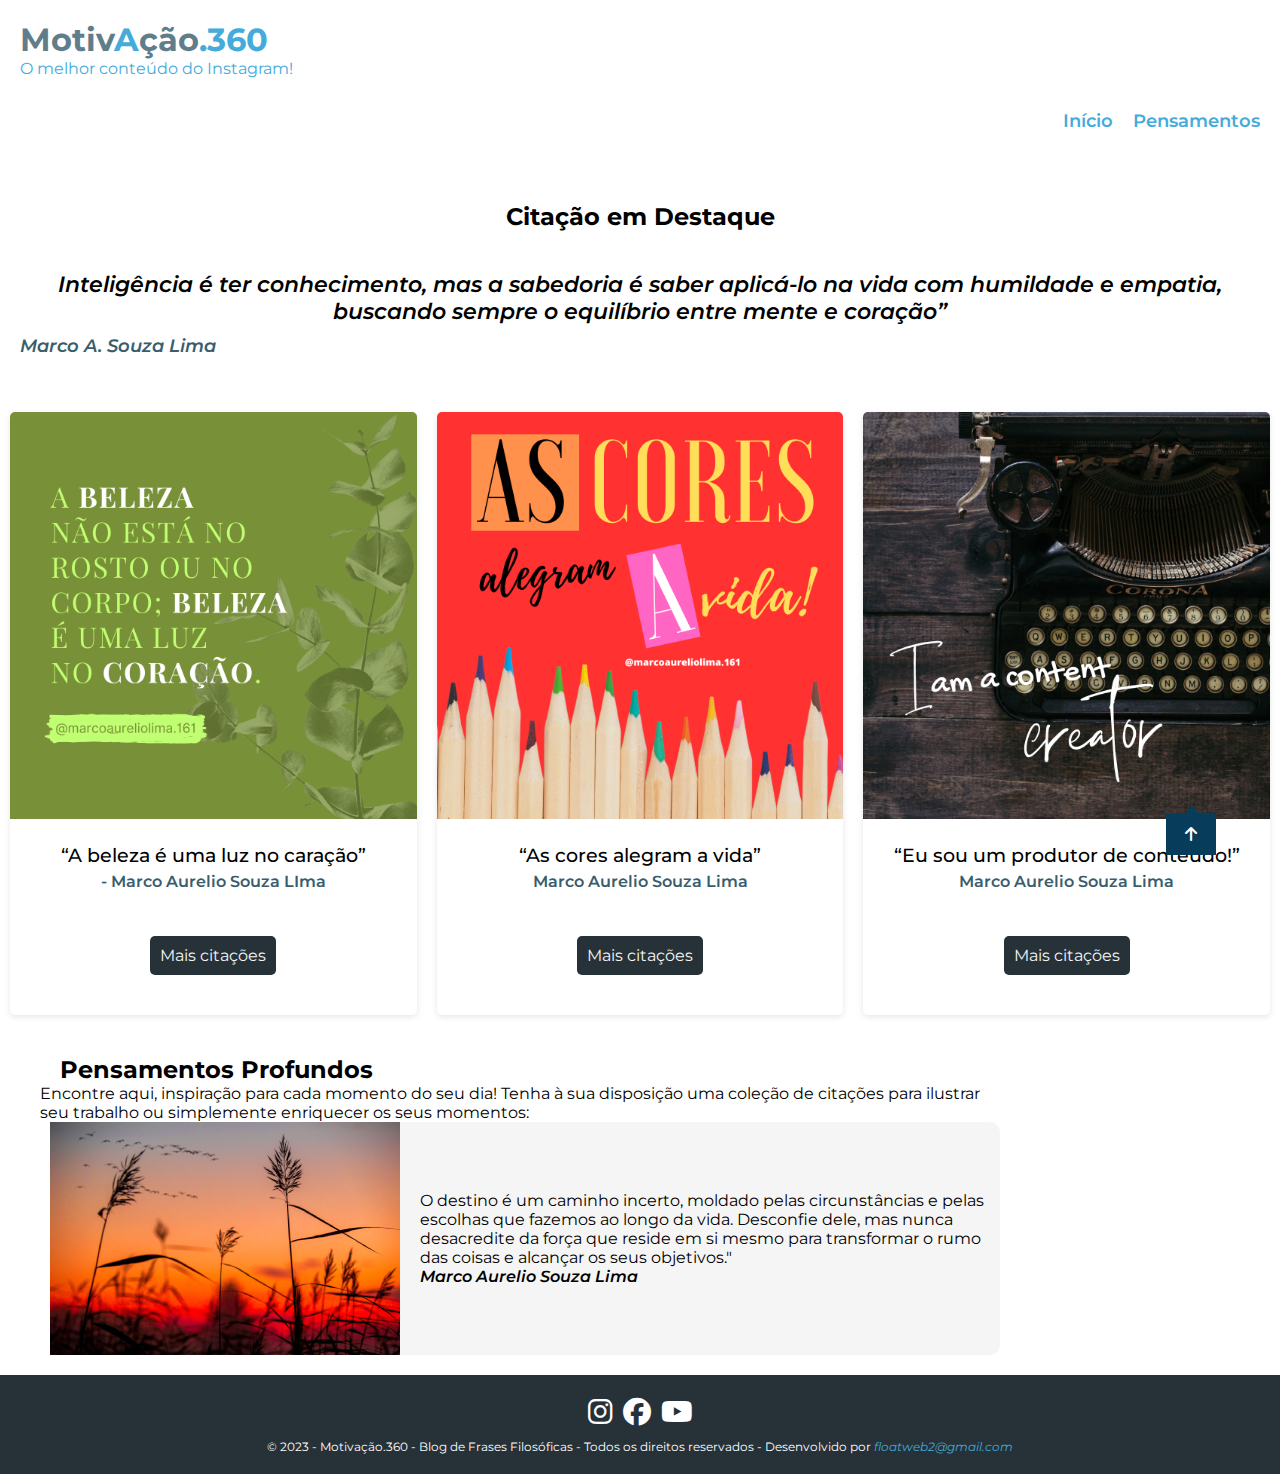
<file: index.html>
<!DOCTYPE html>
<html lang="pt-br">
<head>
    <meta charset="UTF-8">
    <meta http-equiv="X-UA-Compatible" content="IE=edge">
    <meta name="viewport" content="width=device-width, initial-scale=1.0">
    <title>Motivação.360</title>
    <link rel="stylesheet" href="https://cdnjs.cloudflare.com/ajax/libs/font-awesome/6.3.0/css/all.min.css" />
    <link rel="stylesheet" href="style.css">
</head>
<body>
    <header>
        <h1>Motiv<span>A</span>ção<span>.360</span></h1>
        <p>O melhor conteúdo do Instagram!</p>
        <p id="data-hora"></p>
      </header>
      <nav id="menu">
        <ul id="sobe-scroll">
          <li><a href="index.html">Início</a></li>
          <li><a href="#pensamentos">Pensamentos</a></li>
        </ul>
      </nav>
    
      <main>
        <section id="citacoes" class="citacoes">
          <h2>Citação em Destaque</h2>
          <p id="frase-al"></p>
          <div class="quote-continer">
            <div class="quote">Inteligência é ter conhecimento, mas a sabedoria é saber aplicá-lo na vida com humildade e empatia, buscando sempre o equilíbrio entre mente e coração” <span>Marco A. Souza Lima</span>
            </div>
          </div>
        </section>
        <!-- <h2 class="quote">Citações em Destaque</h2> -->
        <section class="citacoes-card">
          <div class="cards-container">
          <div class="card">
            <img src="./asstes/img/Beleza  .png" alt="Imagem 1">
            <h3>“A beleza é uma luz no caração”</h3>
            <span>- Marco Aurelio Souza LIma </span>
            <!-- <p>"Boas energias e positividade são fundamentais para viver uma vida plena e feliz."</p> -->
            <a href="https://www.instagram.com/marcoaureliolima.161/">Mais citações</a>
          </div>
          <!-- Card 2 -->
          <div class="card">
            <img src="./asstes/img/cores.png" alt="Imagem 2">
            <h3>“As cores alegram a vida”</h3>
            <span>Marco Aurelio Souza Lima</span>
            <!-- <p>"Há tantas coisas que você não sabe sobre você mesma. Olhe para dentro e se conheça melhor, você merece, você pode e você quer".</p> -->
            <a href="https://www.instagram.com/marcoaureliolima.161/">Mais citações</a>
          </div>
          <!--  Card 3 -->
          <div class="card">
            <img src="./asstes/img/conteudo.png" alt="Imagem 3">
            <h3>“Eu sou um produtor de conteúdo!”</h3>
            <span>Marco Aurelio Souza Lima</span>
            <!-- <p>"Boas energias e positividade são fundamentais para viver uma vida plena e feliz".</p> -->
            <a href="https://www.instagram.com/marcoaureliolima.161/">Mais citações</a>
          </div>
         </div>
       </section>

        <!-- Seção Citações  -->
        <section class="citation" id="pensamentos">
          <div class="citation-container-title">
            <h2>Pensamentos Profundos</h2>
            <p>Encontre aqui, inspiração para cada momento do seu dia! Tenha à sua disposição uma coleção de citações para ilustrar seu trabalho ou simplemente enriquecer os seus momentos:</p>
          </div>

          <div class="container">
              <img src="./asstes/photo/image1sd.png" alt="Card boas vibrações">
                <div><p clas="text⁠"></p>O destino é um caminho incerto, moldado pelas circunstâncias e pelas escolhas que fazemos ao longo da vida. Desconfie dele, mas nunca desacredite da força que reside em si mesmo para transformar o rumo das coisas e alcançar os seus objetivos."</p>
                <span class="autor">Marco Aurelio Souza Lima </span>
            </div>
          </div>
        </section> 
      
        </div>
      </div>
      </main>
      <a class="sobe-scroll" href="#"><i class="fas fa-arrow-up" ></i></a>

                              <!-- Seção Footer -->
      <footer>
        <div class="social-icons">
          <a href="https://www.instagram.com/marcoaureliolima.161/" target="_blank"><i class="fab fa-instagram"></i></a>
          <a href="https://www.facebook.com/fracoespoeticas" target="_blank"><i class="fab fa-facebook"></i></a>
          <a href="https://www.youtube.com/channel/UCsOLX4tTOCOediT9VbTabig" target="_blank"><i class="fab fa-youtube"></i></a>
        </div>
        <p>© 2023 - Motivação.360 - Blog de Frases Filosóficas - Todos os direitos reservados - Desenvolvido por <a class="link" href="floatweb2@gmail.com" class="li-emp" target="
          ">floatweb2@gmail.com</a></p>
      </footer>
    
    <script src="index.js"></script>
</body>
</html>
</file>
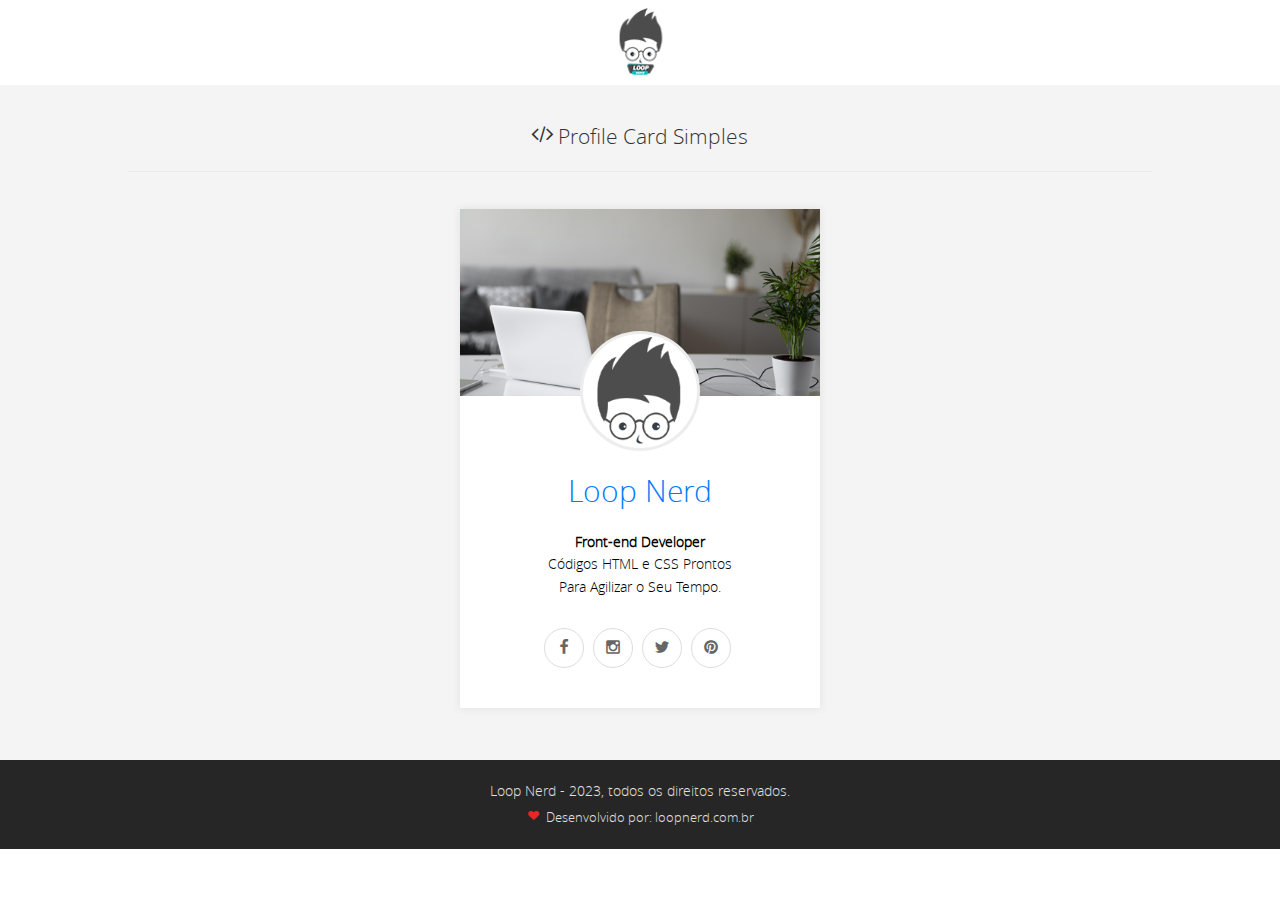
<file: asstes/como-fazer-um-profile-card-com-html-e-css/index.html>
<!DOCTYPE html>
<html lang="pt-br">

 <head>
	
	<meta charset="utf-8">
    <meta name="viewport" content="width=device-width,initial-scale=1">
    <meta name="Loop Nerd" content="Profile Card - Frontend Developer" />
    <meta name="description" content="Neste artigo veja como fazer um profile card com html e css."/>
    <meta name="keywords" content="Html, Css, Jquery, Wordpress, Sites Grátis, Tema para Wordpress, Site Responsivo"/>
    <meta name="author" content="Loop Nerd" />
    <meta name="URL" content="https://www.www.loopnerd.com"/>
    <meta http-equiv="content-language" content="pt-br" />
    <meta name="robots" content="index, follow"/>
    
    <!--[if lt IE 9]>
        <script src="js/html5shiv.js"></script>
    <![endif]-->       

	<link rel="stylesheet" type="text/css" href="css/reset.css">
	<link rel="stylesheet" type="text/css" href="css/style.css">
    <link rel="stylesheet" type="text/css" href="css/fonts-icones.css">
    <link rel="shortcut icon" href="https://www.loopnerd.com.br/artigos/css3/como-fazer-um-profile-card-com-html-e-css/img/favicon.png" type="image/ico" />

	<title>Profile Card Simples</title>

 </head>

<body>
    
<header class="main_header container">        
    <div class="content">
    
        <div class="main_header_logo">
            <img src="img/logo.png" alt="logo.png" title="Loop Nerd"/>
        </div>
    
    </div>
</header>

<main class="main_content container">

        
    <section class="section-seu-codigo container">
        
        <div class="content">
            
            <h1 class="section_title"><i class="icon icon-code"></i> Profile Card Simples</h1>
            
            <div class="box-artigo">
                
                
                <figure class="profile-card">
                      
                    <div class="profile-header">
                          <img src="uploads/capa-perfil.png" alt="Capa Perfil">
                    </div>
                      
                    <div class="profile-body">
                      
                        <div class="img-perfil">
                            <img src="uploads/perfil.png" title="Loop Nerd" alt="perfil">
                        </div>
                      
                            <div class="titulo">Loop Nerd</div>
                            <figcaption class="descricao">
                               
                               <p>

                                   <b>Front-end Developer</b><br>
                                   Códigos HTML e CSS Prontos<br> 
                                   Para Agilizar o Seu Tempo.

                               </p>

                            </figcaption>

                            <div class="redes-sociais">
                                
                                <ul>
                                
                                    <li><a href="#" title="Facebook"> <i class="icon icon-facebook"></i> </a></li>
                                    <li><a href="#" title="Instagram"> <i class="icon icon-instagram"></i> </a></li>
                                    <li><a href="#" title="Twitter"> <i class="icon icon-twitter"></i> </a></li>
                                    <li><a href="#" title="Pinterest"> <i class="icon icon-pinterest"></i> </a></li>

                                </ul>
                            </div>
                      </div>
                
                </figure><!--Profile Card-->


            </div><!--Box Artigo-->


        <div class="clear"></div>
        </div>
    </section><!--FECHA BOX HTML-->


</main>

<footer class="main_footer container">
    <div class="main_footer_copy">

        <p class="m-b-footer"> Loop Nerd - 2023, todos os direitos reservados.</p> 
        <p class="by"><i class="icon icon-heart-3"></i> Desenvolvido por: loopnerd.com.br</p>
    
    </div>
</footer>

<script src="js/jquery.js"></script>
<script src="js/script.js"></script>
</body>
</html>
</file>
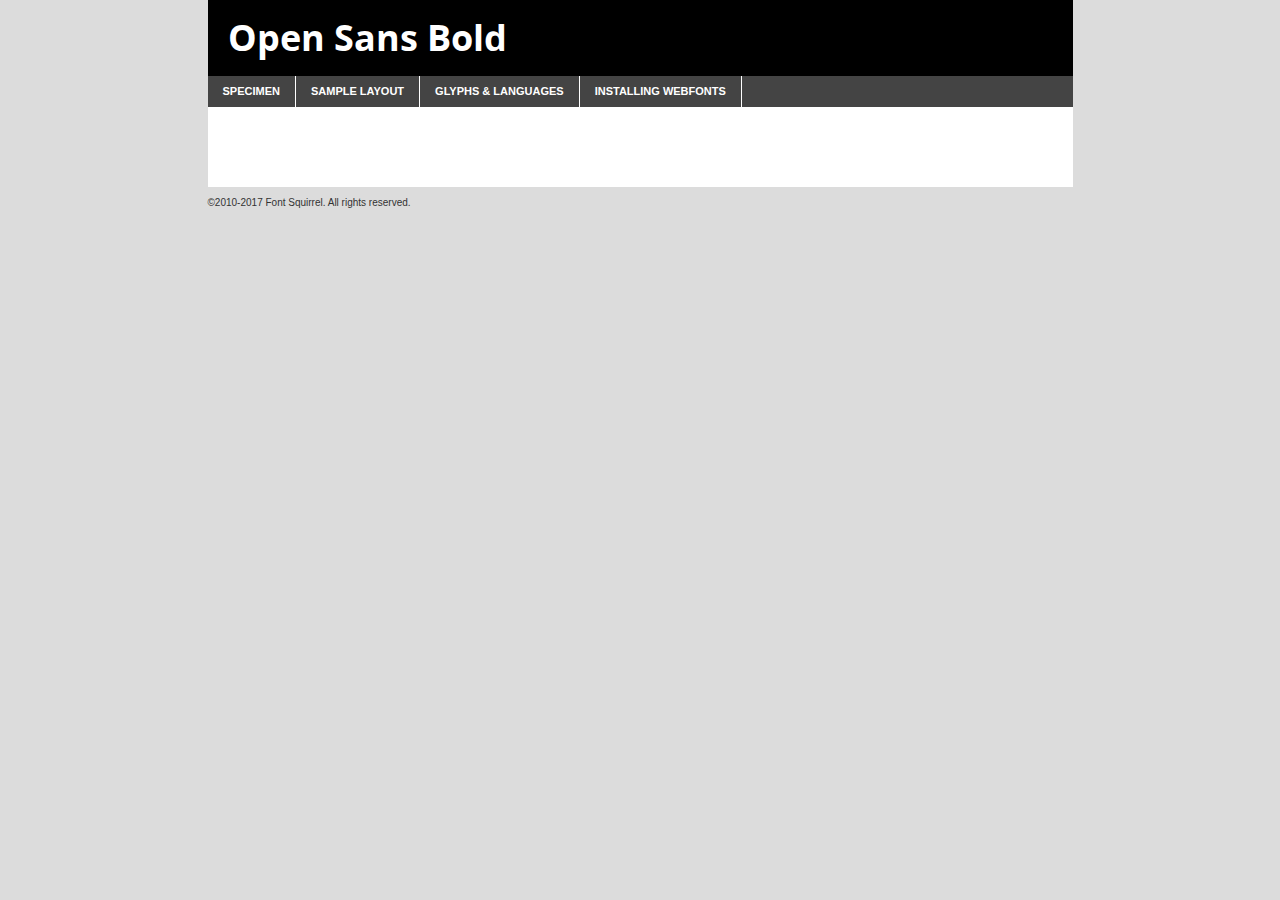
<file: asstes/como-fazer-um-profile-card-com-html-e-css/css/opensans/opensans-bold-demo.html>
<!DOCTYPE html PUBLIC "-//W3C//DTD XHTML 1.0 Transitional//EN"
	"http://www.w3.org/TR/xhtml1/DTD/xhtml1-transitional.dtd">

<html xmlns="http://www.w3.org/1999/xhtml" xml:lang="en" lang="en">
<head>
	<meta http-equiv="Content-Type" content="text/html; charset=utf-8" />
	<script src="http://ajax.googleapis.com/ajax/libs/jquery/1.7.2/jquery.min.js" type="text/javascript" charset="utf-8"></script>
	<script type="text/javascript">
	(function($){$.fn.easyTabs=function(option){var param=jQuery.extend({fadeSpeed:"fast",defaultContent:1,activeClass:'active'},option);$(this).each(function(){var thisId="#"+this.id;if(param.defaultContent==''){param.defaultContent=1;}
	if(typeof param.defaultContent=="number")
	{var defaultTab=$(thisId+" .tabs li:eq("+(param.defaultContent-1)+") a").attr('href').substr(1);}else{var defaultTab=param.defaultContent;}
	$(thisId+" .tabs li a").each(function(){var tabToHide=$(this).attr('href').substr(1);$("#"+tabToHide).addClass('easytabs-tab-content');});hideAll();changeContent(defaultTab);function hideAll(){$(thisId+" .easytabs-tab-content").hide();}
	function changeContent(tabId){hideAll();$(thisId+" .tabs li").removeClass(param.activeClass);$(thisId+" .tabs li a[href=#"+tabId+"]").closest('li').addClass(param.activeClass);if(param.fadeSpeed!="none")
	{$(thisId+" #"+tabId).fadeIn(param.fadeSpeed);}else{$(thisId+" #"+tabId).show();}}
	$(thisId+" .tabs li").click(function(){var tabId=$(this).find('a').attr('href').substr(1);changeContent(tabId);return false;});});}})(jQuery);
	</script>
	<link rel="stylesheet" href="specimen_files/specimen_stylesheet.css" type="text/css" charset="utf-8" />
	<link rel="stylesheet" href="stylesheet.css" type="text/css" charset="utf-8" />

	<style type="text/css">
					body{
				font-family: 'open_sansbold';
							}
		</style>

	<title>Open Sans Bold Specimen</title>
	
	
	<script type="text/javascript" charset="utf-8">
		$(document).ready(function() {
			$('#container').easyTabs({defaultContent:1});
		});
	</script>
</head>

<body>
<div id="container">
	<div id="header">
		Open Sans Bold	</div>
	<ul class="tabs">
		<li><a href="#specimen">Specimen</a></li>
		<li><a href="#layout">Sample Layout</a></li>
				<li><a href="#glyphs">Glyphs &amp; Languages</a></li>
		<li><a href="#installing">Installing Webfonts</a></li>
		
	</ul>
	
	<div id="main_content">

		
			<div id="specimen">
		
				<div class="section">
					<div class="grid12 firstcol">
						<div class="huge">AaBb</div>
					</div>
				</div>
		
				<div class="section">
					<div class="glyph_range">A&#x200B;B&#x200b;C&#x200b;D&#x200b;E&#x200b;F&#x200b;G&#x200b;H&#x200b;I&#x200b;J&#x200b;K&#x200b;L&#x200b;M&#x200b;N&#x200b;O&#x200b;P&#x200b;Q&#x200b;R&#x200b;S&#x200b;T&#x200b;U&#x200b;V&#x200b;W&#x200b;X&#x200b;Y&#x200b;Z&#x200b;a&#x200b;b&#x200b;c&#x200b;d&#x200b;e&#x200b;f&#x200b;g&#x200b;h&#x200b;i&#x200b;j&#x200b;k&#x200b;l&#x200b;m&#x200b;n&#x200b;o&#x200b;p&#x200b;q&#x200b;r&#x200b;s&#x200b;t&#x200b;u&#x200b;v&#x200b;w&#x200b;x&#x200b;y&#x200b;z&#x200b;1&#x200b;2&#x200b;3&#x200b;4&#x200b;5&#x200b;6&#x200b;7&#x200b;8&#x200b;9&#x200b;0&#x200b;&amp;&#x200b;.&#x200b;,&#x200b;?&#x200b;!&#x200b;&#64;&#x200b;(&#x200b;)&#x200b;#&#x200b;$&#x200b;%&#x200b;*&#x200b;+&#x200b;-&#x200b;=&#x200b;:&#x200b;;</div>
				</div>
				<div class="section">
					<div class="grid12 firstcol">
						<table class="sample_table">
							<tr><td>10</td><td class="size10">abcdefghijklmnopqrstuvwxyzABCDEFGHIJKLMNOPQRSTUVWXYZ0123456789abcdefghijklmnopqrstuvwxyzABCDEFGHIJKLMNOPQRSTUVWXYZ0123456789abcdefghijklmnopqrstuvwxyzABCDEFGHIJKLMNOPQRSTUVWXYZ</td></tr>
							<tr><td>11</td><td class="size11">abcdefghijklmnopqrstuvwxyzABCDEFGHIJKLMNOPQRSTUVWXYZ0123456789abcdefghijklmnopqrstuvwxyzABCDEFGHIJKLMNOPQRSTUVWXYZ0123456789abcdefghijklmnopqrstuvwxyzABCDEFGHIJKLMNOPQRSTUVWXYZ</td></tr>
							<tr><td>12</td><td class="size12">abcdefghijklmnopqrstuvwxyzABCDEFGHIJKLMNOPQRSTUVWXYZ0123456789abcdefghijklmnopqrstuvwxyzABCDEFGHIJKLMNOPQRSTUVWXYZ0123456789abcdefghijklmnopqrstuvwxyzABCDEFGHIJKLMNOPQRSTUVWXYZ</td></tr>
							<tr><td>13</td><td class="size13">abcdefghijklmnopqrstuvwxyzABCDEFGHIJKLMNOPQRSTUVWXYZ0123456789abcdefghijklmnopqrstuvwxyzABCDEFGHIJKLMNOPQRSTUVWXYZ0123456789abcdefghijklmnopqrstuvwxyzABCDEFGHIJKLMNOPQRSTUVWXYZ</td></tr>
							<tr><td>14</td><td class="size14">abcdefghijklmnopqrstuvwxyzABCDEFGHIJKLMNOPQRSTUVWXYZ0123456789abcdefghijklmnopqrstuvwxyzABCDEFGHIJKLMNOPQRSTUVWXYZ0123456789abcdefghijklmnopqrstuvwxyzABCDEFGHIJKLMNOPQRSTUVWXYZ</td></tr>
							<tr><td>16</td><td class="size16">abcdefghijklmnopqrstuvwxyzABCDEFGHIJKLMNOPQRSTUVWXYZ0123456789abcdefghijklmnopqrstuvwxyzABCDEFGHIJKLMNOPQRSTUVWXYZ</td></tr>
							<tr><td>18</td><td class="size18">abcdefghijklmnopqrstuvwxyzABCDEFGHIJKLMNOPQRSTUVWXYZ0123456789abcdefghijklmnopqrstuvwxyzABCDEFGHIJKLMNOPQRSTUVWXYZ</td></tr>
							<tr><td>20</td><td class="size20">abcdefghijklmnopqrstuvwxyzABCDEFGHIJKLMNOPQRSTUVWXYZ0123456789abcdefghijklmnopqrstuvwxyzABCDEFGHIJKLMNOPQRSTUVWXYZ</td></tr>
							<tr><td>24</td><td class="size24">abcdefghijklmnopqrstuvwxyzABCDEFGHIJKLMNOPQRSTUVWXYZ0123456789abcdefghijklmnopqrstuvwxyzABCDEFGHIJKLMNOPQRSTUVWXYZ</td></tr>
							<tr><td>30</td><td class="size30">abcdefghijklmnopqrstuvwxyzABCDEFGHIJKLMNOPQRSTUVWXYZ0123456789abcdefghijklmnopqrstuvwxyzABCDEFGHIJKLMNOPQRSTUVWXYZ</td></tr>
							<tr><td>36</td><td class="size36">abcdefghijklmnopqrstuvwxyzABCDEFGHIJKLMNOPQRSTUVWXYZ0123456789abcdefghijklmnopqrstuvwxyzABCDEFGHIJKLMNOPQRSTUVWXYZ</td></tr>
							<tr><td>48</td><td class="size48">abcdefghijklmnopqrstuvwxyzABCDEFGHIJKLMNOPQRSTUVWXYZ0123456789abcdefghijklmnopqrstuvwxyzABCDEFGHIJKLMNOPQRSTUVWXYZ</td></tr>
							<tr><td>60</td><td class="size60">abcdefghijklmnopqrstuvwxyzABCDEFGHIJKLMNOPQRSTUVWXYZ0123456789abcdefghijklmnopqrstuvwxyzABCDEFGHIJKLMNOPQRSTUVWXYZ</td></tr>
							<tr><td>72</td><td class="size72">abcdefghijklmnopqrstuvwxyzABCDEFGHIJKLMNOPQRSTUVWXYZ0123456789abcdefghijklmnopqrstuvwxyzABCDEFGHIJKLMNOPQRSTUVWXYZ</td></tr>
							<tr><td>90</td><td class="size90">abcdefghijklmnopqrstuvwxyzABCDEFGHIJKLMNOPQRSTUVWXYZ0123456789abcdefghijklmnopqrstuvwxyzABCDEFGHIJKLMNOPQRSTUVWXYZ</td></tr>
						</table>
				
					</div>
			
				</div>
		
		
		
								<div class="section" id="bodycomparison">


										<div id="xheight">
				<div class="fontbody">&#x25FC;&#x25FC;&#x25FC;&#x25FC;&#x25FC;&#x25FC;&#x25FC;&#x25FC;&#x25FC;&#x25FC;&#x25FC;&#x25FC;&#x25FC;&#x25FC;&#x25FC;&#x25FC;&#x25FC;&#x25FC;&#x25FC;&#x25FC;&#x25FC;&#x25FC;&#x25FC;&#x25FC;&#x25FC;&#x25FC;&#x25FC;&#x25FC;&#x25FC;&#x25FC;&#x25FC;&#x25FC;&#x25FC;&#x25FC;&#x25FC;&#x25FC;&#x25FC;&#x25FC;&#x25FC;&#x25FC;&#x25FC;&#x25FC;&#x25FC;&#x25FC;&#x25FC;&#x25FC;&#x25FC;&#x25FC;&#x25FC;&#x25FC;&#x25FC;&#x25FC;&#x25FC;&#x25FC;&#x25FC;&#x25FC;&#x25FC;&#x25FC;&#x25FC;&#x25FC;&#x25FC;&#x25FC;&#x25FC;&#x25FC;&#x25FC;&#x25FC;&#x25FC;&#x25FC;&#x25FC;&#x25FC;&#x25FC;&#x25FC;&#x25FC;&#x25FC;&#x25FC;&#x25FC;&#x25FC;&#x25FC;&#x25FC;&#x25FC;&#x25FC;&#x25FC;&#x25FC;&#x25FC;&#x25FC;&#x25FC;&#x25FC;&#x25FC;&#x25FC;&#x25FC;&#x25FC;&#x25FC;&#x25FC;&#x25FC;&#x25FC;&#x25FC;&#x25FC;&#x25FC;&#x25FC;body</div><div class="arialbody">body</div><div class="verdanabody">body</div><div class="georgiabody">body</div></div>
										<div class="fontbody" style="z-index:1">
											body<span>Open Sans Bold</span>
										</div>
										<div class="arialbody" style="z-index:1">
											body<span>Arial</span>
										</div>
										<div class="verdanabody" style="z-index:1">
											body<span>Verdana</span>
										</div>
										<div class="georgiabody" style="z-index:1">
											body<span>Georgia</span>
										</div>



								</div>
		
		
				<div class="section psample psample_row1" id="">
					
					<div class="grid2 firstcol">
						<p class="size10"><span>10.</span>Aenean lacinia bibendum nulla sed consectetur. Fusce dapibus, tellus ac cursus commodo, tortor mauris condimentum nibh, ut fermentum massa justo sit amet risus. Nullam id dolor id nibh ultricies vehicula ut id elit. Cum sociis natoque penatibus et magnis dis parturient montes, nascetur ridiculus mus. Nulla vitae elit libero, a pharetra augue.</p>
			
					</div>
					<div class="grid3">
						<p class="size11"><span>11.</span>Aenean lacinia bibendum nulla sed consectetur. Fusce dapibus, tellus ac cursus commodo, tortor mauris condimentum nibh, ut fermentum massa justo sit amet risus. Nullam id dolor id nibh ultricies vehicula ut id elit. Cum sociis natoque penatibus et magnis dis parturient montes, nascetur ridiculus mus. Nulla vitae elit libero, a pharetra augue.</p>
			
					</div>
					<div class="grid3">
						<p class="size12"><span>12.</span>Aenean lacinia bibendum nulla sed consectetur. Fusce dapibus, tellus ac cursus commodo, tortor mauris condimentum nibh, ut fermentum massa justo sit amet risus. Nullam id dolor id nibh ultricies vehicula ut id elit. Cum sociis natoque penatibus et magnis dis parturient montes, nascetur ridiculus mus. Nulla vitae elit libero, a pharetra augue.</p>
			
					</div>
					<div class="grid4">
						<p class="size13"><span>13.</span>Aenean lacinia bibendum nulla sed consectetur. Fusce dapibus, tellus ac cursus commodo, tortor mauris condimentum nibh, ut fermentum massa justo sit amet risus. Nullam id dolor id nibh ultricies vehicula ut id elit. Cum sociis natoque penatibus et magnis dis parturient montes, nascetur ridiculus mus. Nulla vitae elit libero, a pharetra augue.</p>
			
					</div>
					<div class="white_blend"></div>
					
				</div>
				<div class="section psample psample_row2" id="">
					<div class="grid3 firstcol">
						<p class="size14"><span>14.</span>Aenean lacinia bibendum nulla sed consectetur. Fusce dapibus, tellus ac cursus commodo, tortor mauris condimentum nibh, ut fermentum massa justo sit amet risus. Nullam id dolor id nibh ultricies vehicula ut id elit. Cum sociis natoque penatibus et magnis dis parturient montes, nascetur ridiculus mus. Nulla vitae elit libero, a pharetra augue.</p>
			
					</div>
					<div class="grid4">
						<p class="size16"><span>16.</span>Aenean lacinia bibendum nulla sed consectetur. Fusce dapibus, tellus ac cursus commodo, tortor mauris condimentum nibh, ut fermentum massa justo sit amet risus. Nullam id dolor id nibh ultricies vehicula ut id elit. Cum sociis natoque penatibus et magnis dis parturient montes, nascetur ridiculus mus. Nulla vitae elit libero, a pharetra augue.</p>
			
					</div>
					<div class="grid5">
						<p class="size18"><span>18.</span>Aenean lacinia bibendum nulla sed consectetur. Fusce dapibus, tellus ac cursus commodo, tortor mauris condimentum nibh, ut fermentum massa justo sit amet risus. Nullam id dolor id nibh ultricies vehicula ut id elit. Cum sociis natoque penatibus et magnis dis parturient montes, nascetur ridiculus mus. Nulla vitae elit libero, a pharetra augue.</p>
			
					</div>

					<div class="white_blend"></div>

				</div>
				
				<div class="section psample psample_row3" id="">
					<div class="grid5 firstcol">
						<p class="size20"><span>20.</span>Aenean lacinia bibendum nulla sed consectetur. Fusce dapibus, tellus ac cursus commodo, tortor mauris condimentum nibh, ut fermentum massa justo sit amet risus. Nullam id dolor id nibh ultricies vehicula ut id elit. Cum sociis natoque penatibus et magnis dis parturient montes, nascetur ridiculus mus. Nulla vitae elit libero, a pharetra augue.</p>
					</div>
					<div class="grid7">
						<p class="size24"><span>24.</span>Aenean lacinia bibendum nulla sed consectetur. Fusce dapibus, tellus ac cursus commodo, tortor mauris condimentum nibh, ut fermentum massa justo sit amet risus. Nullam id dolor id nibh ultricies vehicula ut id elit. Cum sociis natoque penatibus et magnis dis parturient montes, nascetur ridiculus mus. Nulla vitae elit libero, a pharetra augue.</p>
					</div>
					
					<div class="white_blend"></div>
					
				</div>
				
				<div class="section psample psample_row4" id="">
					<div class="grid12 firstcol">
						<p class="size30"><span>30.</span>Aenean lacinia bibendum nulla sed consectetur. Fusce dapibus, tellus ac cursus commodo, tortor mauris condimentum nibh, ut fermentum massa justo sit amet risus. Nullam id dolor id nibh ultricies vehicula ut id elit. Cum sociis natoque penatibus et magnis dis parturient montes, nascetur ridiculus mus. Nulla vitae elit libero, a pharetra augue.</p>
					</div>
					<div class="white_blend"></div>
					
				</div>
				
				
				
				<div class="section psample psample_row1 fullreverse">
					<div class="grid2 firstcol">
						<p class="size10"><span>10.</span>Aenean lacinia bibendum nulla sed consectetur. Fusce dapibus, tellus ac cursus commodo, tortor mauris condimentum nibh, ut fermentum massa justo sit amet risus. Nullam id dolor id nibh ultricies vehicula ut id elit. Cum sociis natoque penatibus et magnis dis parturient montes, nascetur ridiculus mus. Nulla vitae elit libero, a pharetra augue.</p>
			
					</div>
					<div class="grid3">
						<p class="size11"><span>11.</span>Aenean lacinia bibendum nulla sed consectetur. Fusce dapibus, tellus ac cursus commodo, tortor mauris condimentum nibh, ut fermentum massa justo sit amet risus. Nullam id dolor id nibh ultricies vehicula ut id elit. Cum sociis natoque penatibus et magnis dis parturient montes, nascetur ridiculus mus. Nulla vitae elit libero, a pharetra augue.</p>
			
					</div>
					<div class="grid3">
						<p class="size12"><span>12.</span>Aenean lacinia bibendum nulla sed consectetur. Fusce dapibus, tellus ac cursus commodo, tortor mauris condimentum nibh, ut fermentum massa justo sit amet risus. Nullam id dolor id nibh ultricies vehicula ut id elit. Cum sociis natoque penatibus et magnis dis parturient montes, nascetur ridiculus mus. Nulla vitae elit libero, a pharetra augue.</p>
			
					</div>
					<div class="grid4">
						<p class="size13"><span>13.</span>Aenean lacinia bibendum nulla sed consectetur. Fusce dapibus, tellus ac cursus commodo, tortor mauris condimentum nibh, ut fermentum massa justo sit amet risus. Nullam id dolor id nibh ultricies vehicula ut id elit. Cum sociis natoque penatibus et magnis dis parturient montes, nascetur ridiculus mus. Nulla vitae elit libero, a pharetra augue.</p>
			
					</div>
					<div class="black_blend"></div>
					
				</div>
				
				<div class="section psample psample_row2 fullreverse">
					<div class="grid3 firstcol">
						<p class="size14"><span>14.</span>Aenean lacinia bibendum nulla sed consectetur. Fusce dapibus, tellus ac cursus commodo, tortor mauris condimentum nibh, ut fermentum massa justo sit amet risus. Nullam id dolor id nibh ultricies vehicula ut id elit. Cum sociis natoque penatibus et magnis dis parturient montes, nascetur ridiculus mus. Nulla vitae elit libero, a pharetra augue.</p>
			
					</div>
					<div class="grid4">
						<p class="size16"><span>16.</span>Aenean lacinia bibendum nulla sed consectetur. Fusce dapibus, tellus ac cursus commodo, tortor mauris condimentum nibh, ut fermentum massa justo sit amet risus. Nullam id dolor id nibh ultricies vehicula ut id elit. Cum sociis natoque penatibus et magnis dis parturient montes, nascetur ridiculus mus. Nulla vitae elit libero, a pharetra augue.</p>
			
					</div>
					<div class="grid5">
						<p class="size18"><span>18.</span>Aenean lacinia bibendum nulla sed consectetur. Fusce dapibus, tellus ac cursus commodo, tortor mauris condimentum nibh, ut fermentum massa justo sit amet risus. Nullam id dolor id nibh ultricies vehicula ut id elit. Cum sociis natoque penatibus et magnis dis parturient montes, nascetur ridiculus mus. Nulla vitae elit libero, a pharetra augue.</p>
			
					</div>
					<div class="black_blend"></div>

				</div>
				
				<div class="section psample fullreverse psample_row3" id="">
					<div class="grid5 firstcol">
						<p class="size20"><span>20.</span>Aenean lacinia bibendum nulla sed consectetur. Fusce dapibus, tellus ac cursus commodo, tortor mauris condimentum nibh, ut fermentum massa justo sit amet risus. Nullam id dolor id nibh ultricies vehicula ut id elit. Cum sociis natoque penatibus et magnis dis parturient montes, nascetur ridiculus mus. Nulla vitae elit libero, a pharetra augue.</p>
					</div>
					<div class="grid7">
						<p class="size24"><span>24.</span>Aenean lacinia bibendum nulla sed consectetur. Fusce dapibus, tellus ac cursus commodo, tortor mauris condimentum nibh, ut fermentum massa justo sit amet risus. Nullam id dolor id nibh ultricies vehicula ut id elit. Cum sociis natoque penatibus et magnis dis parturient montes, nascetur ridiculus mus. Nulla vitae elit libero, a pharetra augue.</p>
					</div>
					
					<div class="black_blend"></div>
					
				</div>
				
				<div class="section psample fullreverse psample_row4" id="" style="border-bottom: 20px #000 solid;">
					<div class="grid12 firstcol">
						<p class="size30"><span>30.</span>Aenean lacinia bibendum nulla sed consectetur. Fusce dapibus, tellus ac cursus commodo, tortor mauris condimentum nibh, ut fermentum massa justo sit amet risus. Nullam id dolor id nibh ultricies vehicula ut id elit. Cum sociis natoque penatibus et magnis dis parturient montes, nascetur ridiculus mus. Nulla vitae elit libero, a pharetra augue.</p>
					</div>
					<div class="black_blend"></div>
					
				</div>
				
				
				
				
			</div>
			
			<div id="layout">
				
				<div class="section">
					
					<div class="grid12 firstcol">
						<h1>Lorem Ipsum Dolor</h1>
						<h2>Etiam porta sem malesuada magna mollis euismod</h2>
						
						<p class="byline">By <a href="#link">Aenean Lacinia</a></p>
					</div>
				</div>
				<div class="section">
					<div class="grid8 firstcol">
						<p class="large">Donec sed odio dui. Morbi leo risus, porta ac consectetur ac, vestibulum at eros. Fusce dapibus, tellus ac cursus commodo, tortor mauris condimentum nibh, ut fermentum massa justo sit amet risus. </p>

						
						<h3>Pellentesque ornare sem</h3>

						<p>Maecenas sed diam eget risus varius blandit sit amet non magna. Maecenas faucibus mollis interdum. Donec ullamcorper nulla non metus auctor fringilla. Nullam id dolor id nibh ultricies vehicula ut id elit. Nullam id dolor id nibh ultricies vehicula ut id elit. </p>

						<p>Aenean eu leo quam. Pellentesque ornare sem lacinia quam venenatis vestibulum. Lorem ipsum dolor sit amet, consectetur adipiscing elit. Cum sociis natoque penatibus et magnis dis parturient montes, nascetur ridiculus mus. </p>

						<p>Nulla vitae elit libero, a pharetra augue. Praesent commodo cursus magna, vel scelerisque nisl consectetur et. Aenean lacinia bibendum nulla sed consectetur. </p>

						<p>Nullam quis risus eget urna mollis ornare vel eu leo. Nullam quis risus eget urna mollis ornare vel eu leo. Maecenas sed diam eget risus varius blandit sit amet non magna. Donec ullamcorper nulla non metus auctor fringilla. </p>

						<h3>Cras mattis consectetur</h3>

						<p>Aenean eu leo quam. Pellentesque ornare sem lacinia quam venenatis vestibulum. Aenean lacinia bibendum nulla sed consectetur. Integer posuere erat a ante venenatis dapibus posuere velit aliquet. Cras mattis consectetur purus sit amet fermentum. </p>

						<p>Nullam id dolor id nibh ultricies vehicula ut id elit. Nullam quis risus eget urna mollis ornare vel eu leo. Cras mattis consectetur purus sit amet fermentum.</p>
					</div>
					
					<div class="grid4 sidebar">
						
						<div class="box reverse">
							<p class="last">Nullam quis risus eget urna mollis ornare vel eu leo. Donec ullamcorper nulla non metus auctor fringilla. Cras mattis consectetur purus sit amet fermentum. Sed posuere consectetur est at lobortis. Lorem ipsum dolor sit amet, consectetur adipiscing elit. </p>
						</div>
						
						<p class="caption">Maecenas sed diam eget risus varius.</p>

						<p>Vestibulum id ligula porta felis euismod semper. Integer posuere erat a ante venenatis dapibus posuere velit aliquet. Vestibulum id ligula porta felis euismod semper. Sed posuere consectetur est at lobortis. Maecenas sed diam eget risus varius blandit sit amet non magna. Fusce dapibus, tellus ac cursus commodo, tortor mauris condimentum nibh, ut fermentum massa justo sit amet risus. </p>

					

						<p>Duis mollis, est non commodo luctus, nisi erat porttitor ligula, eget lacinia odio sem nec elit. Aenean lacinia bibendum nulla sed consectetur. Vivamus sagittis lacus vel augue laoreet rutrum faucibus dolor auctor. Aenean lacinia bibendum nulla sed consectetur. Nullam quis risus eget urna mollis ornare vel eu leo. </p>

						<p>Praesent commodo cursus magna, vel scelerisque nisl consectetur et. Donec ullamcorper nulla non metus auctor fringilla. Maecenas faucibus mollis interdum. Fusce dapibus, tellus ac cursus commodo, tortor mauris condimentum nibh, ut fermentum massa justo sit amet risus. </p>

					</div>
				</div>
				
			</div>


			



		<div id="glyphs">
			<div class="section">
				<div class="grid12 firstcol">
			
				<h1>Language Support</h1>
				<p>The subset of Open Sans Bold in this kit supports the following languages:<br />
			
					Albanian, Basque, Breton, Chamorro, Danish, Dutch, English, Faroese, Finnish, French, Frisian, Galician, German, Icelandic, Italian, Malagasy, Norwegian, Portuguese, Spanish, Alsatian, Aragonese, Arapaho, Arrernte, Asturian, Aymara, Bislama, Cebuano, Corsican, Fijian, French_creole, Genoese, Gilbertese, Greenlandic, Haitian_creole, Hiligaynon, Hmong, Hopi, Ibanag, Iloko_ilokano, Indonesian, Interglossa_glosa, Interlingua, Irish_gaelic, Jerriais, Lojban, Lombard, Luxembourgeois, Manx, Mohawk, Norfolk_pitcairnese, Occitan, Oromo, Pangasinan, Papiamento, Piedmontese, Potawatomi, Rhaeto-romance, Romansh, Rotokas, Sami_lule, Samoan, Sardinian, Scots_gaelic, Seychelles_creole, Shona, Sicilian, Somali, Southern_ndebele, Swahili, Swati_swazi, Tagalog_filipino_pilipino, Tetum, Tok_pisin, Uyghur_latinized, Volapuk, Walloon, Warlpiri, Xhosa, Yapese, Zulu, Latinbasic, Ubasic, Demo				</p>
				<h1>Glyph Chart</h1>
				<p>The subset of Open Sans Bold in this kit includes all the glyphs listed below. Unicode entities are included above each glyph to help you insert individual characters into your layout.</p>
				<div id="glyph_chart">
			
																				 <div><p>&amp;#13;</p>&#13;</div>
																				 <div><p>&amp;#32;</p>&#32;</div>
																				 <div><p>&amp;#33;</p>&#33;</div>
																				 <div><p>&amp;#34;</p>&#34;</div>
																				 <div><p>&amp;#35;</p>&#35;</div>
																				 <div><p>&amp;#36;</p>&#36;</div>
																				 <div><p>&amp;#37;</p>&#37;</div>
																				 <div><p>&amp;#38;</p>&#38;</div>
																				 <div><p>&amp;#39;</p>&#39;</div>
																				 <div><p>&amp;#40;</p>&#40;</div>
																				 <div><p>&amp;#41;</p>&#41;</div>
																				 <div><p>&amp;#42;</p>&#42;</div>
																				 <div><p>&amp;#43;</p>&#43;</div>
																				 <div><p>&amp;#44;</p>&#44;</div>
																				 <div><p>&amp;#45;</p>&#45;</div>
																				 <div><p>&amp;#46;</p>&#46;</div>
																				 <div><p>&amp;#47;</p>&#47;</div>
																				 <div><p>&amp;#48;</p>&#48;</div>
																				 <div><p>&amp;#49;</p>&#49;</div>
																				 <div><p>&amp;#50;</p>&#50;</div>
																				 <div><p>&amp;#51;</p>&#51;</div>
																				 <div><p>&amp;#52;</p>&#52;</div>
																				 <div><p>&amp;#53;</p>&#53;</div>
																				 <div><p>&amp;#54;</p>&#54;</div>
																				 <div><p>&amp;#55;</p>&#55;</div>
																				 <div><p>&amp;#56;</p>&#56;</div>
																				 <div><p>&amp;#57;</p>&#57;</div>
																				 <div><p>&amp;#58;</p>&#58;</div>
																				 <div><p>&amp;#59;</p>&#59;</div>
																				 <div><p>&amp;#60;</p>&#60;</div>
																				 <div><p>&amp;#61;</p>&#61;</div>
																				 <div><p>&amp;#62;</p>&#62;</div>
																				 <div><p>&amp;#63;</p>&#63;</div>
																				 <div><p>&amp;#64;</p>&#64;</div>
																				 <div><p>&amp;#65;</p>&#65;</div>
																				 <div><p>&amp;#66;</p>&#66;</div>
																				 <div><p>&amp;#67;</p>&#67;</div>
																				 <div><p>&amp;#68;</p>&#68;</div>
																				 <div><p>&amp;#69;</p>&#69;</div>
																				 <div><p>&amp;#70;</p>&#70;</div>
																				 <div><p>&amp;#71;</p>&#71;</div>
																				 <div><p>&amp;#72;</p>&#72;</div>
																				 <div><p>&amp;#73;</p>&#73;</div>
																				 <div><p>&amp;#74;</p>&#74;</div>
																				 <div><p>&amp;#75;</p>&#75;</div>
																				 <div><p>&amp;#76;</p>&#76;</div>
																				 <div><p>&amp;#77;</p>&#77;</div>
																				 <div><p>&amp;#78;</p>&#78;</div>
																				 <div><p>&amp;#79;</p>&#79;</div>
																				 <div><p>&amp;#80;</p>&#80;</div>
																				 <div><p>&amp;#81;</p>&#81;</div>
																				 <div><p>&amp;#82;</p>&#82;</div>
																				 <div><p>&amp;#83;</p>&#83;</div>
																				 <div><p>&amp;#84;</p>&#84;</div>
																				 <div><p>&amp;#85;</p>&#85;</div>
																				 <div><p>&amp;#86;</p>&#86;</div>
																				 <div><p>&amp;#87;</p>&#87;</div>
																				 <div><p>&amp;#88;</p>&#88;</div>
																				 <div><p>&amp;#89;</p>&#89;</div>
																				 <div><p>&amp;#90;</p>&#90;</div>
																				 <div><p>&amp;#91;</p>&#91;</div>
																				 <div><p>&amp;#92;</p>&#92;</div>
																				 <div><p>&amp;#93;</p>&#93;</div>
																				 <div><p>&amp;#94;</p>&#94;</div>
																				 <div><p>&amp;#95;</p>&#95;</div>
																				 <div><p>&amp;#96;</p>&#96;</div>
																				 <div><p>&amp;#97;</p>&#97;</div>
																				 <div><p>&amp;#98;</p>&#98;</div>
																				 <div><p>&amp;#99;</p>&#99;</div>
																				 <div><p>&amp;#100;</p>&#100;</div>
																				 <div><p>&amp;#101;</p>&#101;</div>
																				 <div><p>&amp;#102;</p>&#102;</div>
																				 <div><p>&amp;#103;</p>&#103;</div>
																				 <div><p>&amp;#104;</p>&#104;</div>
																				 <div><p>&amp;#105;</p>&#105;</div>
																				 <div><p>&amp;#106;</p>&#106;</div>
																				 <div><p>&amp;#107;</p>&#107;</div>
																				 <div><p>&amp;#108;</p>&#108;</div>
																				 <div><p>&amp;#109;</p>&#109;</div>
																				 <div><p>&amp;#110;</p>&#110;</div>
																				 <div><p>&amp;#111;</p>&#111;</div>
																				 <div><p>&amp;#112;</p>&#112;</div>
																				 <div><p>&amp;#113;</p>&#113;</div>
																				 <div><p>&amp;#114;</p>&#114;</div>
																				 <div><p>&amp;#115;</p>&#115;</div>
																				 <div><p>&amp;#116;</p>&#116;</div>
																				 <div><p>&amp;#117;</p>&#117;</div>
																				 <div><p>&amp;#118;</p>&#118;</div>
																				 <div><p>&amp;#119;</p>&#119;</div>
																				 <div><p>&amp;#120;</p>&#120;</div>
																				 <div><p>&amp;#121;</p>&#121;</div>
																				 <div><p>&amp;#122;</p>&#122;</div>
																				 <div><p>&amp;#123;</p>&#123;</div>
																				 <div><p>&amp;#124;</p>&#124;</div>
																				 <div><p>&amp;#125;</p>&#125;</div>
																				 <div><p>&amp;#126;</p>&#126;</div>
																				 <div><p>&amp;#160;</p>&#160;</div>
																				 <div><p>&amp;#161;</p>&#161;</div>
																				 <div><p>&amp;#162;</p>&#162;</div>
																				 <div><p>&amp;#163;</p>&#163;</div>
																				 <div><p>&amp;#164;</p>&#164;</div>
																				 <div><p>&amp;#165;</p>&#165;</div>
																				 <div><p>&amp;#166;</p>&#166;</div>
																				 <div><p>&amp;#167;</p>&#167;</div>
																				 <div><p>&amp;#168;</p>&#168;</div>
																				 <div><p>&amp;#169;</p>&#169;</div>
																				 <div><p>&amp;#170;</p>&#170;</div>
																				 <div><p>&amp;#171;</p>&#171;</div>
																				 <div><p>&amp;#172;</p>&#172;</div>
																				 <div><p>&amp;#173;</p>&#173;</div>
																				 <div><p>&amp;#174;</p>&#174;</div>
																				 <div><p>&amp;#175;</p>&#175;</div>
																				 <div><p>&amp;#176;</p>&#176;</div>
																				 <div><p>&amp;#177;</p>&#177;</div>
																				 <div><p>&amp;#178;</p>&#178;</div>
																				 <div><p>&amp;#179;</p>&#179;</div>
																				 <div><p>&amp;#180;</p>&#180;</div>
																				 <div><p>&amp;#181;</p>&#181;</div>
																				 <div><p>&amp;#182;</p>&#182;</div>
																				 <div><p>&amp;#183;</p>&#183;</div>
																				 <div><p>&amp;#184;</p>&#184;</div>
																				 <div><p>&amp;#185;</p>&#185;</div>
																				 <div><p>&amp;#186;</p>&#186;</div>
																				 <div><p>&amp;#187;</p>&#187;</div>
																				 <div><p>&amp;#188;</p>&#188;</div>
																				 <div><p>&amp;#189;</p>&#189;</div>
																				 <div><p>&amp;#190;</p>&#190;</div>
																				 <div><p>&amp;#191;</p>&#191;</div>
																				 <div><p>&amp;#192;</p>&#192;</div>
																				 <div><p>&amp;#193;</p>&#193;</div>
																				 <div><p>&amp;#194;</p>&#194;</div>
																				 <div><p>&amp;#195;</p>&#195;</div>
																				 <div><p>&amp;#196;</p>&#196;</div>
																				 <div><p>&amp;#197;</p>&#197;</div>
																				 <div><p>&amp;#198;</p>&#198;</div>
																				 <div><p>&amp;#199;</p>&#199;</div>
																				 <div><p>&amp;#200;</p>&#200;</div>
																				 <div><p>&amp;#201;</p>&#201;</div>
																				 <div><p>&amp;#202;</p>&#202;</div>
																				 <div><p>&amp;#203;</p>&#203;</div>
																				 <div><p>&amp;#204;</p>&#204;</div>
																				 <div><p>&amp;#205;</p>&#205;</div>
																				 <div><p>&amp;#206;</p>&#206;</div>
																				 <div><p>&amp;#207;</p>&#207;</div>
																				 <div><p>&amp;#208;</p>&#208;</div>
																				 <div><p>&amp;#209;</p>&#209;</div>
																				 <div><p>&amp;#210;</p>&#210;</div>
																				 <div><p>&amp;#211;</p>&#211;</div>
																				 <div><p>&amp;#212;</p>&#212;</div>
																				 <div><p>&amp;#213;</p>&#213;</div>
																				 <div><p>&amp;#214;</p>&#214;</div>
																				 <div><p>&amp;#215;</p>&#215;</div>
																				 <div><p>&amp;#216;</p>&#216;</div>
																				 <div><p>&amp;#217;</p>&#217;</div>
																				 <div><p>&amp;#218;</p>&#218;</div>
																				 <div><p>&amp;#219;</p>&#219;</div>
																				 <div><p>&amp;#220;</p>&#220;</div>
																				 <div><p>&amp;#221;</p>&#221;</div>
																				 <div><p>&amp;#222;</p>&#222;</div>
																				 <div><p>&amp;#223;</p>&#223;</div>
																				 <div><p>&amp;#224;</p>&#224;</div>
																				 <div><p>&amp;#225;</p>&#225;</div>
																				 <div><p>&amp;#226;</p>&#226;</div>
																				 <div><p>&amp;#227;</p>&#227;</div>
																				 <div><p>&amp;#228;</p>&#228;</div>
																				 <div><p>&amp;#229;</p>&#229;</div>
																				 <div><p>&amp;#230;</p>&#230;</div>
																				 <div><p>&amp;#231;</p>&#231;</div>
																				 <div><p>&amp;#232;</p>&#232;</div>
																				 <div><p>&amp;#233;</p>&#233;</div>
																				 <div><p>&amp;#234;</p>&#234;</div>
																				 <div><p>&amp;#235;</p>&#235;</div>
																				 <div><p>&amp;#236;</p>&#236;</div>
																				 <div><p>&amp;#237;</p>&#237;</div>
																				 <div><p>&amp;#238;</p>&#238;</div>
																				 <div><p>&amp;#239;</p>&#239;</div>
																				 <div><p>&amp;#240;</p>&#240;</div>
																				 <div><p>&amp;#241;</p>&#241;</div>
																				 <div><p>&amp;#242;</p>&#242;</div>
																				 <div><p>&amp;#243;</p>&#243;</div>
																				 <div><p>&amp;#244;</p>&#244;</div>
																				 <div><p>&amp;#245;</p>&#245;</div>
																				 <div><p>&amp;#246;</p>&#246;</div>
																				 <div><p>&amp;#247;</p>&#247;</div>
																				 <div><p>&amp;#248;</p>&#248;</div>
																				 <div><p>&amp;#249;</p>&#249;</div>
																				 <div><p>&amp;#250;</p>&#250;</div>
																				 <div><p>&amp;#251;</p>&#251;</div>
																				 <div><p>&amp;#252;</p>&#252;</div>
																				 <div><p>&amp;#253;</p>&#253;</div>
																				 <div><p>&amp;#254;</p>&#254;</div>
																				 <div><p>&amp;#255;</p>&#255;</div>
																				 <div><p>&amp;#338;</p>&#338;</div>
																				 <div><p>&amp;#339;</p>&#339;</div>
																				 <div><p>&amp;#376;</p>&#376;</div>
																				 <div><p>&amp;#710;</p>&#710;</div>
																				 <div><p>&amp;#732;</p>&#732;</div>
																				 <div><p>&amp;#8192;</p>&#8192;</div>
																				 <div><p>&amp;#8193;</p>&#8193;</div>
																				 <div><p>&amp;#8194;</p>&#8194;</div>
																				 <div><p>&amp;#8195;</p>&#8195;</div>
																				 <div><p>&amp;#8196;</p>&#8196;</div>
																				 <div><p>&amp;#8197;</p>&#8197;</div>
																				 <div><p>&amp;#8198;</p>&#8198;</div>
																				 <div><p>&amp;#8199;</p>&#8199;</div>
																				 <div><p>&amp;#8200;</p>&#8200;</div>
																				 <div><p>&amp;#8201;</p>&#8201;</div>
																				 <div><p>&amp;#8202;</p>&#8202;</div>
																				 <div><p>&amp;#8208;</p>&#8208;</div>
																				 <div><p>&amp;#8209;</p>&#8209;</div>
																				 <div><p>&amp;#8210;</p>&#8210;</div>
																				 <div><p>&amp;#8211;</p>&#8211;</div>
																				 <div><p>&amp;#8212;</p>&#8212;</div>
																				 <div><p>&amp;#8216;</p>&#8216;</div>
																				 <div><p>&amp;#8217;</p>&#8217;</div>
																				 <div><p>&amp;#8218;</p>&#8218;</div>
																				 <div><p>&amp;#8220;</p>&#8220;</div>
																				 <div><p>&amp;#8221;</p>&#8221;</div>
																				 <div><p>&amp;#8222;</p>&#8222;</div>
																				 <div><p>&amp;#8226;</p>&#8226;</div>
																				 <div><p>&amp;#8230;</p>&#8230;</div>
																				 <div><p>&amp;#8239;</p>&#8239;</div>
																				 <div><p>&amp;#8249;</p>&#8249;</div>
																				 <div><p>&amp;#8250;</p>&#8250;</div>
																				 <div><p>&amp;#8287;</p>&#8287;</div>
																				 <div><p>&amp;#8364;</p>&#8364;</div>
																				 <div><p>&amp;#8482;</p>&#8482;</div>
																				 <div><p>&amp;#9724;</p>&#9724;</div>
																				 <div><p>&amp;#64257;</p>&#64257;</div>
																				 <div><p>&amp;#64258;</p>&#64258;</div>
																				 <div><p>&amp;#64259;</p>&#64259;</div>
																				 <div><p>&amp;#64260;</p>&#64260;</div>
																																						</div>	
				</div>
		
		
			</div>
		</div>
		
		
		<div id="specs">
			
		</div>
	
		<div id="installing">
			<div class="section">
				<div class="grid7 firstcol">
					<h1>Installing Webfonts</h1>
					
					<p>Webfonts are supported by all major browser platforms but not all in the same way. There are currently four different font formats that must be included in order to target all browsers. This includes TTF, WOFF, EOT and SVG.</p>
					
					<h2>1. Upload your webfonts</h2>
					<p>You must upload your webfont kit to your website. They should be in or near the same directory as your CSS files.</p>
					
					<h2>2. Include the webfont stylesheet</h2>
					<p>A special CSS @font-face declaration helps the various browsers select the appropriate font it needs without causing you a bunch of headaches. Learn more about this syntax by reading the <a href="https://www.fontspring.com/blog/further-hardening-of-the-bulletproof-syntax">Fontspring blog post</a> about it. The code for it is as follows:</p>


<code>
@font-face{ 
	font-family: 'MyWebFont';
	src: url('WebFont.eot');
	src: url('WebFont.eot?#iefix') format('embedded-opentype'),
	     url('WebFont.woff') format('woff'),
	     url('WebFont.ttf') format('truetype'),
	     url('WebFont.svg#webfont') format('svg');
}
</code>

	<p>We've already gone ahead and generated the code for you. All you have to do is link to the stylesheet in your HTML, like this:</p>
	<code>&lt;link rel=&quot;stylesheet&quot; href=&quot;stylesheet.css&quot; type=&quot;text/css&quot; charset=&quot;utf-8&quot; /&gt;</code>

					<h2>3. Modify your own stylesheet</h2>
					<p>To take advantage of your new fonts, you must tell your stylesheet to use them. Look at the original @font-face declaration above and find the property called "font-family." The name linked there will be what you use to reference the font. Prepend that webfont name to the font stack in the "font-family" property, inside the selector you want to change. For example:</p>
<code>p { font-family: 'WebFont', Arial, sans-serif; }</code>

<h2>4. Test</h2>
<p>Getting webfonts to work cross-browser <em>can</em> be tricky. Use the information in the sidebar to help you if you find that fonts aren't loading in a particular browser.</p>
				</div>
				
				<div class="grid5 sidebar">
					<div class="box">
						<h2>Troubleshooting<br />Font-Face Problems</h2>
						<p>Having trouble getting your webfonts to load in your new website? Here are some tips to sort out what might be the problem.</p>

						<h3>Fonts not showing in any browser</h3>

						<p>This sounds like you need to work on the plumbing. You either did not upload the fonts to the correct directory, or you did not link the fonts properly in the CSS. If you've confirmed that all this is correct and you still have a problem, take a look at your .htaccess file and see if requests are getting intercepted.</p>

						<h3>Fonts not loading in iPhone or iPad</h3>

						<p>The most common problem here is that you are serving the fonts from an IIS server. IIS refuses to serve files that have unknown MIME types. If that is the case, you must set the MIME type for SVG to "image/svg+xml" in the server settings. Follow these instructions from Microsoft if you need help.</p>

						<h3>Fonts not loading in Firefox</h3>

						<p>The primary reason for this failure? You are still using a version Firefox older than 3.5. So upgrade already! If that isn't it, then you are very likely serving fonts from a different domain. Firefox requires that all font assets be served from the same domain. Lastly it is possible that you need to add WOFF to your list of MIME types (if you are serving via IIS.)</p>

						<h3>Fonts not loading in IE</h3>

						<p>Are you looking at Internet Explorer on an actual Windows machine or are you cheating by using a service like Adobe BrowserLab? Many of these screenshot services do not render @font-face for IE. Best to test it on a real machine.</p>

						<h3>Fonts not loading in IE9</h3>

						<p>IE9, like Firefox, requires that fonts be served from the same domain as the website. Make sure that is the case.</p>
					</div>
				</div>
			</div>
			
		</div>
	
	</div>
	<div id="footer">
		<p>&copy;2010-2017 Font Squirrel. All rights reserved.</p>
	</div>
</div>
</body>
</html>
</file>
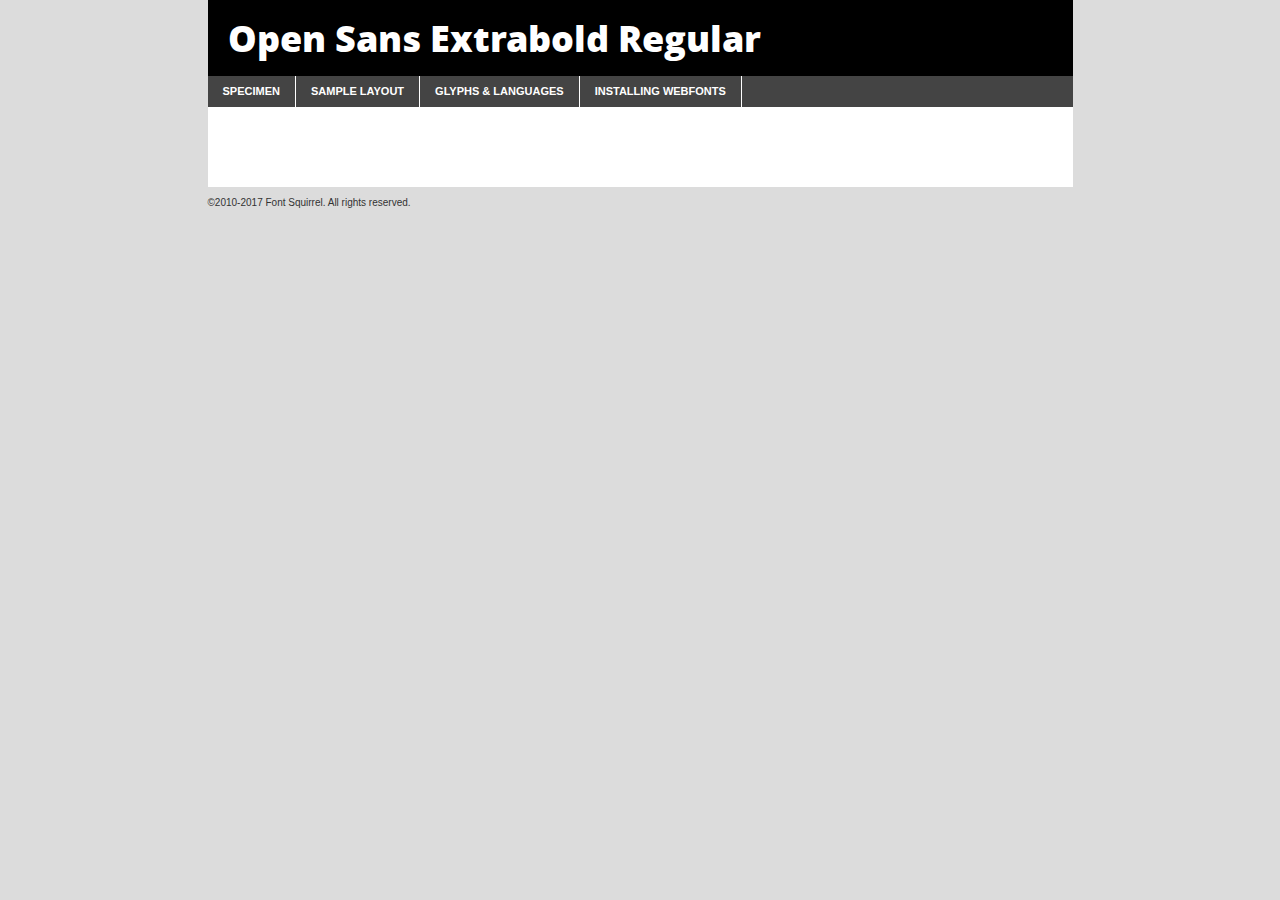
<file: asstes/como-fazer-um-profile-card-com-html-e-css/css/opensans/opensans-extrabold-demo.html>
<!DOCTYPE html PUBLIC "-//W3C//DTD XHTML 1.0 Transitional//EN"
	"http://www.w3.org/TR/xhtml1/DTD/xhtml1-transitional.dtd">

<html xmlns="http://www.w3.org/1999/xhtml" xml:lang="en" lang="en">
<head>
	<meta http-equiv="Content-Type" content="text/html; charset=utf-8" />
	<script src="http://ajax.googleapis.com/ajax/libs/jquery/1.7.2/jquery.min.js" type="text/javascript" charset="utf-8"></script>
	<script type="text/javascript">
	(function($){$.fn.easyTabs=function(option){var param=jQuery.extend({fadeSpeed:"fast",defaultContent:1,activeClass:'active'},option);$(this).each(function(){var thisId="#"+this.id;if(param.defaultContent==''){param.defaultContent=1;}
	if(typeof param.defaultContent=="number")
	{var defaultTab=$(thisId+" .tabs li:eq("+(param.defaultContent-1)+") a").attr('href').substr(1);}else{var defaultTab=param.defaultContent;}
	$(thisId+" .tabs li a").each(function(){var tabToHide=$(this).attr('href').substr(1);$("#"+tabToHide).addClass('easytabs-tab-content');});hideAll();changeContent(defaultTab);function hideAll(){$(thisId+" .easytabs-tab-content").hide();}
	function changeContent(tabId){hideAll();$(thisId+" .tabs li").removeClass(param.activeClass);$(thisId+" .tabs li a[href=#"+tabId+"]").closest('li').addClass(param.activeClass);if(param.fadeSpeed!="none")
	{$(thisId+" #"+tabId).fadeIn(param.fadeSpeed);}else{$(thisId+" #"+tabId).show();}}
	$(thisId+" .tabs li").click(function(){var tabId=$(this).find('a').attr('href').substr(1);changeContent(tabId);return false;});});}})(jQuery);
	</script>
	<link rel="stylesheet" href="specimen_files/specimen_stylesheet.css" type="text/css" charset="utf-8" />
	<link rel="stylesheet" href="stylesheet.css" type="text/css" charset="utf-8" />

	<style type="text/css">
					body{
				font-family: 'open_sansextrabold';
							}
		</style>

	<title>Open Sans Extrabold Regular Specimen</title>
	
	
	<script type="text/javascript" charset="utf-8">
		$(document).ready(function() {
			$('#container').easyTabs({defaultContent:1});
		});
	</script>
</head>

<body>
<div id="container">
	<div id="header">
		Open Sans Extrabold Regular	</div>
	<ul class="tabs">
		<li><a href="#specimen">Specimen</a></li>
		<li><a href="#layout">Sample Layout</a></li>
				<li><a href="#glyphs">Glyphs &amp; Languages</a></li>
		<li><a href="#installing">Installing Webfonts</a></li>
		
	</ul>
	
	<div id="main_content">

		
			<div id="specimen">
		
				<div class="section">
					<div class="grid12 firstcol">
						<div class="huge">AaBb</div>
					</div>
				</div>
		
				<div class="section">
					<div class="glyph_range">A&#x200B;B&#x200b;C&#x200b;D&#x200b;E&#x200b;F&#x200b;G&#x200b;H&#x200b;I&#x200b;J&#x200b;K&#x200b;L&#x200b;M&#x200b;N&#x200b;O&#x200b;P&#x200b;Q&#x200b;R&#x200b;S&#x200b;T&#x200b;U&#x200b;V&#x200b;W&#x200b;X&#x200b;Y&#x200b;Z&#x200b;a&#x200b;b&#x200b;c&#x200b;d&#x200b;e&#x200b;f&#x200b;g&#x200b;h&#x200b;i&#x200b;j&#x200b;k&#x200b;l&#x200b;m&#x200b;n&#x200b;o&#x200b;p&#x200b;q&#x200b;r&#x200b;s&#x200b;t&#x200b;u&#x200b;v&#x200b;w&#x200b;x&#x200b;y&#x200b;z&#x200b;1&#x200b;2&#x200b;3&#x200b;4&#x200b;5&#x200b;6&#x200b;7&#x200b;8&#x200b;9&#x200b;0&#x200b;&amp;&#x200b;.&#x200b;,&#x200b;?&#x200b;!&#x200b;&#64;&#x200b;(&#x200b;)&#x200b;#&#x200b;$&#x200b;%&#x200b;*&#x200b;+&#x200b;-&#x200b;=&#x200b;:&#x200b;;</div>
				</div>
				<div class="section">
					<div class="grid12 firstcol">
						<table class="sample_table">
							<tr><td>10</td><td class="size10">abcdefghijklmnopqrstuvwxyzABCDEFGHIJKLMNOPQRSTUVWXYZ0123456789abcdefghijklmnopqrstuvwxyzABCDEFGHIJKLMNOPQRSTUVWXYZ0123456789abcdefghijklmnopqrstuvwxyzABCDEFGHIJKLMNOPQRSTUVWXYZ</td></tr>
							<tr><td>11</td><td class="size11">abcdefghijklmnopqrstuvwxyzABCDEFGHIJKLMNOPQRSTUVWXYZ0123456789abcdefghijklmnopqrstuvwxyzABCDEFGHIJKLMNOPQRSTUVWXYZ0123456789abcdefghijklmnopqrstuvwxyzABCDEFGHIJKLMNOPQRSTUVWXYZ</td></tr>
							<tr><td>12</td><td class="size12">abcdefghijklmnopqrstuvwxyzABCDEFGHIJKLMNOPQRSTUVWXYZ0123456789abcdefghijklmnopqrstuvwxyzABCDEFGHIJKLMNOPQRSTUVWXYZ0123456789abcdefghijklmnopqrstuvwxyzABCDEFGHIJKLMNOPQRSTUVWXYZ</td></tr>
							<tr><td>13</td><td class="size13">abcdefghijklmnopqrstuvwxyzABCDEFGHIJKLMNOPQRSTUVWXYZ0123456789abcdefghijklmnopqrstuvwxyzABCDEFGHIJKLMNOPQRSTUVWXYZ0123456789abcdefghijklmnopqrstuvwxyzABCDEFGHIJKLMNOPQRSTUVWXYZ</td></tr>
							<tr><td>14</td><td class="size14">abcdefghijklmnopqrstuvwxyzABCDEFGHIJKLMNOPQRSTUVWXYZ0123456789abcdefghijklmnopqrstuvwxyzABCDEFGHIJKLMNOPQRSTUVWXYZ0123456789abcdefghijklmnopqrstuvwxyzABCDEFGHIJKLMNOPQRSTUVWXYZ</td></tr>
							<tr><td>16</td><td class="size16">abcdefghijklmnopqrstuvwxyzABCDEFGHIJKLMNOPQRSTUVWXYZ0123456789abcdefghijklmnopqrstuvwxyzABCDEFGHIJKLMNOPQRSTUVWXYZ</td></tr>
							<tr><td>18</td><td class="size18">abcdefghijklmnopqrstuvwxyzABCDEFGHIJKLMNOPQRSTUVWXYZ0123456789abcdefghijklmnopqrstuvwxyzABCDEFGHIJKLMNOPQRSTUVWXYZ</td></tr>
							<tr><td>20</td><td class="size20">abcdefghijklmnopqrstuvwxyzABCDEFGHIJKLMNOPQRSTUVWXYZ0123456789abcdefghijklmnopqrstuvwxyzABCDEFGHIJKLMNOPQRSTUVWXYZ</td></tr>
							<tr><td>24</td><td class="size24">abcdefghijklmnopqrstuvwxyzABCDEFGHIJKLMNOPQRSTUVWXYZ0123456789abcdefghijklmnopqrstuvwxyzABCDEFGHIJKLMNOPQRSTUVWXYZ</td></tr>
							<tr><td>30</td><td class="size30">abcdefghijklmnopqrstuvwxyzABCDEFGHIJKLMNOPQRSTUVWXYZ0123456789abcdefghijklmnopqrstuvwxyzABCDEFGHIJKLMNOPQRSTUVWXYZ</td></tr>
							<tr><td>36</td><td class="size36">abcdefghijklmnopqrstuvwxyzABCDEFGHIJKLMNOPQRSTUVWXYZ0123456789abcdefghijklmnopqrstuvwxyzABCDEFGHIJKLMNOPQRSTUVWXYZ</td></tr>
							<tr><td>48</td><td class="size48">abcdefghijklmnopqrstuvwxyzABCDEFGHIJKLMNOPQRSTUVWXYZ0123456789abcdefghijklmnopqrstuvwxyzABCDEFGHIJKLMNOPQRSTUVWXYZ</td></tr>
							<tr><td>60</td><td class="size60">abcdefghijklmnopqrstuvwxyzABCDEFGHIJKLMNOPQRSTUVWXYZ0123456789abcdefghijklmnopqrstuvwxyzABCDEFGHIJKLMNOPQRSTUVWXYZ</td></tr>
							<tr><td>72</td><td class="size72">abcdefghijklmnopqrstuvwxyzABCDEFGHIJKLMNOPQRSTUVWXYZ0123456789abcdefghijklmnopqrstuvwxyzABCDEFGHIJKLMNOPQRSTUVWXYZ</td></tr>
							<tr><td>90</td><td class="size90">abcdefghijklmnopqrstuvwxyzABCDEFGHIJKLMNOPQRSTUVWXYZ0123456789abcdefghijklmnopqrstuvwxyzABCDEFGHIJKLMNOPQRSTUVWXYZ</td></tr>
						</table>
				
					</div>
			
				</div>
		
		
		
								<div class="section" id="bodycomparison">


										<div id="xheight">
				<div class="fontbody">&#x25FC;&#x25FC;&#x25FC;&#x25FC;&#x25FC;&#x25FC;&#x25FC;&#x25FC;&#x25FC;&#x25FC;&#x25FC;&#x25FC;&#x25FC;&#x25FC;&#x25FC;&#x25FC;&#x25FC;&#x25FC;&#x25FC;&#x25FC;&#x25FC;&#x25FC;&#x25FC;&#x25FC;&#x25FC;&#x25FC;&#x25FC;&#x25FC;&#x25FC;&#x25FC;&#x25FC;&#x25FC;&#x25FC;&#x25FC;&#x25FC;&#x25FC;&#x25FC;&#x25FC;&#x25FC;&#x25FC;&#x25FC;&#x25FC;&#x25FC;&#x25FC;&#x25FC;&#x25FC;&#x25FC;&#x25FC;&#x25FC;&#x25FC;&#x25FC;&#x25FC;&#x25FC;&#x25FC;&#x25FC;&#x25FC;&#x25FC;&#x25FC;&#x25FC;&#x25FC;&#x25FC;&#x25FC;&#x25FC;&#x25FC;&#x25FC;&#x25FC;&#x25FC;&#x25FC;&#x25FC;&#x25FC;&#x25FC;&#x25FC;&#x25FC;&#x25FC;&#x25FC;&#x25FC;&#x25FC;&#x25FC;&#x25FC;&#x25FC;&#x25FC;&#x25FC;&#x25FC;&#x25FC;&#x25FC;&#x25FC;&#x25FC;&#x25FC;&#x25FC;&#x25FC;&#x25FC;&#x25FC;&#x25FC;&#x25FC;&#x25FC;&#x25FC;&#x25FC;&#x25FC;&#x25FC;body</div><div class="arialbody">body</div><div class="verdanabody">body</div><div class="georgiabody">body</div></div>
										<div class="fontbody" style="z-index:1">
											body<span>Open Sans Extrabold Regular</span>
										</div>
										<div class="arialbody" style="z-index:1">
											body<span>Arial</span>
										</div>
										<div class="verdanabody" style="z-index:1">
											body<span>Verdana</span>
										</div>
										<div class="georgiabody" style="z-index:1">
											body<span>Georgia</span>
										</div>



								</div>
		
		
				<div class="section psample psample_row1" id="">
					
					<div class="grid2 firstcol">
						<p class="size10"><span>10.</span>Aenean lacinia bibendum nulla sed consectetur. Fusce dapibus, tellus ac cursus commodo, tortor mauris condimentum nibh, ut fermentum massa justo sit amet risus. Nullam id dolor id nibh ultricies vehicula ut id elit. Cum sociis natoque penatibus et magnis dis parturient montes, nascetur ridiculus mus. Nulla vitae elit libero, a pharetra augue.</p>
			
					</div>
					<div class="grid3">
						<p class="size11"><span>11.</span>Aenean lacinia bibendum nulla sed consectetur. Fusce dapibus, tellus ac cursus commodo, tortor mauris condimentum nibh, ut fermentum massa justo sit amet risus. Nullam id dolor id nibh ultricies vehicula ut id elit. Cum sociis natoque penatibus et magnis dis parturient montes, nascetur ridiculus mus. Nulla vitae elit libero, a pharetra augue.</p>
			
					</div>
					<div class="grid3">
						<p class="size12"><span>12.</span>Aenean lacinia bibendum nulla sed consectetur. Fusce dapibus, tellus ac cursus commodo, tortor mauris condimentum nibh, ut fermentum massa justo sit amet risus. Nullam id dolor id nibh ultricies vehicula ut id elit. Cum sociis natoque penatibus et magnis dis parturient montes, nascetur ridiculus mus. Nulla vitae elit libero, a pharetra augue.</p>
			
					</div>
					<div class="grid4">
						<p class="size13"><span>13.</span>Aenean lacinia bibendum nulla sed consectetur. Fusce dapibus, tellus ac cursus commodo, tortor mauris condimentum nibh, ut fermentum massa justo sit amet risus. Nullam id dolor id nibh ultricies vehicula ut id elit. Cum sociis natoque penatibus et magnis dis parturient montes, nascetur ridiculus mus. Nulla vitae elit libero, a pharetra augue.</p>
			
					</div>
					<div class="white_blend"></div>
					
				</div>
				<div class="section psample psample_row2" id="">
					<div class="grid3 firstcol">
						<p class="size14"><span>14.</span>Aenean lacinia bibendum nulla sed consectetur. Fusce dapibus, tellus ac cursus commodo, tortor mauris condimentum nibh, ut fermentum massa justo sit amet risus. Nullam id dolor id nibh ultricies vehicula ut id elit. Cum sociis natoque penatibus et magnis dis parturient montes, nascetur ridiculus mus. Nulla vitae elit libero, a pharetra augue.</p>
			
					</div>
					<div class="grid4">
						<p class="size16"><span>16.</span>Aenean lacinia bibendum nulla sed consectetur. Fusce dapibus, tellus ac cursus commodo, tortor mauris condimentum nibh, ut fermentum massa justo sit amet risus. Nullam id dolor id nibh ultricies vehicula ut id elit. Cum sociis natoque penatibus et magnis dis parturient montes, nascetur ridiculus mus. Nulla vitae elit libero, a pharetra augue.</p>
			
					</div>
					<div class="grid5">
						<p class="size18"><span>18.</span>Aenean lacinia bibendum nulla sed consectetur. Fusce dapibus, tellus ac cursus commodo, tortor mauris condimentum nibh, ut fermentum massa justo sit amet risus. Nullam id dolor id nibh ultricies vehicula ut id elit. Cum sociis natoque penatibus et magnis dis parturient montes, nascetur ridiculus mus. Nulla vitae elit libero, a pharetra augue.</p>
			
					</div>

					<div class="white_blend"></div>

				</div>
				
				<div class="section psample psample_row3" id="">
					<div class="grid5 firstcol">
						<p class="size20"><span>20.</span>Aenean lacinia bibendum nulla sed consectetur. Fusce dapibus, tellus ac cursus commodo, tortor mauris condimentum nibh, ut fermentum massa justo sit amet risus. Nullam id dolor id nibh ultricies vehicula ut id elit. Cum sociis natoque penatibus et magnis dis parturient montes, nascetur ridiculus mus. Nulla vitae elit libero, a pharetra augue.</p>
					</div>
					<div class="grid7">
						<p class="size24"><span>24.</span>Aenean lacinia bibendum nulla sed consectetur. Fusce dapibus, tellus ac cursus commodo, tortor mauris condimentum nibh, ut fermentum massa justo sit amet risus. Nullam id dolor id nibh ultricies vehicula ut id elit. Cum sociis natoque penatibus et magnis dis parturient montes, nascetur ridiculus mus. Nulla vitae elit libero, a pharetra augue.</p>
					</div>
					
					<div class="white_blend"></div>
					
				</div>
				
				<div class="section psample psample_row4" id="">
					<div class="grid12 firstcol">
						<p class="size30"><span>30.</span>Aenean lacinia bibendum nulla sed consectetur. Fusce dapibus, tellus ac cursus commodo, tortor mauris condimentum nibh, ut fermentum massa justo sit amet risus. Nullam id dolor id nibh ultricies vehicula ut id elit. Cum sociis natoque penatibus et magnis dis parturient montes, nascetur ridiculus mus. Nulla vitae elit libero, a pharetra augue.</p>
					</div>
					<div class="white_blend"></div>
					
				</div>
				
				
				
				<div class="section psample psample_row1 fullreverse">
					<div class="grid2 firstcol">
						<p class="size10"><span>10.</span>Aenean lacinia bibendum nulla sed consectetur. Fusce dapibus, tellus ac cursus commodo, tortor mauris condimentum nibh, ut fermentum massa justo sit amet risus. Nullam id dolor id nibh ultricies vehicula ut id elit. Cum sociis natoque penatibus et magnis dis parturient montes, nascetur ridiculus mus. Nulla vitae elit libero, a pharetra augue.</p>
			
					</div>
					<div class="grid3">
						<p class="size11"><span>11.</span>Aenean lacinia bibendum nulla sed consectetur. Fusce dapibus, tellus ac cursus commodo, tortor mauris condimentum nibh, ut fermentum massa justo sit amet risus. Nullam id dolor id nibh ultricies vehicula ut id elit. Cum sociis natoque penatibus et magnis dis parturient montes, nascetur ridiculus mus. Nulla vitae elit libero, a pharetra augue.</p>
			
					</div>
					<div class="grid3">
						<p class="size12"><span>12.</span>Aenean lacinia bibendum nulla sed consectetur. Fusce dapibus, tellus ac cursus commodo, tortor mauris condimentum nibh, ut fermentum massa justo sit amet risus. Nullam id dolor id nibh ultricies vehicula ut id elit. Cum sociis natoque penatibus et magnis dis parturient montes, nascetur ridiculus mus. Nulla vitae elit libero, a pharetra augue.</p>
			
					</div>
					<div class="grid4">
						<p class="size13"><span>13.</span>Aenean lacinia bibendum nulla sed consectetur. Fusce dapibus, tellus ac cursus commodo, tortor mauris condimentum nibh, ut fermentum massa justo sit amet risus. Nullam id dolor id nibh ultricies vehicula ut id elit. Cum sociis natoque penatibus et magnis dis parturient montes, nascetur ridiculus mus. Nulla vitae elit libero, a pharetra augue.</p>
			
					</div>
					<div class="black_blend"></div>
					
				</div>
				
				<div class="section psample psample_row2 fullreverse">
					<div class="grid3 firstcol">
						<p class="size14"><span>14.</span>Aenean lacinia bibendum nulla sed consectetur. Fusce dapibus, tellus ac cursus commodo, tortor mauris condimentum nibh, ut fermentum massa justo sit amet risus. Nullam id dolor id nibh ultricies vehicula ut id elit. Cum sociis natoque penatibus et magnis dis parturient montes, nascetur ridiculus mus. Nulla vitae elit libero, a pharetra augue.</p>
			
					</div>
					<div class="grid4">
						<p class="size16"><span>16.</span>Aenean lacinia bibendum nulla sed consectetur. Fusce dapibus, tellus ac cursus commodo, tortor mauris condimentum nibh, ut fermentum massa justo sit amet risus. Nullam id dolor id nibh ultricies vehicula ut id elit. Cum sociis natoque penatibus et magnis dis parturient montes, nascetur ridiculus mus. Nulla vitae elit libero, a pharetra augue.</p>
			
					</div>
					<div class="grid5">
						<p class="size18"><span>18.</span>Aenean lacinia bibendum nulla sed consectetur. Fusce dapibus, tellus ac cursus commodo, tortor mauris condimentum nibh, ut fermentum massa justo sit amet risus. Nullam id dolor id nibh ultricies vehicula ut id elit. Cum sociis natoque penatibus et magnis dis parturient montes, nascetur ridiculus mus. Nulla vitae elit libero, a pharetra augue.</p>
			
					</div>
					<div class="black_blend"></div>

				</div>
				
				<div class="section psample fullreverse psample_row3" id="">
					<div class="grid5 firstcol">
						<p class="size20"><span>20.</span>Aenean lacinia bibendum nulla sed consectetur. Fusce dapibus, tellus ac cursus commodo, tortor mauris condimentum nibh, ut fermentum massa justo sit amet risus. Nullam id dolor id nibh ultricies vehicula ut id elit. Cum sociis natoque penatibus et magnis dis parturient montes, nascetur ridiculus mus. Nulla vitae elit libero, a pharetra augue.</p>
					</div>
					<div class="grid7">
						<p class="size24"><span>24.</span>Aenean lacinia bibendum nulla sed consectetur. Fusce dapibus, tellus ac cursus commodo, tortor mauris condimentum nibh, ut fermentum massa justo sit amet risus. Nullam id dolor id nibh ultricies vehicula ut id elit. Cum sociis natoque penatibus et magnis dis parturient montes, nascetur ridiculus mus. Nulla vitae elit libero, a pharetra augue.</p>
					</div>
					
					<div class="black_blend"></div>
					
				</div>
				
				<div class="section psample fullreverse psample_row4" id="" style="border-bottom: 20px #000 solid;">
					<div class="grid12 firstcol">
						<p class="size30"><span>30.</span>Aenean lacinia bibendum nulla sed consectetur. Fusce dapibus, tellus ac cursus commodo, tortor mauris condimentum nibh, ut fermentum massa justo sit amet risus. Nullam id dolor id nibh ultricies vehicula ut id elit. Cum sociis natoque penatibus et magnis dis parturient montes, nascetur ridiculus mus. Nulla vitae elit libero, a pharetra augue.</p>
					</div>
					<div class="black_blend"></div>
					
				</div>
				
				
				
				
			</div>
			
			<div id="layout">
				
				<div class="section">
					
					<div class="grid12 firstcol">
						<h1>Lorem Ipsum Dolor</h1>
						<h2>Etiam porta sem malesuada magna mollis euismod</h2>
						
						<p class="byline">By <a href="#link">Aenean Lacinia</a></p>
					</div>
				</div>
				<div class="section">
					<div class="grid8 firstcol">
						<p class="large">Donec sed odio dui. Morbi leo risus, porta ac consectetur ac, vestibulum at eros. Fusce dapibus, tellus ac cursus commodo, tortor mauris condimentum nibh, ut fermentum massa justo sit amet risus. </p>

						
						<h3>Pellentesque ornare sem</h3>

						<p>Maecenas sed diam eget risus varius blandit sit amet non magna. Maecenas faucibus mollis interdum. Donec ullamcorper nulla non metus auctor fringilla. Nullam id dolor id nibh ultricies vehicula ut id elit. Nullam id dolor id nibh ultricies vehicula ut id elit. </p>

						<p>Aenean eu leo quam. Pellentesque ornare sem lacinia quam venenatis vestibulum. Lorem ipsum dolor sit amet, consectetur adipiscing elit. Cum sociis natoque penatibus et magnis dis parturient montes, nascetur ridiculus mus. </p>

						<p>Nulla vitae elit libero, a pharetra augue. Praesent commodo cursus magna, vel scelerisque nisl consectetur et. Aenean lacinia bibendum nulla sed consectetur. </p>

						<p>Nullam quis risus eget urna mollis ornare vel eu leo. Nullam quis risus eget urna mollis ornare vel eu leo. Maecenas sed diam eget risus varius blandit sit amet non magna. Donec ullamcorper nulla non metus auctor fringilla. </p>

						<h3>Cras mattis consectetur</h3>

						<p>Aenean eu leo quam. Pellentesque ornare sem lacinia quam venenatis vestibulum. Aenean lacinia bibendum nulla sed consectetur. Integer posuere erat a ante venenatis dapibus posuere velit aliquet. Cras mattis consectetur purus sit amet fermentum. </p>

						<p>Nullam id dolor id nibh ultricies vehicula ut id elit. Nullam quis risus eget urna mollis ornare vel eu leo. Cras mattis consectetur purus sit amet fermentum.</p>
					</div>
					
					<div class="grid4 sidebar">
						
						<div class="box reverse">
							<p class="last">Nullam quis risus eget urna mollis ornare vel eu leo. Donec ullamcorper nulla non metus auctor fringilla. Cras mattis consectetur purus sit amet fermentum. Sed posuere consectetur est at lobortis. Lorem ipsum dolor sit amet, consectetur adipiscing elit. </p>
						</div>
						
						<p class="caption">Maecenas sed diam eget risus varius.</p>

						<p>Vestibulum id ligula porta felis euismod semper. Integer posuere erat a ante venenatis dapibus posuere velit aliquet. Vestibulum id ligula porta felis euismod semper. Sed posuere consectetur est at lobortis. Maecenas sed diam eget risus varius blandit sit amet non magna. Fusce dapibus, tellus ac cursus commodo, tortor mauris condimentum nibh, ut fermentum massa justo sit amet risus. </p>

					

						<p>Duis mollis, est non commodo luctus, nisi erat porttitor ligula, eget lacinia odio sem nec elit. Aenean lacinia bibendum nulla sed consectetur. Vivamus sagittis lacus vel augue laoreet rutrum faucibus dolor auctor. Aenean lacinia bibendum nulla sed consectetur. Nullam quis risus eget urna mollis ornare vel eu leo. </p>

						<p>Praesent commodo cursus magna, vel scelerisque nisl consectetur et. Donec ullamcorper nulla non metus auctor fringilla. Maecenas faucibus mollis interdum. Fusce dapibus, tellus ac cursus commodo, tortor mauris condimentum nibh, ut fermentum massa justo sit amet risus. </p>

					</div>
				</div>
				
			</div>


			



		<div id="glyphs">
			<div class="section">
				<div class="grid12 firstcol">
			
				<h1>Language Support</h1>
				<p>The subset of Open Sans Extrabold Regular in this kit supports the following languages:<br />
			
					Albanian, Basque, Breton, Chamorro, Danish, Dutch, English, Faroese, Finnish, French, Frisian, Galician, German, Icelandic, Italian, Malagasy, Norwegian, Portuguese, Spanish, Alsatian, Aragonese, Arapaho, Arrernte, Asturian, Aymara, Bislama, Cebuano, Corsican, Fijian, French_creole, Genoese, Gilbertese, Greenlandic, Haitian_creole, Hiligaynon, Hmong, Hopi, Ibanag, Iloko_ilokano, Indonesian, Interglossa_glosa, Interlingua, Irish_gaelic, Jerriais, Lojban, Lombard, Luxembourgeois, Manx, Mohawk, Norfolk_pitcairnese, Occitan, Oromo, Pangasinan, Papiamento, Piedmontese, Potawatomi, Rhaeto-romance, Romansh, Rotokas, Sami_lule, Samoan, Sardinian, Scots_gaelic, Seychelles_creole, Shona, Sicilian, Somali, Southern_ndebele, Swahili, Swati_swazi, Tagalog_filipino_pilipino, Tetum, Tok_pisin, Uyghur_latinized, Volapuk, Walloon, Warlpiri, Xhosa, Yapese, Zulu, Latinbasic, Ubasic, Demo				</p>
				<h1>Glyph Chart</h1>
				<p>The subset of Open Sans Extrabold Regular in this kit includes all the glyphs listed below. Unicode entities are included above each glyph to help you insert individual characters into your layout.</p>
				<div id="glyph_chart">
			
																				 <div><p>&amp;#13;</p>&#13;</div>
																				 <div><p>&amp;#32;</p>&#32;</div>
																				 <div><p>&amp;#33;</p>&#33;</div>
																				 <div><p>&amp;#34;</p>&#34;</div>
																				 <div><p>&amp;#35;</p>&#35;</div>
																				 <div><p>&amp;#36;</p>&#36;</div>
																				 <div><p>&amp;#37;</p>&#37;</div>
																				 <div><p>&amp;#38;</p>&#38;</div>
																				 <div><p>&amp;#39;</p>&#39;</div>
																				 <div><p>&amp;#40;</p>&#40;</div>
																				 <div><p>&amp;#41;</p>&#41;</div>
																				 <div><p>&amp;#42;</p>&#42;</div>
																				 <div><p>&amp;#43;</p>&#43;</div>
																				 <div><p>&amp;#44;</p>&#44;</div>
																				 <div><p>&amp;#45;</p>&#45;</div>
																				 <div><p>&amp;#46;</p>&#46;</div>
																				 <div><p>&amp;#47;</p>&#47;</div>
																				 <div><p>&amp;#48;</p>&#48;</div>
																				 <div><p>&amp;#49;</p>&#49;</div>
																				 <div><p>&amp;#50;</p>&#50;</div>
																				 <div><p>&amp;#51;</p>&#51;</div>
																				 <div><p>&amp;#52;</p>&#52;</div>
																				 <div><p>&amp;#53;</p>&#53;</div>
																				 <div><p>&amp;#54;</p>&#54;</div>
																				 <div><p>&amp;#55;</p>&#55;</div>
																				 <div><p>&amp;#56;</p>&#56;</div>
																				 <div><p>&amp;#57;</p>&#57;</div>
																				 <div><p>&amp;#58;</p>&#58;</div>
																				 <div><p>&amp;#59;</p>&#59;</div>
																				 <div><p>&amp;#60;</p>&#60;</div>
																				 <div><p>&amp;#61;</p>&#61;</div>
																				 <div><p>&amp;#62;</p>&#62;</div>
																				 <div><p>&amp;#63;</p>&#63;</div>
																				 <div><p>&amp;#64;</p>&#64;</div>
																				 <div><p>&amp;#65;</p>&#65;</div>
																				 <div><p>&amp;#66;</p>&#66;</div>
																				 <div><p>&amp;#67;</p>&#67;</div>
																				 <div><p>&amp;#68;</p>&#68;</div>
																				 <div><p>&amp;#69;</p>&#69;</div>
																				 <div><p>&amp;#70;</p>&#70;</div>
																				 <div><p>&amp;#71;</p>&#71;</div>
																				 <div><p>&amp;#72;</p>&#72;</div>
																				 <div><p>&amp;#73;</p>&#73;</div>
																				 <div><p>&amp;#74;</p>&#74;</div>
																				 <div><p>&amp;#75;</p>&#75;</div>
																				 <div><p>&amp;#76;</p>&#76;</div>
																				 <div><p>&amp;#77;</p>&#77;</div>
																				 <div><p>&amp;#78;</p>&#78;</div>
																				 <div><p>&amp;#79;</p>&#79;</div>
																				 <div><p>&amp;#80;</p>&#80;</div>
																				 <div><p>&amp;#81;</p>&#81;</div>
																				 <div><p>&amp;#82;</p>&#82;</div>
																				 <div><p>&amp;#83;</p>&#83;</div>
																				 <div><p>&amp;#84;</p>&#84;</div>
																				 <div><p>&amp;#85;</p>&#85;</div>
																				 <div><p>&amp;#86;</p>&#86;</div>
																				 <div><p>&amp;#87;</p>&#87;</div>
																				 <div><p>&amp;#88;</p>&#88;</div>
																				 <div><p>&amp;#89;</p>&#89;</div>
																				 <div><p>&amp;#90;</p>&#90;</div>
																				 <div><p>&amp;#91;</p>&#91;</div>
																				 <div><p>&amp;#92;</p>&#92;</div>
																				 <div><p>&amp;#93;</p>&#93;</div>
																				 <div><p>&amp;#94;</p>&#94;</div>
																				 <div><p>&amp;#95;</p>&#95;</div>
																				 <div><p>&amp;#96;</p>&#96;</div>
																				 <div><p>&amp;#97;</p>&#97;</div>
																				 <div><p>&amp;#98;</p>&#98;</div>
																				 <div><p>&amp;#99;</p>&#99;</div>
																				 <div><p>&amp;#100;</p>&#100;</div>
																				 <div><p>&amp;#101;</p>&#101;</div>
																				 <div><p>&amp;#102;</p>&#102;</div>
																				 <div><p>&amp;#103;</p>&#103;</div>
																				 <div><p>&amp;#104;</p>&#104;</div>
																				 <div><p>&amp;#105;</p>&#105;</div>
																				 <div><p>&amp;#106;</p>&#106;</div>
																				 <div><p>&amp;#107;</p>&#107;</div>
																				 <div><p>&amp;#108;</p>&#108;</div>
																				 <div><p>&amp;#109;</p>&#109;</div>
																				 <div><p>&amp;#110;</p>&#110;</div>
																				 <div><p>&amp;#111;</p>&#111;</div>
																				 <div><p>&amp;#112;</p>&#112;</div>
																				 <div><p>&amp;#113;</p>&#113;</div>
																				 <div><p>&amp;#114;</p>&#114;</div>
																				 <div><p>&amp;#115;</p>&#115;</div>
																				 <div><p>&amp;#116;</p>&#116;</div>
																				 <div><p>&amp;#117;</p>&#117;</div>
																				 <div><p>&amp;#118;</p>&#118;</div>
																				 <div><p>&amp;#119;</p>&#119;</div>
																				 <div><p>&amp;#120;</p>&#120;</div>
																				 <div><p>&amp;#121;</p>&#121;</div>
																				 <div><p>&amp;#122;</p>&#122;</div>
																				 <div><p>&amp;#123;</p>&#123;</div>
																				 <div><p>&amp;#124;</p>&#124;</div>
																				 <div><p>&amp;#125;</p>&#125;</div>
																				 <div><p>&amp;#126;</p>&#126;</div>
																				 <div><p>&amp;#160;</p>&#160;</div>
																				 <div><p>&amp;#161;</p>&#161;</div>
																				 <div><p>&amp;#162;</p>&#162;</div>
																				 <div><p>&amp;#163;</p>&#163;</div>
																				 <div><p>&amp;#164;</p>&#164;</div>
																				 <div><p>&amp;#165;</p>&#165;</div>
																				 <div><p>&amp;#166;</p>&#166;</div>
																				 <div><p>&amp;#167;</p>&#167;</div>
																				 <div><p>&amp;#168;</p>&#168;</div>
																				 <div><p>&amp;#169;</p>&#169;</div>
																				 <div><p>&amp;#170;</p>&#170;</div>
																				 <div><p>&amp;#171;</p>&#171;</div>
																				 <div><p>&amp;#172;</p>&#172;</div>
																				 <div><p>&amp;#173;</p>&#173;</div>
																				 <div><p>&amp;#174;</p>&#174;</div>
																				 <div><p>&amp;#175;</p>&#175;</div>
																				 <div><p>&amp;#176;</p>&#176;</div>
																				 <div><p>&amp;#177;</p>&#177;</div>
																				 <div><p>&amp;#178;</p>&#178;</div>
																				 <div><p>&amp;#179;</p>&#179;</div>
																				 <div><p>&amp;#180;</p>&#180;</div>
																				 <div><p>&amp;#181;</p>&#181;</div>
																				 <div><p>&amp;#182;</p>&#182;</div>
																				 <div><p>&amp;#183;</p>&#183;</div>
																				 <div><p>&amp;#184;</p>&#184;</div>
																				 <div><p>&amp;#185;</p>&#185;</div>
																				 <div><p>&amp;#186;</p>&#186;</div>
																				 <div><p>&amp;#187;</p>&#187;</div>
																				 <div><p>&amp;#188;</p>&#188;</div>
																				 <div><p>&amp;#189;</p>&#189;</div>
																				 <div><p>&amp;#190;</p>&#190;</div>
																				 <div><p>&amp;#191;</p>&#191;</div>
																				 <div><p>&amp;#192;</p>&#192;</div>
																				 <div><p>&amp;#193;</p>&#193;</div>
																				 <div><p>&amp;#194;</p>&#194;</div>
																				 <div><p>&amp;#195;</p>&#195;</div>
																				 <div><p>&amp;#196;</p>&#196;</div>
																				 <div><p>&amp;#197;</p>&#197;</div>
																				 <div><p>&amp;#198;</p>&#198;</div>
																				 <div><p>&amp;#199;</p>&#199;</div>
																				 <div><p>&amp;#200;</p>&#200;</div>
																				 <div><p>&amp;#201;</p>&#201;</div>
																				 <div><p>&amp;#202;</p>&#202;</div>
																				 <div><p>&amp;#203;</p>&#203;</div>
																				 <div><p>&amp;#204;</p>&#204;</div>
																				 <div><p>&amp;#205;</p>&#205;</div>
																				 <div><p>&amp;#206;</p>&#206;</div>
																				 <div><p>&amp;#207;</p>&#207;</div>
																				 <div><p>&amp;#208;</p>&#208;</div>
																				 <div><p>&amp;#209;</p>&#209;</div>
																				 <div><p>&amp;#210;</p>&#210;</div>
																				 <div><p>&amp;#211;</p>&#211;</div>
																				 <div><p>&amp;#212;</p>&#212;</div>
																				 <div><p>&amp;#213;</p>&#213;</div>
																				 <div><p>&amp;#214;</p>&#214;</div>
																				 <div><p>&amp;#215;</p>&#215;</div>
																				 <div><p>&amp;#216;</p>&#216;</div>
																				 <div><p>&amp;#217;</p>&#217;</div>
																				 <div><p>&amp;#218;</p>&#218;</div>
																				 <div><p>&amp;#219;</p>&#219;</div>
																				 <div><p>&amp;#220;</p>&#220;</div>
																				 <div><p>&amp;#221;</p>&#221;</div>
																				 <div><p>&amp;#222;</p>&#222;</div>
																				 <div><p>&amp;#223;</p>&#223;</div>
																				 <div><p>&amp;#224;</p>&#224;</div>
																				 <div><p>&amp;#225;</p>&#225;</div>
																				 <div><p>&amp;#226;</p>&#226;</div>
																				 <div><p>&amp;#227;</p>&#227;</div>
																				 <div><p>&amp;#228;</p>&#228;</div>
																				 <div><p>&amp;#229;</p>&#229;</div>
																				 <div><p>&amp;#230;</p>&#230;</div>
																				 <div><p>&amp;#231;</p>&#231;</div>
																				 <div><p>&amp;#232;</p>&#232;</div>
																				 <div><p>&amp;#233;</p>&#233;</div>
																				 <div><p>&amp;#234;</p>&#234;</div>
																				 <div><p>&amp;#235;</p>&#235;</div>
																				 <div><p>&amp;#236;</p>&#236;</div>
																				 <div><p>&amp;#237;</p>&#237;</div>
																				 <div><p>&amp;#238;</p>&#238;</div>
																				 <div><p>&amp;#239;</p>&#239;</div>
																				 <div><p>&amp;#240;</p>&#240;</div>
																				 <div><p>&amp;#241;</p>&#241;</div>
																				 <div><p>&amp;#242;</p>&#242;</div>
																				 <div><p>&amp;#243;</p>&#243;</div>
																				 <div><p>&amp;#244;</p>&#244;</div>
																				 <div><p>&amp;#245;</p>&#245;</div>
																				 <div><p>&amp;#246;</p>&#246;</div>
																				 <div><p>&amp;#247;</p>&#247;</div>
																				 <div><p>&amp;#248;</p>&#248;</div>
																				 <div><p>&amp;#249;</p>&#249;</div>
																				 <div><p>&amp;#250;</p>&#250;</div>
																				 <div><p>&amp;#251;</p>&#251;</div>
																				 <div><p>&amp;#252;</p>&#252;</div>
																				 <div><p>&amp;#253;</p>&#253;</div>
																				 <div><p>&amp;#254;</p>&#254;</div>
																				 <div><p>&amp;#255;</p>&#255;</div>
																				 <div><p>&amp;#338;</p>&#338;</div>
																				 <div><p>&amp;#339;</p>&#339;</div>
																				 <div><p>&amp;#376;</p>&#376;</div>
																				 <div><p>&amp;#710;</p>&#710;</div>
																				 <div><p>&amp;#732;</p>&#732;</div>
																				 <div><p>&amp;#8192;</p>&#8192;</div>
																				 <div><p>&amp;#8193;</p>&#8193;</div>
																				 <div><p>&amp;#8194;</p>&#8194;</div>
																				 <div><p>&amp;#8195;</p>&#8195;</div>
																				 <div><p>&amp;#8196;</p>&#8196;</div>
																				 <div><p>&amp;#8197;</p>&#8197;</div>
																				 <div><p>&amp;#8198;</p>&#8198;</div>
																				 <div><p>&amp;#8199;</p>&#8199;</div>
																				 <div><p>&amp;#8200;</p>&#8200;</div>
																				 <div><p>&amp;#8201;</p>&#8201;</div>
																				 <div><p>&amp;#8202;</p>&#8202;</div>
																				 <div><p>&amp;#8208;</p>&#8208;</div>
																				 <div><p>&amp;#8209;</p>&#8209;</div>
																				 <div><p>&amp;#8210;</p>&#8210;</div>
																				 <div><p>&amp;#8211;</p>&#8211;</div>
																				 <div><p>&amp;#8212;</p>&#8212;</div>
																				 <div><p>&amp;#8216;</p>&#8216;</div>
																				 <div><p>&amp;#8217;</p>&#8217;</div>
																				 <div><p>&amp;#8218;</p>&#8218;</div>
																				 <div><p>&amp;#8220;</p>&#8220;</div>
																				 <div><p>&amp;#8221;</p>&#8221;</div>
																				 <div><p>&amp;#8222;</p>&#8222;</div>
																				 <div><p>&amp;#8226;</p>&#8226;</div>
																				 <div><p>&amp;#8230;</p>&#8230;</div>
																				 <div><p>&amp;#8239;</p>&#8239;</div>
																				 <div><p>&amp;#8249;</p>&#8249;</div>
																				 <div><p>&amp;#8250;</p>&#8250;</div>
																				 <div><p>&amp;#8287;</p>&#8287;</div>
																				 <div><p>&amp;#8364;</p>&#8364;</div>
																				 <div><p>&amp;#8482;</p>&#8482;</div>
																				 <div><p>&amp;#9724;</p>&#9724;</div>
																				 <div><p>&amp;#64257;</p>&#64257;</div>
																				 <div><p>&amp;#64258;</p>&#64258;</div>
																				 <div><p>&amp;#64259;</p>&#64259;</div>
																				 <div><p>&amp;#64260;</p>&#64260;</div>
																																						</div>	
				</div>
		
		
			</div>
		</div>
		
		
		<div id="specs">
			
		</div>
	
		<div id="installing">
			<div class="section">
				<div class="grid7 firstcol">
					<h1>Installing Webfonts</h1>
					
					<p>Webfonts are supported by all major browser platforms but not all in the same way. There are currently four different font formats that must be included in order to target all browsers. This includes TTF, WOFF, EOT and SVG.</p>
					
					<h2>1. Upload your webfonts</h2>
					<p>You must upload your webfont kit to your website. They should be in or near the same directory as your CSS files.</p>
					
					<h2>2. Include the webfont stylesheet</h2>
					<p>A special CSS @font-face declaration helps the various browsers select the appropriate font it needs without causing you a bunch of headaches. Learn more about this syntax by reading the <a href="https://www.fontspring.com/blog/further-hardening-of-the-bulletproof-syntax">Fontspring blog post</a> about it. The code for it is as follows:</p>


<code>
@font-face{ 
	font-family: 'MyWebFont';
	src: url('WebFont.eot');
	src: url('WebFont.eot?#iefix') format('embedded-opentype'),
	     url('WebFont.woff') format('woff'),
	     url('WebFont.ttf') format('truetype'),
	     url('WebFont.svg#webfont') format('svg');
}
</code>

	<p>We've already gone ahead and generated the code for you. All you have to do is link to the stylesheet in your HTML, like this:</p>
	<code>&lt;link rel=&quot;stylesheet&quot; href=&quot;stylesheet.css&quot; type=&quot;text/css&quot; charset=&quot;utf-8&quot; /&gt;</code>

					<h2>3. Modify your own stylesheet</h2>
					<p>To take advantage of your new fonts, you must tell your stylesheet to use them. Look at the original @font-face declaration above and find the property called "font-family." The name linked there will be what you use to reference the font. Prepend that webfont name to the font stack in the "font-family" property, inside the selector you want to change. For example:</p>
<code>p { font-family: 'WebFont', Arial, sans-serif; }</code>

<h2>4. Test</h2>
<p>Getting webfonts to work cross-browser <em>can</em> be tricky. Use the information in the sidebar to help you if you find that fonts aren't loading in a particular browser.</p>
				</div>
				
				<div class="grid5 sidebar">
					<div class="box">
						<h2>Troubleshooting<br />Font-Face Problems</h2>
						<p>Having trouble getting your webfonts to load in your new website? Here are some tips to sort out what might be the problem.</p>

						<h3>Fonts not showing in any browser</h3>

						<p>This sounds like you need to work on the plumbing. You either did not upload the fonts to the correct directory, or you did not link the fonts properly in the CSS. If you've confirmed that all this is correct and you still have a problem, take a look at your .htaccess file and see if requests are getting intercepted.</p>

						<h3>Fonts not loading in iPhone or iPad</h3>

						<p>The most common problem here is that you are serving the fonts from an IIS server. IIS refuses to serve files that have unknown MIME types. If that is the case, you must set the MIME type for SVG to "image/svg+xml" in the server settings. Follow these instructions from Microsoft if you need help.</p>

						<h3>Fonts not loading in Firefox</h3>

						<p>The primary reason for this failure? You are still using a version Firefox older than 3.5. So upgrade already! If that isn't it, then you are very likely serving fonts from a different domain. Firefox requires that all font assets be served from the same domain. Lastly it is possible that you need to add WOFF to your list of MIME types (if you are serving via IIS.)</p>

						<h3>Fonts not loading in IE</h3>

						<p>Are you looking at Internet Explorer on an actual Windows machine or are you cheating by using a service like Adobe BrowserLab? Many of these screenshot services do not render @font-face for IE. Best to test it on a real machine.</p>

						<h3>Fonts not loading in IE9</h3>

						<p>IE9, like Firefox, requires that fonts be served from the same domain as the website. Make sure that is the case.</p>
					</div>
				</div>
			</div>
			
		</div>
	
	</div>
	<div id="footer">
		<p>&copy;2010-2017 Font Squirrel. All rights reserved.</p>
	</div>
</div>
</body>
</html>
</file>
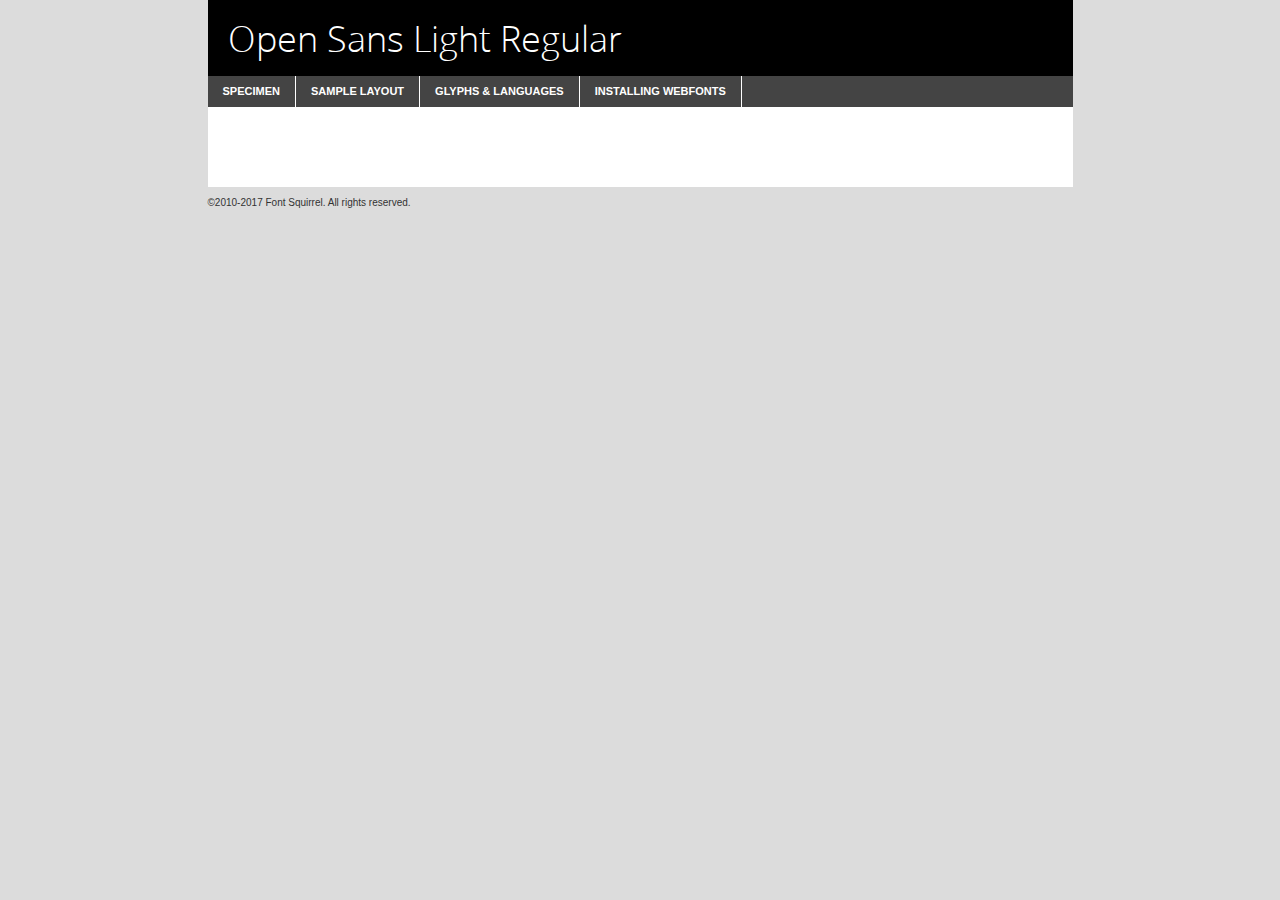
<file: asstes/como-fazer-um-profile-card-com-html-e-css/css/opensans/opensans-light-demo.html>
<!DOCTYPE html PUBLIC "-//W3C//DTD XHTML 1.0 Transitional//EN"
	"http://www.w3.org/TR/xhtml1/DTD/xhtml1-transitional.dtd">

<html xmlns="http://www.w3.org/1999/xhtml" xml:lang="en" lang="en">
<head>
	<meta http-equiv="Content-Type" content="text/html; charset=utf-8" />
	<script src="http://ajax.googleapis.com/ajax/libs/jquery/1.7.2/jquery.min.js" type="text/javascript" charset="utf-8"></script>
	<script type="text/javascript">
	(function($){$.fn.easyTabs=function(option){var param=jQuery.extend({fadeSpeed:"fast",defaultContent:1,activeClass:'active'},option);$(this).each(function(){var thisId="#"+this.id;if(param.defaultContent==''){param.defaultContent=1;}
	if(typeof param.defaultContent=="number")
	{var defaultTab=$(thisId+" .tabs li:eq("+(param.defaultContent-1)+") a").attr('href').substr(1);}else{var defaultTab=param.defaultContent;}
	$(thisId+" .tabs li a").each(function(){var tabToHide=$(this).attr('href').substr(1);$("#"+tabToHide).addClass('easytabs-tab-content');});hideAll();changeContent(defaultTab);function hideAll(){$(thisId+" .easytabs-tab-content").hide();}
	function changeContent(tabId){hideAll();$(thisId+" .tabs li").removeClass(param.activeClass);$(thisId+" .tabs li a[href=#"+tabId+"]").closest('li').addClass(param.activeClass);if(param.fadeSpeed!="none")
	{$(thisId+" #"+tabId).fadeIn(param.fadeSpeed);}else{$(thisId+" #"+tabId).show();}}
	$(thisId+" .tabs li").click(function(){var tabId=$(this).find('a').attr('href').substr(1);changeContent(tabId);return false;});});}})(jQuery);
	</script>
	<link rel="stylesheet" href="specimen_files/specimen_stylesheet.css" type="text/css" charset="utf-8" />
	<link rel="stylesheet" href="stylesheet.css" type="text/css" charset="utf-8" />

	<style type="text/css">
					body{
				font-family: 'open_sanslight';
							}
		</style>

	<title>Open Sans Light Regular Specimen</title>
	
	
	<script type="text/javascript" charset="utf-8">
		$(document).ready(function() {
			$('#container').easyTabs({defaultContent:1});
		});
	</script>
</head>

<body>
<div id="container">
	<div id="header">
		Open Sans Light Regular	</div>
	<ul class="tabs">
		<li><a href="#specimen">Specimen</a></li>
		<li><a href="#layout">Sample Layout</a></li>
				<li><a href="#glyphs">Glyphs &amp; Languages</a></li>
		<li><a href="#installing">Installing Webfonts</a></li>
		
	</ul>
	
	<div id="main_content">

		
			<div id="specimen">
		
				<div class="section">
					<div class="grid12 firstcol">
						<div class="huge">AaBb</div>
					</div>
				</div>
		
				<div class="section">
					<div class="glyph_range">A&#x200B;B&#x200b;C&#x200b;D&#x200b;E&#x200b;F&#x200b;G&#x200b;H&#x200b;I&#x200b;J&#x200b;K&#x200b;L&#x200b;M&#x200b;N&#x200b;O&#x200b;P&#x200b;Q&#x200b;R&#x200b;S&#x200b;T&#x200b;U&#x200b;V&#x200b;W&#x200b;X&#x200b;Y&#x200b;Z&#x200b;a&#x200b;b&#x200b;c&#x200b;d&#x200b;e&#x200b;f&#x200b;g&#x200b;h&#x200b;i&#x200b;j&#x200b;k&#x200b;l&#x200b;m&#x200b;n&#x200b;o&#x200b;p&#x200b;q&#x200b;r&#x200b;s&#x200b;t&#x200b;u&#x200b;v&#x200b;w&#x200b;x&#x200b;y&#x200b;z&#x200b;1&#x200b;2&#x200b;3&#x200b;4&#x200b;5&#x200b;6&#x200b;7&#x200b;8&#x200b;9&#x200b;0&#x200b;&amp;&#x200b;.&#x200b;,&#x200b;?&#x200b;!&#x200b;&#64;&#x200b;(&#x200b;)&#x200b;#&#x200b;$&#x200b;%&#x200b;*&#x200b;+&#x200b;-&#x200b;=&#x200b;:&#x200b;;</div>
				</div>
				<div class="section">
					<div class="grid12 firstcol">
						<table class="sample_table">
							<tr><td>10</td><td class="size10">abcdefghijklmnopqrstuvwxyzABCDEFGHIJKLMNOPQRSTUVWXYZ0123456789abcdefghijklmnopqrstuvwxyzABCDEFGHIJKLMNOPQRSTUVWXYZ0123456789abcdefghijklmnopqrstuvwxyzABCDEFGHIJKLMNOPQRSTUVWXYZ</td></tr>
							<tr><td>11</td><td class="size11">abcdefghijklmnopqrstuvwxyzABCDEFGHIJKLMNOPQRSTUVWXYZ0123456789abcdefghijklmnopqrstuvwxyzABCDEFGHIJKLMNOPQRSTUVWXYZ0123456789abcdefghijklmnopqrstuvwxyzABCDEFGHIJKLMNOPQRSTUVWXYZ</td></tr>
							<tr><td>12</td><td class="size12">abcdefghijklmnopqrstuvwxyzABCDEFGHIJKLMNOPQRSTUVWXYZ0123456789abcdefghijklmnopqrstuvwxyzABCDEFGHIJKLMNOPQRSTUVWXYZ0123456789abcdefghijklmnopqrstuvwxyzABCDEFGHIJKLMNOPQRSTUVWXYZ</td></tr>
							<tr><td>13</td><td class="size13">abcdefghijklmnopqrstuvwxyzABCDEFGHIJKLMNOPQRSTUVWXYZ0123456789abcdefghijklmnopqrstuvwxyzABCDEFGHIJKLMNOPQRSTUVWXYZ0123456789abcdefghijklmnopqrstuvwxyzABCDEFGHIJKLMNOPQRSTUVWXYZ</td></tr>
							<tr><td>14</td><td class="size14">abcdefghijklmnopqrstuvwxyzABCDEFGHIJKLMNOPQRSTUVWXYZ0123456789abcdefghijklmnopqrstuvwxyzABCDEFGHIJKLMNOPQRSTUVWXYZ0123456789abcdefghijklmnopqrstuvwxyzABCDEFGHIJKLMNOPQRSTUVWXYZ</td></tr>
							<tr><td>16</td><td class="size16">abcdefghijklmnopqrstuvwxyzABCDEFGHIJKLMNOPQRSTUVWXYZ0123456789abcdefghijklmnopqrstuvwxyzABCDEFGHIJKLMNOPQRSTUVWXYZ</td></tr>
							<tr><td>18</td><td class="size18">abcdefghijklmnopqrstuvwxyzABCDEFGHIJKLMNOPQRSTUVWXYZ0123456789abcdefghijklmnopqrstuvwxyzABCDEFGHIJKLMNOPQRSTUVWXYZ</td></tr>
							<tr><td>20</td><td class="size20">abcdefghijklmnopqrstuvwxyzABCDEFGHIJKLMNOPQRSTUVWXYZ0123456789abcdefghijklmnopqrstuvwxyzABCDEFGHIJKLMNOPQRSTUVWXYZ</td></tr>
							<tr><td>24</td><td class="size24">abcdefghijklmnopqrstuvwxyzABCDEFGHIJKLMNOPQRSTUVWXYZ0123456789abcdefghijklmnopqrstuvwxyzABCDEFGHIJKLMNOPQRSTUVWXYZ</td></tr>
							<tr><td>30</td><td class="size30">abcdefghijklmnopqrstuvwxyzABCDEFGHIJKLMNOPQRSTUVWXYZ0123456789abcdefghijklmnopqrstuvwxyzABCDEFGHIJKLMNOPQRSTUVWXYZ</td></tr>
							<tr><td>36</td><td class="size36">abcdefghijklmnopqrstuvwxyzABCDEFGHIJKLMNOPQRSTUVWXYZ0123456789abcdefghijklmnopqrstuvwxyzABCDEFGHIJKLMNOPQRSTUVWXYZ</td></tr>
							<tr><td>48</td><td class="size48">abcdefghijklmnopqrstuvwxyzABCDEFGHIJKLMNOPQRSTUVWXYZ0123456789abcdefghijklmnopqrstuvwxyzABCDEFGHIJKLMNOPQRSTUVWXYZ</td></tr>
							<tr><td>60</td><td class="size60">abcdefghijklmnopqrstuvwxyzABCDEFGHIJKLMNOPQRSTUVWXYZ0123456789abcdefghijklmnopqrstuvwxyzABCDEFGHIJKLMNOPQRSTUVWXYZ</td></tr>
							<tr><td>72</td><td class="size72">abcdefghijklmnopqrstuvwxyzABCDEFGHIJKLMNOPQRSTUVWXYZ0123456789abcdefghijklmnopqrstuvwxyzABCDEFGHIJKLMNOPQRSTUVWXYZ</td></tr>
							<tr><td>90</td><td class="size90">abcdefghijklmnopqrstuvwxyzABCDEFGHIJKLMNOPQRSTUVWXYZ0123456789abcdefghijklmnopqrstuvwxyzABCDEFGHIJKLMNOPQRSTUVWXYZ</td></tr>
						</table>
				
					</div>
			
				</div>
		
		
		
								<div class="section" id="bodycomparison">


										<div id="xheight">
				<div class="fontbody">&#x25FC;&#x25FC;&#x25FC;&#x25FC;&#x25FC;&#x25FC;&#x25FC;&#x25FC;&#x25FC;&#x25FC;&#x25FC;&#x25FC;&#x25FC;&#x25FC;&#x25FC;&#x25FC;&#x25FC;&#x25FC;&#x25FC;&#x25FC;&#x25FC;&#x25FC;&#x25FC;&#x25FC;&#x25FC;&#x25FC;&#x25FC;&#x25FC;&#x25FC;&#x25FC;&#x25FC;&#x25FC;&#x25FC;&#x25FC;&#x25FC;&#x25FC;&#x25FC;&#x25FC;&#x25FC;&#x25FC;&#x25FC;&#x25FC;&#x25FC;&#x25FC;&#x25FC;&#x25FC;&#x25FC;&#x25FC;&#x25FC;&#x25FC;&#x25FC;&#x25FC;&#x25FC;&#x25FC;&#x25FC;&#x25FC;&#x25FC;&#x25FC;&#x25FC;&#x25FC;&#x25FC;&#x25FC;&#x25FC;&#x25FC;&#x25FC;&#x25FC;&#x25FC;&#x25FC;&#x25FC;&#x25FC;&#x25FC;&#x25FC;&#x25FC;&#x25FC;&#x25FC;&#x25FC;&#x25FC;&#x25FC;&#x25FC;&#x25FC;&#x25FC;&#x25FC;&#x25FC;&#x25FC;&#x25FC;&#x25FC;&#x25FC;&#x25FC;&#x25FC;&#x25FC;&#x25FC;&#x25FC;&#x25FC;&#x25FC;&#x25FC;&#x25FC;&#x25FC;&#x25FC;&#x25FC;body</div><div class="arialbody">body</div><div class="verdanabody">body</div><div class="georgiabody">body</div></div>
										<div class="fontbody" style="z-index:1">
											body<span>Open Sans Light Regular</span>
										</div>
										<div class="arialbody" style="z-index:1">
											body<span>Arial</span>
										</div>
										<div class="verdanabody" style="z-index:1">
											body<span>Verdana</span>
										</div>
										<div class="georgiabody" style="z-index:1">
											body<span>Georgia</span>
										</div>



								</div>
		
		
				<div class="section psample psample_row1" id="">
					
					<div class="grid2 firstcol">
						<p class="size10"><span>10.</span>Aenean lacinia bibendum nulla sed consectetur. Fusce dapibus, tellus ac cursus commodo, tortor mauris condimentum nibh, ut fermentum massa justo sit amet risus. Nullam id dolor id nibh ultricies vehicula ut id elit. Cum sociis natoque penatibus et magnis dis parturient montes, nascetur ridiculus mus. Nulla vitae elit libero, a pharetra augue.</p>
			
					</div>
					<div class="grid3">
						<p class="size11"><span>11.</span>Aenean lacinia bibendum nulla sed consectetur. Fusce dapibus, tellus ac cursus commodo, tortor mauris condimentum nibh, ut fermentum massa justo sit amet risus. Nullam id dolor id nibh ultricies vehicula ut id elit. Cum sociis natoque penatibus et magnis dis parturient montes, nascetur ridiculus mus. Nulla vitae elit libero, a pharetra augue.</p>
			
					</div>
					<div class="grid3">
						<p class="size12"><span>12.</span>Aenean lacinia bibendum nulla sed consectetur. Fusce dapibus, tellus ac cursus commodo, tortor mauris condimentum nibh, ut fermentum massa justo sit amet risus. Nullam id dolor id nibh ultricies vehicula ut id elit. Cum sociis natoque penatibus et magnis dis parturient montes, nascetur ridiculus mus. Nulla vitae elit libero, a pharetra augue.</p>
			
					</div>
					<div class="grid4">
						<p class="size13"><span>13.</span>Aenean lacinia bibendum nulla sed consectetur. Fusce dapibus, tellus ac cursus commodo, tortor mauris condimentum nibh, ut fermentum massa justo sit amet risus. Nullam id dolor id nibh ultricies vehicula ut id elit. Cum sociis natoque penatibus et magnis dis parturient montes, nascetur ridiculus mus. Nulla vitae elit libero, a pharetra augue.</p>
			
					</div>
					<div class="white_blend"></div>
					
				</div>
				<div class="section psample psample_row2" id="">
					<div class="grid3 firstcol">
						<p class="size14"><span>14.</span>Aenean lacinia bibendum nulla sed consectetur. Fusce dapibus, tellus ac cursus commodo, tortor mauris condimentum nibh, ut fermentum massa justo sit amet risus. Nullam id dolor id nibh ultricies vehicula ut id elit. Cum sociis natoque penatibus et magnis dis parturient montes, nascetur ridiculus mus. Nulla vitae elit libero, a pharetra augue.</p>
			
					</div>
					<div class="grid4">
						<p class="size16"><span>16.</span>Aenean lacinia bibendum nulla sed consectetur. Fusce dapibus, tellus ac cursus commodo, tortor mauris condimentum nibh, ut fermentum massa justo sit amet risus. Nullam id dolor id nibh ultricies vehicula ut id elit. Cum sociis natoque penatibus et magnis dis parturient montes, nascetur ridiculus mus. Nulla vitae elit libero, a pharetra augue.</p>
			
					</div>
					<div class="grid5">
						<p class="size18"><span>18.</span>Aenean lacinia bibendum nulla sed consectetur. Fusce dapibus, tellus ac cursus commodo, tortor mauris condimentum nibh, ut fermentum massa justo sit amet risus. Nullam id dolor id nibh ultricies vehicula ut id elit. Cum sociis natoque penatibus et magnis dis parturient montes, nascetur ridiculus mus. Nulla vitae elit libero, a pharetra augue.</p>
			
					</div>

					<div class="white_blend"></div>

				</div>
				
				<div class="section psample psample_row3" id="">
					<div class="grid5 firstcol">
						<p class="size20"><span>20.</span>Aenean lacinia bibendum nulla sed consectetur. Fusce dapibus, tellus ac cursus commodo, tortor mauris condimentum nibh, ut fermentum massa justo sit amet risus. Nullam id dolor id nibh ultricies vehicula ut id elit. Cum sociis natoque penatibus et magnis dis parturient montes, nascetur ridiculus mus. Nulla vitae elit libero, a pharetra augue.</p>
					</div>
					<div class="grid7">
						<p class="size24"><span>24.</span>Aenean lacinia bibendum nulla sed consectetur. Fusce dapibus, tellus ac cursus commodo, tortor mauris condimentum nibh, ut fermentum massa justo sit amet risus. Nullam id dolor id nibh ultricies vehicula ut id elit. Cum sociis natoque penatibus et magnis dis parturient montes, nascetur ridiculus mus. Nulla vitae elit libero, a pharetra augue.</p>
					</div>
					
					<div class="white_blend"></div>
					
				</div>
				
				<div class="section psample psample_row4" id="">
					<div class="grid12 firstcol">
						<p class="size30"><span>30.</span>Aenean lacinia bibendum nulla sed consectetur. Fusce dapibus, tellus ac cursus commodo, tortor mauris condimentum nibh, ut fermentum massa justo sit amet risus. Nullam id dolor id nibh ultricies vehicula ut id elit. Cum sociis natoque penatibus et magnis dis parturient montes, nascetur ridiculus mus. Nulla vitae elit libero, a pharetra augue.</p>
					</div>
					<div class="white_blend"></div>
					
				</div>
				
				
				
				<div class="section psample psample_row1 fullreverse">
					<div class="grid2 firstcol">
						<p class="size10"><span>10.</span>Aenean lacinia bibendum nulla sed consectetur. Fusce dapibus, tellus ac cursus commodo, tortor mauris condimentum nibh, ut fermentum massa justo sit amet risus. Nullam id dolor id nibh ultricies vehicula ut id elit. Cum sociis natoque penatibus et magnis dis parturient montes, nascetur ridiculus mus. Nulla vitae elit libero, a pharetra augue.</p>
			
					</div>
					<div class="grid3">
						<p class="size11"><span>11.</span>Aenean lacinia bibendum nulla sed consectetur. Fusce dapibus, tellus ac cursus commodo, tortor mauris condimentum nibh, ut fermentum massa justo sit amet risus. Nullam id dolor id nibh ultricies vehicula ut id elit. Cum sociis natoque penatibus et magnis dis parturient montes, nascetur ridiculus mus. Nulla vitae elit libero, a pharetra augue.</p>
			
					</div>
					<div class="grid3">
						<p class="size12"><span>12.</span>Aenean lacinia bibendum nulla sed consectetur. Fusce dapibus, tellus ac cursus commodo, tortor mauris condimentum nibh, ut fermentum massa justo sit amet risus. Nullam id dolor id nibh ultricies vehicula ut id elit. Cum sociis natoque penatibus et magnis dis parturient montes, nascetur ridiculus mus. Nulla vitae elit libero, a pharetra augue.</p>
			
					</div>
					<div class="grid4">
						<p class="size13"><span>13.</span>Aenean lacinia bibendum nulla sed consectetur. Fusce dapibus, tellus ac cursus commodo, tortor mauris condimentum nibh, ut fermentum massa justo sit amet risus. Nullam id dolor id nibh ultricies vehicula ut id elit. Cum sociis natoque penatibus et magnis dis parturient montes, nascetur ridiculus mus. Nulla vitae elit libero, a pharetra augue.</p>
			
					</div>
					<div class="black_blend"></div>
					
				</div>
				
				<div class="section psample psample_row2 fullreverse">
					<div class="grid3 firstcol">
						<p class="size14"><span>14.</span>Aenean lacinia bibendum nulla sed consectetur. Fusce dapibus, tellus ac cursus commodo, tortor mauris condimentum nibh, ut fermentum massa justo sit amet risus. Nullam id dolor id nibh ultricies vehicula ut id elit. Cum sociis natoque penatibus et magnis dis parturient montes, nascetur ridiculus mus. Nulla vitae elit libero, a pharetra augue.</p>
			
					</div>
					<div class="grid4">
						<p class="size16"><span>16.</span>Aenean lacinia bibendum nulla sed consectetur. Fusce dapibus, tellus ac cursus commodo, tortor mauris condimentum nibh, ut fermentum massa justo sit amet risus. Nullam id dolor id nibh ultricies vehicula ut id elit. Cum sociis natoque penatibus et magnis dis parturient montes, nascetur ridiculus mus. Nulla vitae elit libero, a pharetra augue.</p>
			
					</div>
					<div class="grid5">
						<p class="size18"><span>18.</span>Aenean lacinia bibendum nulla sed consectetur. Fusce dapibus, tellus ac cursus commodo, tortor mauris condimentum nibh, ut fermentum massa justo sit amet risus. Nullam id dolor id nibh ultricies vehicula ut id elit. Cum sociis natoque penatibus et magnis dis parturient montes, nascetur ridiculus mus. Nulla vitae elit libero, a pharetra augue.</p>
			
					</div>
					<div class="black_blend"></div>

				</div>
				
				<div class="section psample fullreverse psample_row3" id="">
					<div class="grid5 firstcol">
						<p class="size20"><span>20.</span>Aenean lacinia bibendum nulla sed consectetur. Fusce dapibus, tellus ac cursus commodo, tortor mauris condimentum nibh, ut fermentum massa justo sit amet risus. Nullam id dolor id nibh ultricies vehicula ut id elit. Cum sociis natoque penatibus et magnis dis parturient montes, nascetur ridiculus mus. Nulla vitae elit libero, a pharetra augue.</p>
					</div>
					<div class="grid7">
						<p class="size24"><span>24.</span>Aenean lacinia bibendum nulla sed consectetur. Fusce dapibus, tellus ac cursus commodo, tortor mauris condimentum nibh, ut fermentum massa justo sit amet risus. Nullam id dolor id nibh ultricies vehicula ut id elit. Cum sociis natoque penatibus et magnis dis parturient montes, nascetur ridiculus mus. Nulla vitae elit libero, a pharetra augue.</p>
					</div>
					
					<div class="black_blend"></div>
					
				</div>
				
				<div class="section psample fullreverse psample_row4" id="" style="border-bottom: 20px #000 solid;">
					<div class="grid12 firstcol">
						<p class="size30"><span>30.</span>Aenean lacinia bibendum nulla sed consectetur. Fusce dapibus, tellus ac cursus commodo, tortor mauris condimentum nibh, ut fermentum massa justo sit amet risus. Nullam id dolor id nibh ultricies vehicula ut id elit. Cum sociis natoque penatibus et magnis dis parturient montes, nascetur ridiculus mus. Nulla vitae elit libero, a pharetra augue.</p>
					</div>
					<div class="black_blend"></div>
					
				</div>
				
				
				
				
			</div>
			
			<div id="layout">
				
				<div class="section">
					
					<div class="grid12 firstcol">
						<h1>Lorem Ipsum Dolor</h1>
						<h2>Etiam porta sem malesuada magna mollis euismod</h2>
						
						<p class="byline">By <a href="#link">Aenean Lacinia</a></p>
					</div>
				</div>
				<div class="section">
					<div class="grid8 firstcol">
						<p class="large">Donec sed odio dui. Morbi leo risus, porta ac consectetur ac, vestibulum at eros. Fusce dapibus, tellus ac cursus commodo, tortor mauris condimentum nibh, ut fermentum massa justo sit amet risus. </p>

						
						<h3>Pellentesque ornare sem</h3>

						<p>Maecenas sed diam eget risus varius blandit sit amet non magna. Maecenas faucibus mollis interdum. Donec ullamcorper nulla non metus auctor fringilla. Nullam id dolor id nibh ultricies vehicula ut id elit. Nullam id dolor id nibh ultricies vehicula ut id elit. </p>

						<p>Aenean eu leo quam. Pellentesque ornare sem lacinia quam venenatis vestibulum. Lorem ipsum dolor sit amet, consectetur adipiscing elit. Cum sociis natoque penatibus et magnis dis parturient montes, nascetur ridiculus mus. </p>

						<p>Nulla vitae elit libero, a pharetra augue. Praesent commodo cursus magna, vel scelerisque nisl consectetur et. Aenean lacinia bibendum nulla sed consectetur. </p>

						<p>Nullam quis risus eget urna mollis ornare vel eu leo. Nullam quis risus eget urna mollis ornare vel eu leo. Maecenas sed diam eget risus varius blandit sit amet non magna. Donec ullamcorper nulla non metus auctor fringilla. </p>

						<h3>Cras mattis consectetur</h3>

						<p>Aenean eu leo quam. Pellentesque ornare sem lacinia quam venenatis vestibulum. Aenean lacinia bibendum nulla sed consectetur. Integer posuere erat a ante venenatis dapibus posuere velit aliquet. Cras mattis consectetur purus sit amet fermentum. </p>

						<p>Nullam id dolor id nibh ultricies vehicula ut id elit. Nullam quis risus eget urna mollis ornare vel eu leo. Cras mattis consectetur purus sit amet fermentum.</p>
					</div>
					
					<div class="grid4 sidebar">
						
						<div class="box reverse">
							<p class="last">Nullam quis risus eget urna mollis ornare vel eu leo. Donec ullamcorper nulla non metus auctor fringilla. Cras mattis consectetur purus sit amet fermentum. Sed posuere consectetur est at lobortis. Lorem ipsum dolor sit amet, consectetur adipiscing elit. </p>
						</div>
						
						<p class="caption">Maecenas sed diam eget risus varius.</p>

						<p>Vestibulum id ligula porta felis euismod semper. Integer posuere erat a ante venenatis dapibus posuere velit aliquet. Vestibulum id ligula porta felis euismod semper. Sed posuere consectetur est at lobortis. Maecenas sed diam eget risus varius blandit sit amet non magna. Fusce dapibus, tellus ac cursus commodo, tortor mauris condimentum nibh, ut fermentum massa justo sit amet risus. </p>

					

						<p>Duis mollis, est non commodo luctus, nisi erat porttitor ligula, eget lacinia odio sem nec elit. Aenean lacinia bibendum nulla sed consectetur. Vivamus sagittis lacus vel augue laoreet rutrum faucibus dolor auctor. Aenean lacinia bibendum nulla sed consectetur. Nullam quis risus eget urna mollis ornare vel eu leo. </p>

						<p>Praesent commodo cursus magna, vel scelerisque nisl consectetur et. Donec ullamcorper nulla non metus auctor fringilla. Maecenas faucibus mollis interdum. Fusce dapibus, tellus ac cursus commodo, tortor mauris condimentum nibh, ut fermentum massa justo sit amet risus. </p>

					</div>
				</div>
				
			</div>


			



		<div id="glyphs">
			<div class="section">
				<div class="grid12 firstcol">
			
				<h1>Language Support</h1>
				<p>The subset of Open Sans Light Regular in this kit supports the following languages:<br />
			
					Albanian, Basque, Breton, Chamorro, Danish, Dutch, English, Faroese, Finnish, French, Frisian, Galician, German, Icelandic, Italian, Malagasy, Norwegian, Portuguese, Spanish, Alsatian, Aragonese, Arapaho, Arrernte, Asturian, Aymara, Bislama, Cebuano, Corsican, Fijian, French_creole, Genoese, Gilbertese, Greenlandic, Haitian_creole, Hiligaynon, Hmong, Hopi, Ibanag, Iloko_ilokano, Indonesian, Interglossa_glosa, Interlingua, Irish_gaelic, Jerriais, Lojban, Lombard, Luxembourgeois, Manx, Mohawk, Norfolk_pitcairnese, Occitan, Oromo, Pangasinan, Papiamento, Piedmontese, Potawatomi, Rhaeto-romance, Romansh, Rotokas, Sami_lule, Samoan, Sardinian, Scots_gaelic, Seychelles_creole, Shona, Sicilian, Somali, Southern_ndebele, Swahili, Swati_swazi, Tagalog_filipino_pilipino, Tetum, Tok_pisin, Uyghur_latinized, Volapuk, Walloon, Warlpiri, Xhosa, Yapese, Zulu, Latinbasic, Ubasic, Demo				</p>
				<h1>Glyph Chart</h1>
				<p>The subset of Open Sans Light Regular in this kit includes all the glyphs listed below. Unicode entities are included above each glyph to help you insert individual characters into your layout.</p>
				<div id="glyph_chart">
			
																				 <div><p>&amp;#13;</p>&#13;</div>
																				 <div><p>&amp;#32;</p>&#32;</div>
																				 <div><p>&amp;#33;</p>&#33;</div>
																				 <div><p>&amp;#34;</p>&#34;</div>
																				 <div><p>&amp;#35;</p>&#35;</div>
																				 <div><p>&amp;#36;</p>&#36;</div>
																				 <div><p>&amp;#37;</p>&#37;</div>
																				 <div><p>&amp;#38;</p>&#38;</div>
																				 <div><p>&amp;#39;</p>&#39;</div>
																				 <div><p>&amp;#40;</p>&#40;</div>
																				 <div><p>&amp;#41;</p>&#41;</div>
																				 <div><p>&amp;#42;</p>&#42;</div>
																				 <div><p>&amp;#43;</p>&#43;</div>
																				 <div><p>&amp;#44;</p>&#44;</div>
																				 <div><p>&amp;#45;</p>&#45;</div>
																				 <div><p>&amp;#46;</p>&#46;</div>
																				 <div><p>&amp;#47;</p>&#47;</div>
																				 <div><p>&amp;#48;</p>&#48;</div>
																				 <div><p>&amp;#49;</p>&#49;</div>
																				 <div><p>&amp;#50;</p>&#50;</div>
																				 <div><p>&amp;#51;</p>&#51;</div>
																				 <div><p>&amp;#52;</p>&#52;</div>
																				 <div><p>&amp;#53;</p>&#53;</div>
																				 <div><p>&amp;#54;</p>&#54;</div>
																				 <div><p>&amp;#55;</p>&#55;</div>
																				 <div><p>&amp;#56;</p>&#56;</div>
																				 <div><p>&amp;#57;</p>&#57;</div>
																				 <div><p>&amp;#58;</p>&#58;</div>
																				 <div><p>&amp;#59;</p>&#59;</div>
																				 <div><p>&amp;#60;</p>&#60;</div>
																				 <div><p>&amp;#61;</p>&#61;</div>
																				 <div><p>&amp;#62;</p>&#62;</div>
																				 <div><p>&amp;#63;</p>&#63;</div>
																				 <div><p>&amp;#64;</p>&#64;</div>
																				 <div><p>&amp;#65;</p>&#65;</div>
																				 <div><p>&amp;#66;</p>&#66;</div>
																				 <div><p>&amp;#67;</p>&#67;</div>
																				 <div><p>&amp;#68;</p>&#68;</div>
																				 <div><p>&amp;#69;</p>&#69;</div>
																				 <div><p>&amp;#70;</p>&#70;</div>
																				 <div><p>&amp;#71;</p>&#71;</div>
																				 <div><p>&amp;#72;</p>&#72;</div>
																				 <div><p>&amp;#73;</p>&#73;</div>
																				 <div><p>&amp;#74;</p>&#74;</div>
																				 <div><p>&amp;#75;</p>&#75;</div>
																				 <div><p>&amp;#76;</p>&#76;</div>
																				 <div><p>&amp;#77;</p>&#77;</div>
																				 <div><p>&amp;#78;</p>&#78;</div>
																				 <div><p>&amp;#79;</p>&#79;</div>
																				 <div><p>&amp;#80;</p>&#80;</div>
																				 <div><p>&amp;#81;</p>&#81;</div>
																				 <div><p>&amp;#82;</p>&#82;</div>
																				 <div><p>&amp;#83;</p>&#83;</div>
																				 <div><p>&amp;#84;</p>&#84;</div>
																				 <div><p>&amp;#85;</p>&#85;</div>
																				 <div><p>&amp;#86;</p>&#86;</div>
																				 <div><p>&amp;#87;</p>&#87;</div>
																				 <div><p>&amp;#88;</p>&#88;</div>
																				 <div><p>&amp;#89;</p>&#89;</div>
																				 <div><p>&amp;#90;</p>&#90;</div>
																				 <div><p>&amp;#91;</p>&#91;</div>
																				 <div><p>&amp;#92;</p>&#92;</div>
																				 <div><p>&amp;#93;</p>&#93;</div>
																				 <div><p>&amp;#94;</p>&#94;</div>
																				 <div><p>&amp;#95;</p>&#95;</div>
																				 <div><p>&amp;#96;</p>&#96;</div>
																				 <div><p>&amp;#97;</p>&#97;</div>
																				 <div><p>&amp;#98;</p>&#98;</div>
																				 <div><p>&amp;#99;</p>&#99;</div>
																				 <div><p>&amp;#100;</p>&#100;</div>
																				 <div><p>&amp;#101;</p>&#101;</div>
																				 <div><p>&amp;#102;</p>&#102;</div>
																				 <div><p>&amp;#103;</p>&#103;</div>
																				 <div><p>&amp;#104;</p>&#104;</div>
																				 <div><p>&amp;#105;</p>&#105;</div>
																				 <div><p>&amp;#106;</p>&#106;</div>
																				 <div><p>&amp;#107;</p>&#107;</div>
																				 <div><p>&amp;#108;</p>&#108;</div>
																				 <div><p>&amp;#109;</p>&#109;</div>
																				 <div><p>&amp;#110;</p>&#110;</div>
																				 <div><p>&amp;#111;</p>&#111;</div>
																				 <div><p>&amp;#112;</p>&#112;</div>
																				 <div><p>&amp;#113;</p>&#113;</div>
																				 <div><p>&amp;#114;</p>&#114;</div>
																				 <div><p>&amp;#115;</p>&#115;</div>
																				 <div><p>&amp;#116;</p>&#116;</div>
																				 <div><p>&amp;#117;</p>&#117;</div>
																				 <div><p>&amp;#118;</p>&#118;</div>
																				 <div><p>&amp;#119;</p>&#119;</div>
																				 <div><p>&amp;#120;</p>&#120;</div>
																				 <div><p>&amp;#121;</p>&#121;</div>
																				 <div><p>&amp;#122;</p>&#122;</div>
																				 <div><p>&amp;#123;</p>&#123;</div>
																				 <div><p>&amp;#124;</p>&#124;</div>
																				 <div><p>&amp;#125;</p>&#125;</div>
																				 <div><p>&amp;#126;</p>&#126;</div>
																				 <div><p>&amp;#160;</p>&#160;</div>
																				 <div><p>&amp;#161;</p>&#161;</div>
																				 <div><p>&amp;#162;</p>&#162;</div>
																				 <div><p>&amp;#163;</p>&#163;</div>
																				 <div><p>&amp;#164;</p>&#164;</div>
																				 <div><p>&amp;#165;</p>&#165;</div>
																				 <div><p>&amp;#166;</p>&#166;</div>
																				 <div><p>&amp;#167;</p>&#167;</div>
																				 <div><p>&amp;#168;</p>&#168;</div>
																				 <div><p>&amp;#169;</p>&#169;</div>
																				 <div><p>&amp;#170;</p>&#170;</div>
																				 <div><p>&amp;#171;</p>&#171;</div>
																				 <div><p>&amp;#172;</p>&#172;</div>
																				 <div><p>&amp;#173;</p>&#173;</div>
																				 <div><p>&amp;#174;</p>&#174;</div>
																				 <div><p>&amp;#175;</p>&#175;</div>
																				 <div><p>&amp;#176;</p>&#176;</div>
																				 <div><p>&amp;#177;</p>&#177;</div>
																				 <div><p>&amp;#178;</p>&#178;</div>
																				 <div><p>&amp;#179;</p>&#179;</div>
																				 <div><p>&amp;#180;</p>&#180;</div>
																				 <div><p>&amp;#181;</p>&#181;</div>
																				 <div><p>&amp;#182;</p>&#182;</div>
																				 <div><p>&amp;#183;</p>&#183;</div>
																				 <div><p>&amp;#184;</p>&#184;</div>
																				 <div><p>&amp;#185;</p>&#185;</div>
																				 <div><p>&amp;#186;</p>&#186;</div>
																				 <div><p>&amp;#187;</p>&#187;</div>
																				 <div><p>&amp;#188;</p>&#188;</div>
																				 <div><p>&amp;#189;</p>&#189;</div>
																				 <div><p>&amp;#190;</p>&#190;</div>
																				 <div><p>&amp;#191;</p>&#191;</div>
																				 <div><p>&amp;#192;</p>&#192;</div>
																				 <div><p>&amp;#193;</p>&#193;</div>
																				 <div><p>&amp;#194;</p>&#194;</div>
																				 <div><p>&amp;#195;</p>&#195;</div>
																				 <div><p>&amp;#196;</p>&#196;</div>
																				 <div><p>&amp;#197;</p>&#197;</div>
																				 <div><p>&amp;#198;</p>&#198;</div>
																				 <div><p>&amp;#199;</p>&#199;</div>
																				 <div><p>&amp;#200;</p>&#200;</div>
																				 <div><p>&amp;#201;</p>&#201;</div>
																				 <div><p>&amp;#202;</p>&#202;</div>
																				 <div><p>&amp;#203;</p>&#203;</div>
																				 <div><p>&amp;#204;</p>&#204;</div>
																				 <div><p>&amp;#205;</p>&#205;</div>
																				 <div><p>&amp;#206;</p>&#206;</div>
																				 <div><p>&amp;#207;</p>&#207;</div>
																				 <div><p>&amp;#208;</p>&#208;</div>
																				 <div><p>&amp;#209;</p>&#209;</div>
																				 <div><p>&amp;#210;</p>&#210;</div>
																				 <div><p>&amp;#211;</p>&#211;</div>
																				 <div><p>&amp;#212;</p>&#212;</div>
																				 <div><p>&amp;#213;</p>&#213;</div>
																				 <div><p>&amp;#214;</p>&#214;</div>
																				 <div><p>&amp;#215;</p>&#215;</div>
																				 <div><p>&amp;#216;</p>&#216;</div>
																				 <div><p>&amp;#217;</p>&#217;</div>
																				 <div><p>&amp;#218;</p>&#218;</div>
																				 <div><p>&amp;#219;</p>&#219;</div>
																				 <div><p>&amp;#220;</p>&#220;</div>
																				 <div><p>&amp;#221;</p>&#221;</div>
																				 <div><p>&amp;#222;</p>&#222;</div>
																				 <div><p>&amp;#223;</p>&#223;</div>
																				 <div><p>&amp;#224;</p>&#224;</div>
																				 <div><p>&amp;#225;</p>&#225;</div>
																				 <div><p>&amp;#226;</p>&#226;</div>
																				 <div><p>&amp;#227;</p>&#227;</div>
																				 <div><p>&amp;#228;</p>&#228;</div>
																				 <div><p>&amp;#229;</p>&#229;</div>
																				 <div><p>&amp;#230;</p>&#230;</div>
																				 <div><p>&amp;#231;</p>&#231;</div>
																				 <div><p>&amp;#232;</p>&#232;</div>
																				 <div><p>&amp;#233;</p>&#233;</div>
																				 <div><p>&amp;#234;</p>&#234;</div>
																				 <div><p>&amp;#235;</p>&#235;</div>
																				 <div><p>&amp;#236;</p>&#236;</div>
																				 <div><p>&amp;#237;</p>&#237;</div>
																				 <div><p>&amp;#238;</p>&#238;</div>
																				 <div><p>&amp;#239;</p>&#239;</div>
																				 <div><p>&amp;#240;</p>&#240;</div>
																				 <div><p>&amp;#241;</p>&#241;</div>
																				 <div><p>&amp;#242;</p>&#242;</div>
																				 <div><p>&amp;#243;</p>&#243;</div>
																				 <div><p>&amp;#244;</p>&#244;</div>
																				 <div><p>&amp;#245;</p>&#245;</div>
																				 <div><p>&amp;#246;</p>&#246;</div>
																				 <div><p>&amp;#247;</p>&#247;</div>
																				 <div><p>&amp;#248;</p>&#248;</div>
																				 <div><p>&amp;#249;</p>&#249;</div>
																				 <div><p>&amp;#250;</p>&#250;</div>
																				 <div><p>&amp;#251;</p>&#251;</div>
																				 <div><p>&amp;#252;</p>&#252;</div>
																				 <div><p>&amp;#253;</p>&#253;</div>
																				 <div><p>&amp;#254;</p>&#254;</div>
																				 <div><p>&amp;#255;</p>&#255;</div>
																				 <div><p>&amp;#338;</p>&#338;</div>
																				 <div><p>&amp;#339;</p>&#339;</div>
																				 <div><p>&amp;#376;</p>&#376;</div>
																				 <div><p>&amp;#710;</p>&#710;</div>
																				 <div><p>&amp;#732;</p>&#732;</div>
																				 <div><p>&amp;#8192;</p>&#8192;</div>
																				 <div><p>&amp;#8193;</p>&#8193;</div>
																				 <div><p>&amp;#8194;</p>&#8194;</div>
																				 <div><p>&amp;#8195;</p>&#8195;</div>
																				 <div><p>&amp;#8196;</p>&#8196;</div>
																				 <div><p>&amp;#8197;</p>&#8197;</div>
																				 <div><p>&amp;#8198;</p>&#8198;</div>
																				 <div><p>&amp;#8199;</p>&#8199;</div>
																				 <div><p>&amp;#8200;</p>&#8200;</div>
																				 <div><p>&amp;#8201;</p>&#8201;</div>
																				 <div><p>&amp;#8202;</p>&#8202;</div>
																				 <div><p>&amp;#8208;</p>&#8208;</div>
																				 <div><p>&amp;#8209;</p>&#8209;</div>
																				 <div><p>&amp;#8210;</p>&#8210;</div>
																				 <div><p>&amp;#8211;</p>&#8211;</div>
																				 <div><p>&amp;#8212;</p>&#8212;</div>
																				 <div><p>&amp;#8216;</p>&#8216;</div>
																				 <div><p>&amp;#8217;</p>&#8217;</div>
																				 <div><p>&amp;#8218;</p>&#8218;</div>
																				 <div><p>&amp;#8220;</p>&#8220;</div>
																				 <div><p>&amp;#8221;</p>&#8221;</div>
																				 <div><p>&amp;#8222;</p>&#8222;</div>
																				 <div><p>&amp;#8226;</p>&#8226;</div>
																				 <div><p>&amp;#8230;</p>&#8230;</div>
																				 <div><p>&amp;#8239;</p>&#8239;</div>
																				 <div><p>&amp;#8249;</p>&#8249;</div>
																				 <div><p>&amp;#8250;</p>&#8250;</div>
																				 <div><p>&amp;#8287;</p>&#8287;</div>
																				 <div><p>&amp;#8364;</p>&#8364;</div>
																				 <div><p>&amp;#8482;</p>&#8482;</div>
																				 <div><p>&amp;#9724;</p>&#9724;</div>
																				 <div><p>&amp;#64257;</p>&#64257;</div>
																				 <div><p>&amp;#64258;</p>&#64258;</div>
																				 <div><p>&amp;#64259;</p>&#64259;</div>
																				 <div><p>&amp;#64260;</p>&#64260;</div>
																																						</div>	
				</div>
		
		
			</div>
		</div>
		
		
		<div id="specs">
			
		</div>
	
		<div id="installing">
			<div class="section">
				<div class="grid7 firstcol">
					<h1>Installing Webfonts</h1>
					
					<p>Webfonts are supported by all major browser platforms but not all in the same way. There are currently four different font formats that must be included in order to target all browsers. This includes TTF, WOFF, EOT and SVG.</p>
					
					<h2>1. Upload your webfonts</h2>
					<p>You must upload your webfont kit to your website. They should be in or near the same directory as your CSS files.</p>
					
					<h2>2. Include the webfont stylesheet</h2>
					<p>A special CSS @font-face declaration helps the various browsers select the appropriate font it needs without causing you a bunch of headaches. Learn more about this syntax by reading the <a href="https://www.fontspring.com/blog/further-hardening-of-the-bulletproof-syntax">Fontspring blog post</a> about it. The code for it is as follows:</p>


<code>
@font-face{ 
	font-family: 'MyWebFont';
	src: url('WebFont.eot');
	src: url('WebFont.eot?#iefix') format('embedded-opentype'),
	     url('WebFont.woff') format('woff'),
	     url('WebFont.ttf') format('truetype'),
	     url('WebFont.svg#webfont') format('svg');
}
</code>

	<p>We've already gone ahead and generated the code for you. All you have to do is link to the stylesheet in your HTML, like this:</p>
	<code>&lt;link rel=&quot;stylesheet&quot; href=&quot;stylesheet.css&quot; type=&quot;text/css&quot; charset=&quot;utf-8&quot; /&gt;</code>

					<h2>3. Modify your own stylesheet</h2>
					<p>To take advantage of your new fonts, you must tell your stylesheet to use them. Look at the original @font-face declaration above and find the property called "font-family." The name linked there will be what you use to reference the font. Prepend that webfont name to the font stack in the "font-family" property, inside the selector you want to change. For example:</p>
<code>p { font-family: 'WebFont', Arial, sans-serif; }</code>

<h2>4. Test</h2>
<p>Getting webfonts to work cross-browser <em>can</em> be tricky. Use the information in the sidebar to help you if you find that fonts aren't loading in a particular browser.</p>
				</div>
				
				<div class="grid5 sidebar">
					<div class="box">
						<h2>Troubleshooting<br />Font-Face Problems</h2>
						<p>Having trouble getting your webfonts to load in your new website? Here are some tips to sort out what might be the problem.</p>

						<h3>Fonts not showing in any browser</h3>

						<p>This sounds like you need to work on the plumbing. You either did not upload the fonts to the correct directory, or you did not link the fonts properly in the CSS. If you've confirmed that all this is correct and you still have a problem, take a look at your .htaccess file and see if requests are getting intercepted.</p>

						<h3>Fonts not loading in iPhone or iPad</h3>

						<p>The most common problem here is that you are serving the fonts from an IIS server. IIS refuses to serve files that have unknown MIME types. If that is the case, you must set the MIME type for SVG to "image/svg+xml" in the server settings. Follow these instructions from Microsoft if you need help.</p>

						<h3>Fonts not loading in Firefox</h3>

						<p>The primary reason for this failure? You are still using a version Firefox older than 3.5. So upgrade already! If that isn't it, then you are very likely serving fonts from a different domain. Firefox requires that all font assets be served from the same domain. Lastly it is possible that you need to add WOFF to your list of MIME types (if you are serving via IIS.)</p>

						<h3>Fonts not loading in IE</h3>

						<p>Are you looking at Internet Explorer on an actual Windows machine or are you cheating by using a service like Adobe BrowserLab? Many of these screenshot services do not render @font-face for IE. Best to test it on a real machine.</p>

						<h3>Fonts not loading in IE9</h3>

						<p>IE9, like Firefox, requires that fonts be served from the same domain as the website. Make sure that is the case.</p>
					</div>
				</div>
			</div>
			
		</div>
	
	</div>
	<div id="footer">
		<p>&copy;2010-2017 Font Squirrel. All rights reserved.</p>
	</div>
</div>
</body>
</html>
</file>
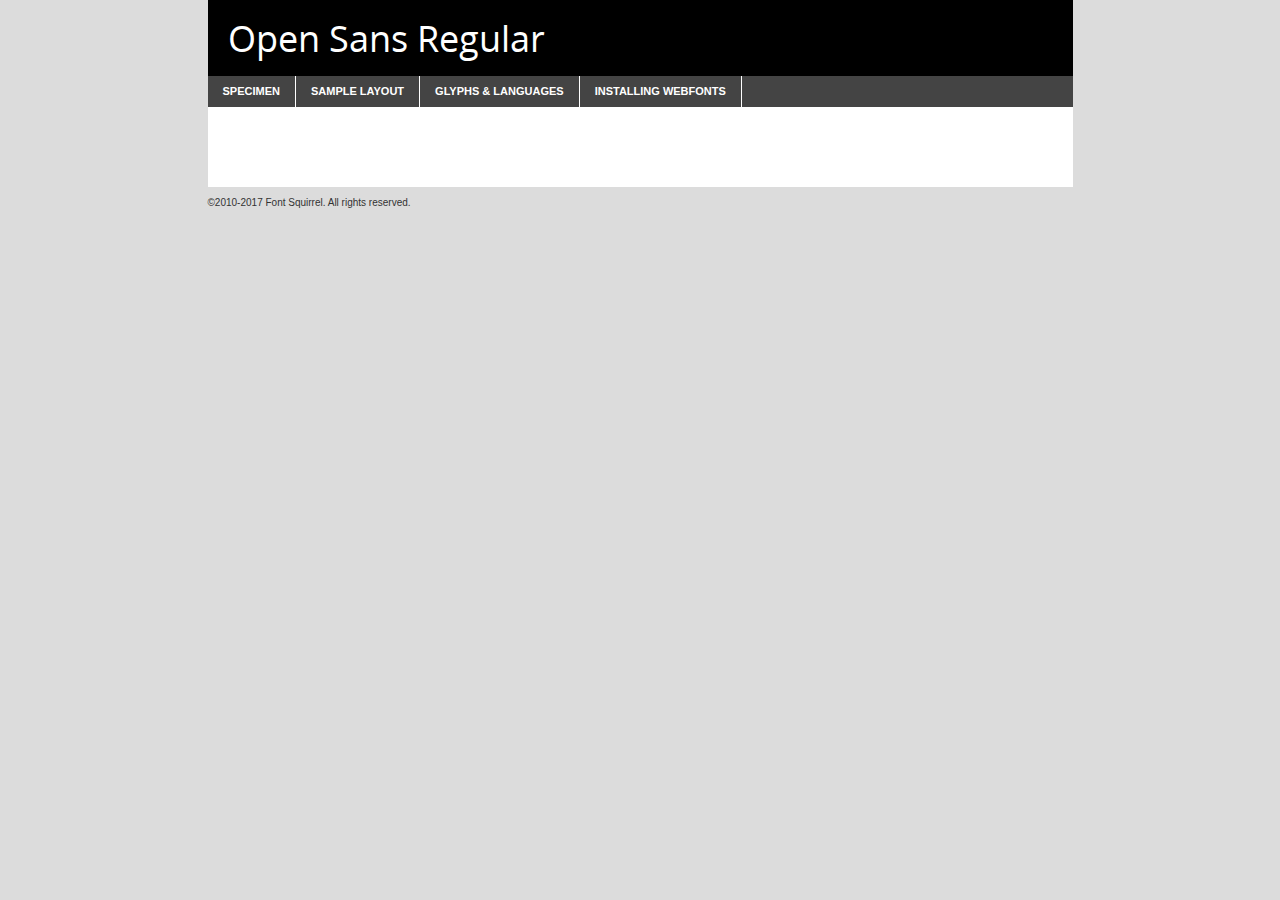
<file: asstes/como-fazer-um-profile-card-com-html-e-css/css/opensans/opensans-regular-demo.html>
<!DOCTYPE html PUBLIC "-//W3C//DTD XHTML 1.0 Transitional//EN"
	"http://www.w3.org/TR/xhtml1/DTD/xhtml1-transitional.dtd">

<html xmlns="http://www.w3.org/1999/xhtml" xml:lang="en" lang="en">
<head>
	<meta http-equiv="Content-Type" content="text/html; charset=utf-8" />
	<script src="http://ajax.googleapis.com/ajax/libs/jquery/1.7.2/jquery.min.js" type="text/javascript" charset="utf-8"></script>
	<script type="text/javascript">
	(function($){$.fn.easyTabs=function(option){var param=jQuery.extend({fadeSpeed:"fast",defaultContent:1,activeClass:'active'},option);$(this).each(function(){var thisId="#"+this.id;if(param.defaultContent==''){param.defaultContent=1;}
	if(typeof param.defaultContent=="number")
	{var defaultTab=$(thisId+" .tabs li:eq("+(param.defaultContent-1)+") a").attr('href').substr(1);}else{var defaultTab=param.defaultContent;}
	$(thisId+" .tabs li a").each(function(){var tabToHide=$(this).attr('href').substr(1);$("#"+tabToHide).addClass('easytabs-tab-content');});hideAll();changeContent(defaultTab);function hideAll(){$(thisId+" .easytabs-tab-content").hide();}
	function changeContent(tabId){hideAll();$(thisId+" .tabs li").removeClass(param.activeClass);$(thisId+" .tabs li a[href=#"+tabId+"]").closest('li').addClass(param.activeClass);if(param.fadeSpeed!="none")
	{$(thisId+" #"+tabId).fadeIn(param.fadeSpeed);}else{$(thisId+" #"+tabId).show();}}
	$(thisId+" .tabs li").click(function(){var tabId=$(this).find('a').attr('href').substr(1);changeContent(tabId);return false;});});}})(jQuery);
	</script>
	<link rel="stylesheet" href="specimen_files/specimen_stylesheet.css" type="text/css" charset="utf-8" />
	<link rel="stylesheet" href="stylesheet.css" type="text/css" charset="utf-8" />

	<style type="text/css">
					body{
				font-family: 'open_sansregular';
							}
		</style>

	<title>Open Sans Regular Specimen</title>
	
	
	<script type="text/javascript" charset="utf-8">
		$(document).ready(function() {
			$('#container').easyTabs({defaultContent:1});
		});
	</script>
</head>

<body>
<div id="container">
	<div id="header">
		Open Sans Regular	</div>
	<ul class="tabs">
		<li><a href="#specimen">Specimen</a></li>
		<li><a href="#layout">Sample Layout</a></li>
				<li><a href="#glyphs">Glyphs &amp; Languages</a></li>
		<li><a href="#installing">Installing Webfonts</a></li>
		
	</ul>
	
	<div id="main_content">

		
			<div id="specimen">
		
				<div class="section">
					<div class="grid12 firstcol">
						<div class="huge">AaBb</div>
					</div>
				</div>
		
				<div class="section">
					<div class="glyph_range">A&#x200B;B&#x200b;C&#x200b;D&#x200b;E&#x200b;F&#x200b;G&#x200b;H&#x200b;I&#x200b;J&#x200b;K&#x200b;L&#x200b;M&#x200b;N&#x200b;O&#x200b;P&#x200b;Q&#x200b;R&#x200b;S&#x200b;T&#x200b;U&#x200b;V&#x200b;W&#x200b;X&#x200b;Y&#x200b;Z&#x200b;a&#x200b;b&#x200b;c&#x200b;d&#x200b;e&#x200b;f&#x200b;g&#x200b;h&#x200b;i&#x200b;j&#x200b;k&#x200b;l&#x200b;m&#x200b;n&#x200b;o&#x200b;p&#x200b;q&#x200b;r&#x200b;s&#x200b;t&#x200b;u&#x200b;v&#x200b;w&#x200b;x&#x200b;y&#x200b;z&#x200b;1&#x200b;2&#x200b;3&#x200b;4&#x200b;5&#x200b;6&#x200b;7&#x200b;8&#x200b;9&#x200b;0&#x200b;&amp;&#x200b;.&#x200b;,&#x200b;?&#x200b;!&#x200b;&#64;&#x200b;(&#x200b;)&#x200b;#&#x200b;$&#x200b;%&#x200b;*&#x200b;+&#x200b;-&#x200b;=&#x200b;:&#x200b;;</div>
				</div>
				<div class="section">
					<div class="grid12 firstcol">
						<table class="sample_table">
							<tr><td>10</td><td class="size10">abcdefghijklmnopqrstuvwxyzABCDEFGHIJKLMNOPQRSTUVWXYZ0123456789abcdefghijklmnopqrstuvwxyzABCDEFGHIJKLMNOPQRSTUVWXYZ0123456789abcdefghijklmnopqrstuvwxyzABCDEFGHIJKLMNOPQRSTUVWXYZ</td></tr>
							<tr><td>11</td><td class="size11">abcdefghijklmnopqrstuvwxyzABCDEFGHIJKLMNOPQRSTUVWXYZ0123456789abcdefghijklmnopqrstuvwxyzABCDEFGHIJKLMNOPQRSTUVWXYZ0123456789abcdefghijklmnopqrstuvwxyzABCDEFGHIJKLMNOPQRSTUVWXYZ</td></tr>
							<tr><td>12</td><td class="size12">abcdefghijklmnopqrstuvwxyzABCDEFGHIJKLMNOPQRSTUVWXYZ0123456789abcdefghijklmnopqrstuvwxyzABCDEFGHIJKLMNOPQRSTUVWXYZ0123456789abcdefghijklmnopqrstuvwxyzABCDEFGHIJKLMNOPQRSTUVWXYZ</td></tr>
							<tr><td>13</td><td class="size13">abcdefghijklmnopqrstuvwxyzABCDEFGHIJKLMNOPQRSTUVWXYZ0123456789abcdefghijklmnopqrstuvwxyzABCDEFGHIJKLMNOPQRSTUVWXYZ0123456789abcdefghijklmnopqrstuvwxyzABCDEFGHIJKLMNOPQRSTUVWXYZ</td></tr>
							<tr><td>14</td><td class="size14">abcdefghijklmnopqrstuvwxyzABCDEFGHIJKLMNOPQRSTUVWXYZ0123456789abcdefghijklmnopqrstuvwxyzABCDEFGHIJKLMNOPQRSTUVWXYZ0123456789abcdefghijklmnopqrstuvwxyzABCDEFGHIJKLMNOPQRSTUVWXYZ</td></tr>
							<tr><td>16</td><td class="size16">abcdefghijklmnopqrstuvwxyzABCDEFGHIJKLMNOPQRSTUVWXYZ0123456789abcdefghijklmnopqrstuvwxyzABCDEFGHIJKLMNOPQRSTUVWXYZ</td></tr>
							<tr><td>18</td><td class="size18">abcdefghijklmnopqrstuvwxyzABCDEFGHIJKLMNOPQRSTUVWXYZ0123456789abcdefghijklmnopqrstuvwxyzABCDEFGHIJKLMNOPQRSTUVWXYZ</td></tr>
							<tr><td>20</td><td class="size20">abcdefghijklmnopqrstuvwxyzABCDEFGHIJKLMNOPQRSTUVWXYZ0123456789abcdefghijklmnopqrstuvwxyzABCDEFGHIJKLMNOPQRSTUVWXYZ</td></tr>
							<tr><td>24</td><td class="size24">abcdefghijklmnopqrstuvwxyzABCDEFGHIJKLMNOPQRSTUVWXYZ0123456789abcdefghijklmnopqrstuvwxyzABCDEFGHIJKLMNOPQRSTUVWXYZ</td></tr>
							<tr><td>30</td><td class="size30">abcdefghijklmnopqrstuvwxyzABCDEFGHIJKLMNOPQRSTUVWXYZ0123456789abcdefghijklmnopqrstuvwxyzABCDEFGHIJKLMNOPQRSTUVWXYZ</td></tr>
							<tr><td>36</td><td class="size36">abcdefghijklmnopqrstuvwxyzABCDEFGHIJKLMNOPQRSTUVWXYZ0123456789abcdefghijklmnopqrstuvwxyzABCDEFGHIJKLMNOPQRSTUVWXYZ</td></tr>
							<tr><td>48</td><td class="size48">abcdefghijklmnopqrstuvwxyzABCDEFGHIJKLMNOPQRSTUVWXYZ0123456789abcdefghijklmnopqrstuvwxyzABCDEFGHIJKLMNOPQRSTUVWXYZ</td></tr>
							<tr><td>60</td><td class="size60">abcdefghijklmnopqrstuvwxyzABCDEFGHIJKLMNOPQRSTUVWXYZ0123456789abcdefghijklmnopqrstuvwxyzABCDEFGHIJKLMNOPQRSTUVWXYZ</td></tr>
							<tr><td>72</td><td class="size72">abcdefghijklmnopqrstuvwxyzABCDEFGHIJKLMNOPQRSTUVWXYZ0123456789abcdefghijklmnopqrstuvwxyzABCDEFGHIJKLMNOPQRSTUVWXYZ</td></tr>
							<tr><td>90</td><td class="size90">abcdefghijklmnopqrstuvwxyzABCDEFGHIJKLMNOPQRSTUVWXYZ0123456789abcdefghijklmnopqrstuvwxyzABCDEFGHIJKLMNOPQRSTUVWXYZ</td></tr>
						</table>
				
					</div>
			
				</div>
		
		
		
								<div class="section" id="bodycomparison">


										<div id="xheight">
				<div class="fontbody">&#x25FC;&#x25FC;&#x25FC;&#x25FC;&#x25FC;&#x25FC;&#x25FC;&#x25FC;&#x25FC;&#x25FC;&#x25FC;&#x25FC;&#x25FC;&#x25FC;&#x25FC;&#x25FC;&#x25FC;&#x25FC;&#x25FC;&#x25FC;&#x25FC;&#x25FC;&#x25FC;&#x25FC;&#x25FC;&#x25FC;&#x25FC;&#x25FC;&#x25FC;&#x25FC;&#x25FC;&#x25FC;&#x25FC;&#x25FC;&#x25FC;&#x25FC;&#x25FC;&#x25FC;&#x25FC;&#x25FC;&#x25FC;&#x25FC;&#x25FC;&#x25FC;&#x25FC;&#x25FC;&#x25FC;&#x25FC;&#x25FC;&#x25FC;&#x25FC;&#x25FC;&#x25FC;&#x25FC;&#x25FC;&#x25FC;&#x25FC;&#x25FC;&#x25FC;&#x25FC;&#x25FC;&#x25FC;&#x25FC;&#x25FC;&#x25FC;&#x25FC;&#x25FC;&#x25FC;&#x25FC;&#x25FC;&#x25FC;&#x25FC;&#x25FC;&#x25FC;&#x25FC;&#x25FC;&#x25FC;&#x25FC;&#x25FC;&#x25FC;&#x25FC;&#x25FC;&#x25FC;&#x25FC;&#x25FC;&#x25FC;&#x25FC;&#x25FC;&#x25FC;&#x25FC;&#x25FC;&#x25FC;&#x25FC;&#x25FC;&#x25FC;&#x25FC;&#x25FC;&#x25FC;&#x25FC;body</div><div class="arialbody">body</div><div class="verdanabody">body</div><div class="georgiabody">body</div></div>
										<div class="fontbody" style="z-index:1">
											body<span>Open Sans Regular</span>
										</div>
										<div class="arialbody" style="z-index:1">
											body<span>Arial</span>
										</div>
										<div class="verdanabody" style="z-index:1">
											body<span>Verdana</span>
										</div>
										<div class="georgiabody" style="z-index:1">
											body<span>Georgia</span>
										</div>



								</div>
		
		
				<div class="section psample psample_row1" id="">
					
					<div class="grid2 firstcol">
						<p class="size10"><span>10.</span>Aenean lacinia bibendum nulla sed consectetur. Fusce dapibus, tellus ac cursus commodo, tortor mauris condimentum nibh, ut fermentum massa justo sit amet risus. Nullam id dolor id nibh ultricies vehicula ut id elit. Cum sociis natoque penatibus et magnis dis parturient montes, nascetur ridiculus mus. Nulla vitae elit libero, a pharetra augue.</p>
			
					</div>
					<div class="grid3">
						<p class="size11"><span>11.</span>Aenean lacinia bibendum nulla sed consectetur. Fusce dapibus, tellus ac cursus commodo, tortor mauris condimentum nibh, ut fermentum massa justo sit amet risus. Nullam id dolor id nibh ultricies vehicula ut id elit. Cum sociis natoque penatibus et magnis dis parturient montes, nascetur ridiculus mus. Nulla vitae elit libero, a pharetra augue.</p>
			
					</div>
					<div class="grid3">
						<p class="size12"><span>12.</span>Aenean lacinia bibendum nulla sed consectetur. Fusce dapibus, tellus ac cursus commodo, tortor mauris condimentum nibh, ut fermentum massa justo sit amet risus. Nullam id dolor id nibh ultricies vehicula ut id elit. Cum sociis natoque penatibus et magnis dis parturient montes, nascetur ridiculus mus. Nulla vitae elit libero, a pharetra augue.</p>
			
					</div>
					<div class="grid4">
						<p class="size13"><span>13.</span>Aenean lacinia bibendum nulla sed consectetur. Fusce dapibus, tellus ac cursus commodo, tortor mauris condimentum nibh, ut fermentum massa justo sit amet risus. Nullam id dolor id nibh ultricies vehicula ut id elit. Cum sociis natoque penatibus et magnis dis parturient montes, nascetur ridiculus mus. Nulla vitae elit libero, a pharetra augue.</p>
			
					</div>
					<div class="white_blend"></div>
					
				</div>
				<div class="section psample psample_row2" id="">
					<div class="grid3 firstcol">
						<p class="size14"><span>14.</span>Aenean lacinia bibendum nulla sed consectetur. Fusce dapibus, tellus ac cursus commodo, tortor mauris condimentum nibh, ut fermentum massa justo sit amet risus. Nullam id dolor id nibh ultricies vehicula ut id elit. Cum sociis natoque penatibus et magnis dis parturient montes, nascetur ridiculus mus. Nulla vitae elit libero, a pharetra augue.</p>
			
					</div>
					<div class="grid4">
						<p class="size16"><span>16.</span>Aenean lacinia bibendum nulla sed consectetur. Fusce dapibus, tellus ac cursus commodo, tortor mauris condimentum nibh, ut fermentum massa justo sit amet risus. Nullam id dolor id nibh ultricies vehicula ut id elit. Cum sociis natoque penatibus et magnis dis parturient montes, nascetur ridiculus mus. Nulla vitae elit libero, a pharetra augue.</p>
			
					</div>
					<div class="grid5">
						<p class="size18"><span>18.</span>Aenean lacinia bibendum nulla sed consectetur. Fusce dapibus, tellus ac cursus commodo, tortor mauris condimentum nibh, ut fermentum massa justo sit amet risus. Nullam id dolor id nibh ultricies vehicula ut id elit. Cum sociis natoque penatibus et magnis dis parturient montes, nascetur ridiculus mus. Nulla vitae elit libero, a pharetra augue.</p>
			
					</div>

					<div class="white_blend"></div>

				</div>
				
				<div class="section psample psample_row3" id="">
					<div class="grid5 firstcol">
						<p class="size20"><span>20.</span>Aenean lacinia bibendum nulla sed consectetur. Fusce dapibus, tellus ac cursus commodo, tortor mauris condimentum nibh, ut fermentum massa justo sit amet risus. Nullam id dolor id nibh ultricies vehicula ut id elit. Cum sociis natoque penatibus et magnis dis parturient montes, nascetur ridiculus mus. Nulla vitae elit libero, a pharetra augue.</p>
					</div>
					<div class="grid7">
						<p class="size24"><span>24.</span>Aenean lacinia bibendum nulla sed consectetur. Fusce dapibus, tellus ac cursus commodo, tortor mauris condimentum nibh, ut fermentum massa justo sit amet risus. Nullam id dolor id nibh ultricies vehicula ut id elit. Cum sociis natoque penatibus et magnis dis parturient montes, nascetur ridiculus mus. Nulla vitae elit libero, a pharetra augue.</p>
					</div>
					
					<div class="white_blend"></div>
					
				</div>
				
				<div class="section psample psample_row4" id="">
					<div class="grid12 firstcol">
						<p class="size30"><span>30.</span>Aenean lacinia bibendum nulla sed consectetur. Fusce dapibus, tellus ac cursus commodo, tortor mauris condimentum nibh, ut fermentum massa justo sit amet risus. Nullam id dolor id nibh ultricies vehicula ut id elit. Cum sociis natoque penatibus et magnis dis parturient montes, nascetur ridiculus mus. Nulla vitae elit libero, a pharetra augue.</p>
					</div>
					<div class="white_blend"></div>
					
				</div>
				
				
				
				<div class="section psample psample_row1 fullreverse">
					<div class="grid2 firstcol">
						<p class="size10"><span>10.</span>Aenean lacinia bibendum nulla sed consectetur. Fusce dapibus, tellus ac cursus commodo, tortor mauris condimentum nibh, ut fermentum massa justo sit amet risus. Nullam id dolor id nibh ultricies vehicula ut id elit. Cum sociis natoque penatibus et magnis dis parturient montes, nascetur ridiculus mus. Nulla vitae elit libero, a pharetra augue.</p>
			
					</div>
					<div class="grid3">
						<p class="size11"><span>11.</span>Aenean lacinia bibendum nulla sed consectetur. Fusce dapibus, tellus ac cursus commodo, tortor mauris condimentum nibh, ut fermentum massa justo sit amet risus. Nullam id dolor id nibh ultricies vehicula ut id elit. Cum sociis natoque penatibus et magnis dis parturient montes, nascetur ridiculus mus. Nulla vitae elit libero, a pharetra augue.</p>
			
					</div>
					<div class="grid3">
						<p class="size12"><span>12.</span>Aenean lacinia bibendum nulla sed consectetur. Fusce dapibus, tellus ac cursus commodo, tortor mauris condimentum nibh, ut fermentum massa justo sit amet risus. Nullam id dolor id nibh ultricies vehicula ut id elit. Cum sociis natoque penatibus et magnis dis parturient montes, nascetur ridiculus mus. Nulla vitae elit libero, a pharetra augue.</p>
			
					</div>
					<div class="grid4">
						<p class="size13"><span>13.</span>Aenean lacinia bibendum nulla sed consectetur. Fusce dapibus, tellus ac cursus commodo, tortor mauris condimentum nibh, ut fermentum massa justo sit amet risus. Nullam id dolor id nibh ultricies vehicula ut id elit. Cum sociis natoque penatibus et magnis dis parturient montes, nascetur ridiculus mus. Nulla vitae elit libero, a pharetra augue.</p>
			
					</div>
					<div class="black_blend"></div>
					
				</div>
				
				<div class="section psample psample_row2 fullreverse">
					<div class="grid3 firstcol">
						<p class="size14"><span>14.</span>Aenean lacinia bibendum nulla sed consectetur. Fusce dapibus, tellus ac cursus commodo, tortor mauris condimentum nibh, ut fermentum massa justo sit amet risus. Nullam id dolor id nibh ultricies vehicula ut id elit. Cum sociis natoque penatibus et magnis dis parturient montes, nascetur ridiculus mus. Nulla vitae elit libero, a pharetra augue.</p>
			
					</div>
					<div class="grid4">
						<p class="size16"><span>16.</span>Aenean lacinia bibendum nulla sed consectetur. Fusce dapibus, tellus ac cursus commodo, tortor mauris condimentum nibh, ut fermentum massa justo sit amet risus. Nullam id dolor id nibh ultricies vehicula ut id elit. Cum sociis natoque penatibus et magnis dis parturient montes, nascetur ridiculus mus. Nulla vitae elit libero, a pharetra augue.</p>
			
					</div>
					<div class="grid5">
						<p class="size18"><span>18.</span>Aenean lacinia bibendum nulla sed consectetur. Fusce dapibus, tellus ac cursus commodo, tortor mauris condimentum nibh, ut fermentum massa justo sit amet risus. Nullam id dolor id nibh ultricies vehicula ut id elit. Cum sociis natoque penatibus et magnis dis parturient montes, nascetur ridiculus mus. Nulla vitae elit libero, a pharetra augue.</p>
			
					</div>
					<div class="black_blend"></div>

				</div>
				
				<div class="section psample fullreverse psample_row3" id="">
					<div class="grid5 firstcol">
						<p class="size20"><span>20.</span>Aenean lacinia bibendum nulla sed consectetur. Fusce dapibus, tellus ac cursus commodo, tortor mauris condimentum nibh, ut fermentum massa justo sit amet risus. Nullam id dolor id nibh ultricies vehicula ut id elit. Cum sociis natoque penatibus et magnis dis parturient montes, nascetur ridiculus mus. Nulla vitae elit libero, a pharetra augue.</p>
					</div>
					<div class="grid7">
						<p class="size24"><span>24.</span>Aenean lacinia bibendum nulla sed consectetur. Fusce dapibus, tellus ac cursus commodo, tortor mauris condimentum nibh, ut fermentum massa justo sit amet risus. Nullam id dolor id nibh ultricies vehicula ut id elit. Cum sociis natoque penatibus et magnis dis parturient montes, nascetur ridiculus mus. Nulla vitae elit libero, a pharetra augue.</p>
					</div>
					
					<div class="black_blend"></div>
					
				</div>
				
				<div class="section psample fullreverse psample_row4" id="" style="border-bottom: 20px #000 solid;">
					<div class="grid12 firstcol">
						<p class="size30"><span>30.</span>Aenean lacinia bibendum nulla sed consectetur. Fusce dapibus, tellus ac cursus commodo, tortor mauris condimentum nibh, ut fermentum massa justo sit amet risus. Nullam id dolor id nibh ultricies vehicula ut id elit. Cum sociis natoque penatibus et magnis dis parturient montes, nascetur ridiculus mus. Nulla vitae elit libero, a pharetra augue.</p>
					</div>
					<div class="black_blend"></div>
					
				</div>
				
				
				
				
			</div>
			
			<div id="layout">
				
				<div class="section">
					
					<div class="grid12 firstcol">
						<h1>Lorem Ipsum Dolor</h1>
						<h2>Etiam porta sem malesuada magna mollis euismod</h2>
						
						<p class="byline">By <a href="#link">Aenean Lacinia</a></p>
					</div>
				</div>
				<div class="section">
					<div class="grid8 firstcol">
						<p class="large">Donec sed odio dui. Morbi leo risus, porta ac consectetur ac, vestibulum at eros. Fusce dapibus, tellus ac cursus commodo, tortor mauris condimentum nibh, ut fermentum massa justo sit amet risus. </p>

						
						<h3>Pellentesque ornare sem</h3>

						<p>Maecenas sed diam eget risus varius blandit sit amet non magna. Maecenas faucibus mollis interdum. Donec ullamcorper nulla non metus auctor fringilla. Nullam id dolor id nibh ultricies vehicula ut id elit. Nullam id dolor id nibh ultricies vehicula ut id elit. </p>

						<p>Aenean eu leo quam. Pellentesque ornare sem lacinia quam venenatis vestibulum. Lorem ipsum dolor sit amet, consectetur adipiscing elit. Cum sociis natoque penatibus et magnis dis parturient montes, nascetur ridiculus mus. </p>

						<p>Nulla vitae elit libero, a pharetra augue. Praesent commodo cursus magna, vel scelerisque nisl consectetur et. Aenean lacinia bibendum nulla sed consectetur. </p>

						<p>Nullam quis risus eget urna mollis ornare vel eu leo. Nullam quis risus eget urna mollis ornare vel eu leo. Maecenas sed diam eget risus varius blandit sit amet non magna. Donec ullamcorper nulla non metus auctor fringilla. </p>

						<h3>Cras mattis consectetur</h3>

						<p>Aenean eu leo quam. Pellentesque ornare sem lacinia quam venenatis vestibulum. Aenean lacinia bibendum nulla sed consectetur. Integer posuere erat a ante venenatis dapibus posuere velit aliquet. Cras mattis consectetur purus sit amet fermentum. </p>

						<p>Nullam id dolor id nibh ultricies vehicula ut id elit. Nullam quis risus eget urna mollis ornare vel eu leo. Cras mattis consectetur purus sit amet fermentum.</p>
					</div>
					
					<div class="grid4 sidebar">
						
						<div class="box reverse">
							<p class="last">Nullam quis risus eget urna mollis ornare vel eu leo. Donec ullamcorper nulla non metus auctor fringilla. Cras mattis consectetur purus sit amet fermentum. Sed posuere consectetur est at lobortis. Lorem ipsum dolor sit amet, consectetur adipiscing elit. </p>
						</div>
						
						<p class="caption">Maecenas sed diam eget risus varius.</p>

						<p>Vestibulum id ligula porta felis euismod semper. Integer posuere erat a ante venenatis dapibus posuere velit aliquet. Vestibulum id ligula porta felis euismod semper. Sed posuere consectetur est at lobortis. Maecenas sed diam eget risus varius blandit sit amet non magna. Fusce dapibus, tellus ac cursus commodo, tortor mauris condimentum nibh, ut fermentum massa justo sit amet risus. </p>

					

						<p>Duis mollis, est non commodo luctus, nisi erat porttitor ligula, eget lacinia odio sem nec elit. Aenean lacinia bibendum nulla sed consectetur. Vivamus sagittis lacus vel augue laoreet rutrum faucibus dolor auctor. Aenean lacinia bibendum nulla sed consectetur. Nullam quis risus eget urna mollis ornare vel eu leo. </p>

						<p>Praesent commodo cursus magna, vel scelerisque nisl consectetur et. Donec ullamcorper nulla non metus auctor fringilla. Maecenas faucibus mollis interdum. Fusce dapibus, tellus ac cursus commodo, tortor mauris condimentum nibh, ut fermentum massa justo sit amet risus. </p>

					</div>
				</div>
				
			</div>


			



		<div id="glyphs">
			<div class="section">
				<div class="grid12 firstcol">
			
				<h1>Language Support</h1>
				<p>The subset of Open Sans Regular in this kit supports the following languages:<br />
			
					Albanian, Basque, Breton, Chamorro, Danish, Dutch, English, Faroese, Finnish, French, Frisian, Galician, German, Icelandic, Italian, Malagasy, Norwegian, Portuguese, Spanish, Alsatian, Aragonese, Arapaho, Arrernte, Asturian, Aymara, Bislama, Cebuano, Corsican, Fijian, French_creole, Genoese, Gilbertese, Greenlandic, Haitian_creole, Hiligaynon, Hmong, Hopi, Ibanag, Iloko_ilokano, Indonesian, Interglossa_glosa, Interlingua, Irish_gaelic, Jerriais, Lojban, Lombard, Luxembourgeois, Manx, Mohawk, Norfolk_pitcairnese, Occitan, Oromo, Pangasinan, Papiamento, Piedmontese, Potawatomi, Rhaeto-romance, Romansh, Rotokas, Sami_lule, Samoan, Sardinian, Scots_gaelic, Seychelles_creole, Shona, Sicilian, Somali, Southern_ndebele, Swahili, Swati_swazi, Tagalog_filipino_pilipino, Tetum, Tok_pisin, Uyghur_latinized, Volapuk, Walloon, Warlpiri, Xhosa, Yapese, Zulu, Latinbasic, Ubasic, Demo				</p>
				<h1>Glyph Chart</h1>
				<p>The subset of Open Sans Regular in this kit includes all the glyphs listed below. Unicode entities are included above each glyph to help you insert individual characters into your layout.</p>
				<div id="glyph_chart">
			
																				 <div><p>&amp;#13;</p>&#13;</div>
																				 <div><p>&amp;#32;</p>&#32;</div>
																				 <div><p>&amp;#33;</p>&#33;</div>
																				 <div><p>&amp;#34;</p>&#34;</div>
																				 <div><p>&amp;#35;</p>&#35;</div>
																				 <div><p>&amp;#36;</p>&#36;</div>
																				 <div><p>&amp;#37;</p>&#37;</div>
																				 <div><p>&amp;#38;</p>&#38;</div>
																				 <div><p>&amp;#39;</p>&#39;</div>
																				 <div><p>&amp;#40;</p>&#40;</div>
																				 <div><p>&amp;#41;</p>&#41;</div>
																				 <div><p>&amp;#42;</p>&#42;</div>
																				 <div><p>&amp;#43;</p>&#43;</div>
																				 <div><p>&amp;#44;</p>&#44;</div>
																				 <div><p>&amp;#45;</p>&#45;</div>
																				 <div><p>&amp;#46;</p>&#46;</div>
																				 <div><p>&amp;#47;</p>&#47;</div>
																				 <div><p>&amp;#48;</p>&#48;</div>
																				 <div><p>&amp;#49;</p>&#49;</div>
																				 <div><p>&amp;#50;</p>&#50;</div>
																				 <div><p>&amp;#51;</p>&#51;</div>
																				 <div><p>&amp;#52;</p>&#52;</div>
																				 <div><p>&amp;#53;</p>&#53;</div>
																				 <div><p>&amp;#54;</p>&#54;</div>
																				 <div><p>&amp;#55;</p>&#55;</div>
																				 <div><p>&amp;#56;</p>&#56;</div>
																				 <div><p>&amp;#57;</p>&#57;</div>
																				 <div><p>&amp;#58;</p>&#58;</div>
																				 <div><p>&amp;#59;</p>&#59;</div>
																				 <div><p>&amp;#60;</p>&#60;</div>
																				 <div><p>&amp;#61;</p>&#61;</div>
																				 <div><p>&amp;#62;</p>&#62;</div>
																				 <div><p>&amp;#63;</p>&#63;</div>
																				 <div><p>&amp;#64;</p>&#64;</div>
																				 <div><p>&amp;#65;</p>&#65;</div>
																				 <div><p>&amp;#66;</p>&#66;</div>
																				 <div><p>&amp;#67;</p>&#67;</div>
																				 <div><p>&amp;#68;</p>&#68;</div>
																				 <div><p>&amp;#69;</p>&#69;</div>
																				 <div><p>&amp;#70;</p>&#70;</div>
																				 <div><p>&amp;#71;</p>&#71;</div>
																				 <div><p>&amp;#72;</p>&#72;</div>
																				 <div><p>&amp;#73;</p>&#73;</div>
																				 <div><p>&amp;#74;</p>&#74;</div>
																				 <div><p>&amp;#75;</p>&#75;</div>
																				 <div><p>&amp;#76;</p>&#76;</div>
																				 <div><p>&amp;#77;</p>&#77;</div>
																				 <div><p>&amp;#78;</p>&#78;</div>
																				 <div><p>&amp;#79;</p>&#79;</div>
																				 <div><p>&amp;#80;</p>&#80;</div>
																				 <div><p>&amp;#81;</p>&#81;</div>
																				 <div><p>&amp;#82;</p>&#82;</div>
																				 <div><p>&amp;#83;</p>&#83;</div>
																				 <div><p>&amp;#84;</p>&#84;</div>
																				 <div><p>&amp;#85;</p>&#85;</div>
																				 <div><p>&amp;#86;</p>&#86;</div>
																				 <div><p>&amp;#87;</p>&#87;</div>
																				 <div><p>&amp;#88;</p>&#88;</div>
																				 <div><p>&amp;#89;</p>&#89;</div>
																				 <div><p>&amp;#90;</p>&#90;</div>
																				 <div><p>&amp;#91;</p>&#91;</div>
																				 <div><p>&amp;#92;</p>&#92;</div>
																				 <div><p>&amp;#93;</p>&#93;</div>
																				 <div><p>&amp;#94;</p>&#94;</div>
																				 <div><p>&amp;#95;</p>&#95;</div>
																				 <div><p>&amp;#96;</p>&#96;</div>
																				 <div><p>&amp;#97;</p>&#97;</div>
																				 <div><p>&amp;#98;</p>&#98;</div>
																				 <div><p>&amp;#99;</p>&#99;</div>
																				 <div><p>&amp;#100;</p>&#100;</div>
																				 <div><p>&amp;#101;</p>&#101;</div>
																				 <div><p>&amp;#102;</p>&#102;</div>
																				 <div><p>&amp;#103;</p>&#103;</div>
																				 <div><p>&amp;#104;</p>&#104;</div>
																				 <div><p>&amp;#105;</p>&#105;</div>
																				 <div><p>&amp;#106;</p>&#106;</div>
																				 <div><p>&amp;#107;</p>&#107;</div>
																				 <div><p>&amp;#108;</p>&#108;</div>
																				 <div><p>&amp;#109;</p>&#109;</div>
																				 <div><p>&amp;#110;</p>&#110;</div>
																				 <div><p>&amp;#111;</p>&#111;</div>
																				 <div><p>&amp;#112;</p>&#112;</div>
																				 <div><p>&amp;#113;</p>&#113;</div>
																				 <div><p>&amp;#114;</p>&#114;</div>
																				 <div><p>&amp;#115;</p>&#115;</div>
																				 <div><p>&amp;#116;</p>&#116;</div>
																				 <div><p>&amp;#117;</p>&#117;</div>
																				 <div><p>&amp;#118;</p>&#118;</div>
																				 <div><p>&amp;#119;</p>&#119;</div>
																				 <div><p>&amp;#120;</p>&#120;</div>
																				 <div><p>&amp;#121;</p>&#121;</div>
																				 <div><p>&amp;#122;</p>&#122;</div>
																				 <div><p>&amp;#123;</p>&#123;</div>
																				 <div><p>&amp;#124;</p>&#124;</div>
																				 <div><p>&amp;#125;</p>&#125;</div>
																				 <div><p>&amp;#126;</p>&#126;</div>
																				 <div><p>&amp;#160;</p>&#160;</div>
																				 <div><p>&amp;#161;</p>&#161;</div>
																				 <div><p>&amp;#162;</p>&#162;</div>
																				 <div><p>&amp;#163;</p>&#163;</div>
																				 <div><p>&amp;#164;</p>&#164;</div>
																				 <div><p>&amp;#165;</p>&#165;</div>
																				 <div><p>&amp;#166;</p>&#166;</div>
																				 <div><p>&amp;#167;</p>&#167;</div>
																				 <div><p>&amp;#168;</p>&#168;</div>
																				 <div><p>&amp;#169;</p>&#169;</div>
																				 <div><p>&amp;#170;</p>&#170;</div>
																				 <div><p>&amp;#171;</p>&#171;</div>
																				 <div><p>&amp;#172;</p>&#172;</div>
																				 <div><p>&amp;#173;</p>&#173;</div>
																				 <div><p>&amp;#174;</p>&#174;</div>
																				 <div><p>&amp;#175;</p>&#175;</div>
																				 <div><p>&amp;#176;</p>&#176;</div>
																				 <div><p>&amp;#177;</p>&#177;</div>
																				 <div><p>&amp;#178;</p>&#178;</div>
																				 <div><p>&amp;#179;</p>&#179;</div>
																				 <div><p>&amp;#180;</p>&#180;</div>
																				 <div><p>&amp;#181;</p>&#181;</div>
																				 <div><p>&amp;#182;</p>&#182;</div>
																				 <div><p>&amp;#183;</p>&#183;</div>
																				 <div><p>&amp;#184;</p>&#184;</div>
																				 <div><p>&amp;#185;</p>&#185;</div>
																				 <div><p>&amp;#186;</p>&#186;</div>
																				 <div><p>&amp;#187;</p>&#187;</div>
																				 <div><p>&amp;#188;</p>&#188;</div>
																				 <div><p>&amp;#189;</p>&#189;</div>
																				 <div><p>&amp;#190;</p>&#190;</div>
																				 <div><p>&amp;#191;</p>&#191;</div>
																				 <div><p>&amp;#192;</p>&#192;</div>
																				 <div><p>&amp;#193;</p>&#193;</div>
																				 <div><p>&amp;#194;</p>&#194;</div>
																				 <div><p>&amp;#195;</p>&#195;</div>
																				 <div><p>&amp;#196;</p>&#196;</div>
																				 <div><p>&amp;#197;</p>&#197;</div>
																				 <div><p>&amp;#198;</p>&#198;</div>
																				 <div><p>&amp;#199;</p>&#199;</div>
																				 <div><p>&amp;#200;</p>&#200;</div>
																				 <div><p>&amp;#201;</p>&#201;</div>
																				 <div><p>&amp;#202;</p>&#202;</div>
																				 <div><p>&amp;#203;</p>&#203;</div>
																				 <div><p>&amp;#204;</p>&#204;</div>
																				 <div><p>&amp;#205;</p>&#205;</div>
																				 <div><p>&amp;#206;</p>&#206;</div>
																				 <div><p>&amp;#207;</p>&#207;</div>
																				 <div><p>&amp;#208;</p>&#208;</div>
																				 <div><p>&amp;#209;</p>&#209;</div>
																				 <div><p>&amp;#210;</p>&#210;</div>
																				 <div><p>&amp;#211;</p>&#211;</div>
																				 <div><p>&amp;#212;</p>&#212;</div>
																				 <div><p>&amp;#213;</p>&#213;</div>
																				 <div><p>&amp;#214;</p>&#214;</div>
																				 <div><p>&amp;#215;</p>&#215;</div>
																				 <div><p>&amp;#216;</p>&#216;</div>
																				 <div><p>&amp;#217;</p>&#217;</div>
																				 <div><p>&amp;#218;</p>&#218;</div>
																				 <div><p>&amp;#219;</p>&#219;</div>
																				 <div><p>&amp;#220;</p>&#220;</div>
																				 <div><p>&amp;#221;</p>&#221;</div>
																				 <div><p>&amp;#222;</p>&#222;</div>
																				 <div><p>&amp;#223;</p>&#223;</div>
																				 <div><p>&amp;#224;</p>&#224;</div>
																				 <div><p>&amp;#225;</p>&#225;</div>
																				 <div><p>&amp;#226;</p>&#226;</div>
																				 <div><p>&amp;#227;</p>&#227;</div>
																				 <div><p>&amp;#228;</p>&#228;</div>
																				 <div><p>&amp;#229;</p>&#229;</div>
																				 <div><p>&amp;#230;</p>&#230;</div>
																				 <div><p>&amp;#231;</p>&#231;</div>
																				 <div><p>&amp;#232;</p>&#232;</div>
																				 <div><p>&amp;#233;</p>&#233;</div>
																				 <div><p>&amp;#234;</p>&#234;</div>
																				 <div><p>&amp;#235;</p>&#235;</div>
																				 <div><p>&amp;#236;</p>&#236;</div>
																				 <div><p>&amp;#237;</p>&#237;</div>
																				 <div><p>&amp;#238;</p>&#238;</div>
																				 <div><p>&amp;#239;</p>&#239;</div>
																				 <div><p>&amp;#240;</p>&#240;</div>
																				 <div><p>&amp;#241;</p>&#241;</div>
																				 <div><p>&amp;#242;</p>&#242;</div>
																				 <div><p>&amp;#243;</p>&#243;</div>
																				 <div><p>&amp;#244;</p>&#244;</div>
																				 <div><p>&amp;#245;</p>&#245;</div>
																				 <div><p>&amp;#246;</p>&#246;</div>
																				 <div><p>&amp;#247;</p>&#247;</div>
																				 <div><p>&amp;#248;</p>&#248;</div>
																				 <div><p>&amp;#249;</p>&#249;</div>
																				 <div><p>&amp;#250;</p>&#250;</div>
																				 <div><p>&amp;#251;</p>&#251;</div>
																				 <div><p>&amp;#252;</p>&#252;</div>
																				 <div><p>&amp;#253;</p>&#253;</div>
																				 <div><p>&amp;#254;</p>&#254;</div>
																				 <div><p>&amp;#255;</p>&#255;</div>
																				 <div><p>&amp;#338;</p>&#338;</div>
																				 <div><p>&amp;#339;</p>&#339;</div>
																				 <div><p>&amp;#376;</p>&#376;</div>
																				 <div><p>&amp;#710;</p>&#710;</div>
																				 <div><p>&amp;#732;</p>&#732;</div>
																				 <div><p>&amp;#8192;</p>&#8192;</div>
																				 <div><p>&amp;#8193;</p>&#8193;</div>
																				 <div><p>&amp;#8194;</p>&#8194;</div>
																				 <div><p>&amp;#8195;</p>&#8195;</div>
																				 <div><p>&amp;#8196;</p>&#8196;</div>
																				 <div><p>&amp;#8197;</p>&#8197;</div>
																				 <div><p>&amp;#8198;</p>&#8198;</div>
																				 <div><p>&amp;#8199;</p>&#8199;</div>
																				 <div><p>&amp;#8200;</p>&#8200;</div>
																				 <div><p>&amp;#8201;</p>&#8201;</div>
																				 <div><p>&amp;#8202;</p>&#8202;</div>
																				 <div><p>&amp;#8208;</p>&#8208;</div>
																				 <div><p>&amp;#8209;</p>&#8209;</div>
																				 <div><p>&amp;#8210;</p>&#8210;</div>
																				 <div><p>&amp;#8211;</p>&#8211;</div>
																				 <div><p>&amp;#8212;</p>&#8212;</div>
																				 <div><p>&amp;#8216;</p>&#8216;</div>
																				 <div><p>&amp;#8217;</p>&#8217;</div>
																				 <div><p>&amp;#8218;</p>&#8218;</div>
																				 <div><p>&amp;#8220;</p>&#8220;</div>
																				 <div><p>&amp;#8221;</p>&#8221;</div>
																				 <div><p>&amp;#8222;</p>&#8222;</div>
																				 <div><p>&amp;#8226;</p>&#8226;</div>
																				 <div><p>&amp;#8230;</p>&#8230;</div>
																				 <div><p>&amp;#8239;</p>&#8239;</div>
																				 <div><p>&amp;#8249;</p>&#8249;</div>
																				 <div><p>&amp;#8250;</p>&#8250;</div>
																				 <div><p>&amp;#8287;</p>&#8287;</div>
																				 <div><p>&amp;#8364;</p>&#8364;</div>
																				 <div><p>&amp;#8482;</p>&#8482;</div>
																				 <div><p>&amp;#9724;</p>&#9724;</div>
																				 <div><p>&amp;#64257;</p>&#64257;</div>
																				 <div><p>&amp;#64258;</p>&#64258;</div>
																				 <div><p>&amp;#64259;</p>&#64259;</div>
																				 <div><p>&amp;#64260;</p>&#64260;</div>
																																						</div>	
				</div>
		
		
			</div>
		</div>
		
		
		<div id="specs">
			
		</div>
	
		<div id="installing">
			<div class="section">
				<div class="grid7 firstcol">
					<h1>Installing Webfonts</h1>
					
					<p>Webfonts are supported by all major browser platforms but not all in the same way. There are currently four different font formats that must be included in order to target all browsers. This includes TTF, WOFF, EOT and SVG.</p>
					
					<h2>1. Upload your webfonts</h2>
					<p>You must upload your webfont kit to your website. They should be in or near the same directory as your CSS files.</p>
					
					<h2>2. Include the webfont stylesheet</h2>
					<p>A special CSS @font-face declaration helps the various browsers select the appropriate font it needs without causing you a bunch of headaches. Learn more about this syntax by reading the <a href="https://www.fontspring.com/blog/further-hardening-of-the-bulletproof-syntax">Fontspring blog post</a> about it. The code for it is as follows:</p>


<code>
@font-face{ 
	font-family: 'MyWebFont';
	src: url('WebFont.eot');
	src: url('WebFont.eot?#iefix') format('embedded-opentype'),
	     url('WebFont.woff') format('woff'),
	     url('WebFont.ttf') format('truetype'),
	     url('WebFont.svg#webfont') format('svg');
}
</code>

	<p>We've already gone ahead and generated the code for you. All you have to do is link to the stylesheet in your HTML, like this:</p>
	<code>&lt;link rel=&quot;stylesheet&quot; href=&quot;stylesheet.css&quot; type=&quot;text/css&quot; charset=&quot;utf-8&quot; /&gt;</code>

					<h2>3. Modify your own stylesheet</h2>
					<p>To take advantage of your new fonts, you must tell your stylesheet to use them. Look at the original @font-face declaration above and find the property called "font-family." The name linked there will be what you use to reference the font. Prepend that webfont name to the font stack in the "font-family" property, inside the selector you want to change. For example:</p>
<code>p { font-family: 'WebFont', Arial, sans-serif; }</code>

<h2>4. Test</h2>
<p>Getting webfonts to work cross-browser <em>can</em> be tricky. Use the information in the sidebar to help you if you find that fonts aren't loading in a particular browser.</p>
				</div>
				
				<div class="grid5 sidebar">
					<div class="box">
						<h2>Troubleshooting<br />Font-Face Problems</h2>
						<p>Having trouble getting your webfonts to load in your new website? Here are some tips to sort out what might be the problem.</p>

						<h3>Fonts not showing in any browser</h3>

						<p>This sounds like you need to work on the plumbing. You either did not upload the fonts to the correct directory, or you did not link the fonts properly in the CSS. If you've confirmed that all this is correct and you still have a problem, take a look at your .htaccess file and see if requests are getting intercepted.</p>

						<h3>Fonts not loading in iPhone or iPad</h3>

						<p>The most common problem here is that you are serving the fonts from an IIS server. IIS refuses to serve files that have unknown MIME types. If that is the case, you must set the MIME type for SVG to "image/svg+xml" in the server settings. Follow these instructions from Microsoft if you need help.</p>

						<h3>Fonts not loading in Firefox</h3>

						<p>The primary reason for this failure? You are still using a version Firefox older than 3.5. So upgrade already! If that isn't it, then you are very likely serving fonts from a different domain. Firefox requires that all font assets be served from the same domain. Lastly it is possible that you need to add WOFF to your list of MIME types (if you are serving via IIS.)</p>

						<h3>Fonts not loading in IE</h3>

						<p>Are you looking at Internet Explorer on an actual Windows machine or are you cheating by using a service like Adobe BrowserLab? Many of these screenshot services do not render @font-face for IE. Best to test it on a real machine.</p>

						<h3>Fonts not loading in IE9</h3>

						<p>IE9, like Firefox, requires that fonts be served from the same domain as the website. Make sure that is the case.</p>
					</div>
				</div>
			</div>
			
		</div>
	
	</div>
	<div id="footer">
		<p>&copy;2010-2017 Font Squirrel. All rights reserved.</p>
	</div>
</div>
</body>
</html>
</file>
<file: style.css>
@import url('https://fonts.googleapis.com/css2?family=Montserrat:wght@300;400;500;600;700;800;900&display=swap');

  :root {
  --color-theme: #263238;
  --color-sec: #607D8B;
  --color-title: #F5F5F5;
  --cl-author: #395d6d;
  --bt-hover: #90A4AE;
  --cl-white: #FFF;
  --cl-span: #44abdb;
  --cl-boder: #073d5a;
  --cl-btn: #263238;
  }

  * {
  margin: 0;
  padding: 0;
  box-sizing: border-box;
  }

  html {
    scroll-behavior: smooth;
  }

  body {
  font-family: 'Montserrat', sans-serif;
  background-color: #fff;
  }

  /* Estilos para o cabeçalho */
  header  {
   /* background-color: var(--color-theme);*/
    color: var(--color-sec);
    padding: 20px;
  }

  header span {
    color: var(--cl-span);
  }

  header a {
    /* list-style: none; */
  }

  header p {
    color: var(--cl-span);
  }
  
  /* Estilos para o menu de navegação */
  nav {
   /* background-color: var(--cl-author);*/
    padding: 10px;
    display: flex;
    align-items: center;
    justify-content: flex-end;
  }
  
  nav ul {
    display: flex;
    list-style-type: none;
    margin: 0;
    padding: 0;
  }
  
  nav li {
    margin: 0 10px;
    font-size: 20px; 
  }
  
  nav a {
    color: var(--cl-span);
    font-size: 18px;
    text-decoration: none;
    font-weight: 600;
  }
  
  nav a:hover {
    text-decoration: none;
    color: var(--cl-white)
  }

  /* Estilos para a seção de citações */
  .citacoes {
    /* background-color: #13c9e9; */
    padding: 20px;
    text-align: center;
    height: 250px;
  }
  
  .citacoes h2 {
    margin: 40px 5px;
  }
  
  .quote {
    margin-bottom: 10px;
    width: fit-content;
    margin-left: auto;
    margin-right:auto;
    font-size: 22px;
    font-style: italic; 
    font-weight: 600;
    display:flex;
    flex-direction: column;
    align-items: flex-start;
  }

  .quote span {
    display: block;
    margin-top: 10px;
    color: var(--cl-author);
    font-size: 18px;
    font-weight: 600;
  }

  /* Cards */

  .citacoes-card {
    display: flex;
    flex-wrap: wrap;
    justify-content: space-between;
    margin-bottom: 20px;
  }

  .citacoes-card .quote {
    display: block;
    margin-bottom: 40px;
    padding: 40px;
  }

  .cards-container {
    display: flex;
    flex-wrap: wrap;
    justify-content: space-between;
    margin: 0 auto
  }

  .card {
    width: fit-content;
    width: 30%;
    margin: 20px 10px;
    flex-grow: 1;
    box-shadow: 0px 2px 6px rgba(0, 0, 0, .1);
    border-radius: 5px;
    overflow: hidden;
    display: flex;
    flex-direction: column;
    align-items: center;
  }

  .card img {
    width: 100%;
    height: auto;
    margin-bottom: 20px;
    object-fit: cover;
  }

  .card h3 {
    margin: 5px 10px;
    font-weight: 500;
  }

  .card span {
    display: inline-block;
    color: var(--cl-author);
    font-weight: 600;
    margin-bottom: 5px;
  }

  .card p {
    max-width: 300px;;
    margin-bottom: 15px;
    line-height: 1.7;
    max-width: 300px;
    font-weight: 500;
    text-align: center;
    font-size: 1.2rem;
  }

  .card a {
    display: block;
    bottom:20px;
    /* left: 50%;
    transform: translate(-50%); */
    text-align: center;
    background-color: var(--cl-btn);
    color: var(--color-title) ;
    padding: 10px;
    text-decoration: none;
    border-radius: 5px;
    transition: 0.2s ease-in-out;
    margin: 40px;
    
  }

  .card a:hover {
    color: var(--color-theme);
    background-color: var(--cl-white);
    border: 2px solid var(--color-theme);
  }

  /* Estilos para o rodapé */
  footer {
    background-color: #000;
    color: var(--cl-white);
    padding: 20px;
    text-align: center;
  }

  .social-icons {
    display: flex;
    align-items: center;
  }

  .social-icons a {
    color: var(--cl-white);
    margin-right: 10px;
    font-size: 28px;
    border-radius: 50%;
    text-align: center;
  }

  .social-icons a:hover {
    color: var(--bt-hover);
  }

  .social-icons a:last-child {
    margin-right: 0;
  }

  .li-emp {
    text-decoration: none;
    color: var(--cl-author);
  }

/* Section citations */
.citation {
  max-width: 1000px;
  margin-left: auto;
  margin-right: auto;
  padding-left: 20px;
  padding-right: 20px;
}

.citation h2 {
  margin: 0 20px;
}

.citation {
  margin: 0 20px;
}

.container {
  display: flex;
  align-items: center;
  margin-left: 10px;
  gap: 20px;
  background-color: #F5F5F5;
  margin-bottom: 20px;
  border-radius: 10px;
}

.container p {
  font-size: 18px;
}

.container  span {
  font-size: 16px;
  font-weight: 600;
  font-style: italic;
}

.sobe-scroll {
  position:fixed;
  width: 50px;
  height: 50px;
  background: var(--cl-boder);
  bottom: 5%;
  right: 5%;
  text-decoration: none;
  text-align: center;
  line-height: 60px;
  color: var(--cl-white);
  clip-path: polygon(0 17%, 0 100%, 100% 100%, 100% 16%, 64% 15%, 52% 0, 41% 16%);
} 

@media screen and (max-width: 450px) {
   
  /* Estilos Cards */
  .card {
   width: 100%;
   display: block;
   display: flex;
   flex-wrap: wrap;
   align-items: center;
   justify-content: center;
  }
 
   /* Seção Citações */
   #pensamentos {
    display: flex;
    flex-direction: column;
   }

   .text-description {
    background-color: red;
    margin: auto;
   }
    .container {
      flex-direction: column;
      align-items: center;
      text-align: center;
    }
    .container img {
      margin-bottom: 20px;
    }
  }



   /* Seção botão fixo scroll */
   .sobre-scroll {
    right: 15%;
    bottom: 10%;
   }

   @media only screen and (max-width: 816px) {
    .citation-container-title {
      text-align: center;
    }
    .container {
      flex-direction: column;
      align-items: center;
      text-align: center;
    }
    .container img {
      margin-bottom: 20px;
    }
  }


  /* Estilos Footer */
  footer {
    background-color: var(--color-theme); 
  }

  footer p {
    font-size: 12px;
  }

  footer .link {
    color: var(--cl-span);
    text-decoration: none;
    font-style: italic;
  }

  .social-icons {
    display: flex;
    justify-content: center;
    font-size: 20px;
    text-align: center;
    margin-bottom: 10px;
  }
</file>
<file: asstes/como-fazer-um-profile-card-com-html-e-css/css/style.css>
.content { float:left; width:92%; margin:0 4%; padding: 20px 0; }


/*HEADER*/
.main_header          { background:#ffffff; border-bottom:1px #f4f4f4 solid; z-index:1; padding: 0.5em 0em; }
.main_header .content { float:left; padding:0px 0; }

.fixed            { display:block; position:fixed; z-index:9;  }
.main_header_logo { text-align:center; margin:auto; float:none; width:138px; }
.main_header_logo img { height:69px; }


/*Seu Código*/
.section-seu-codigo          { padding:10px 0px; background-color:#f4f4f4; }
.section-seu-codigo .content { float:left; padding:1em 0; }
.section_title               { width: 100%; float:left; margin-bottom:1em; font-size:1.3em; font-weight: 300; text-align: center; border-bottom: 1px #eceaea solid; padding-bottom: 1em; }

.box-artigo   { width:100%; float:left; padding:1em; }

/*Profile Card*/

.profile-card{

    width:100%;
    max-width: 360px;
    height: auto;
    text-align: center;
    margin:auto;
    box-shadow: 0px 0px 8px rgba(56, 56, 56, 0.1);

}

.profile-card .profile-header{

    min-height: 88px;

}

.profile-card .profile-body{

    background-color: #ffffff;
    padding: 20px 40px 40px 40px;

}

.profile-card .profile-body .img-perfil{

    margin-top: -85px;
    margin-bottom: 20px;

}

.profile-card .profile-body .img-perfil img{

    width: 120px;
    height: 120px;
    border-radius: 50%; 
    padding: 3px;
    background-color: #ededed;

}

.profile-card .profile-body .titulo{
   
   font-size: 30px;
   color: #007cff;
}

.profile-card .profile-body .descricao{

   font-size: 14px;
   font-weight: 400;
   line-height: 1.6;
   margin: 20px  0px 30px  0px;

}

.redes-sociais ul {

    list-style-type: none;

}

.redes-sociais ul li {

    display: inline-block;

}

.redes-sociais ul li a {
  
  margin-right: 5px;
  width: 40px;
  height: 40px;
  border:1px solid #ddd;
  display: block;
  text-decoration: none;
  border-radius: 50%;
  transition: all 0.5s ease-out;
 
}
 
.redes-sociais ul{
 
  margin:0;
  padding:0;
 
}
 
.redes-sociais ul li a:hover {
 
  background-color: #007cff;
  border:1px solid #007cff;
 
}
  
.redes-sociais ul li a i{
 
   line-height: 40px;
   color:#666;
 
}
  
.redes-sociais ul li a i:hover,
.redes-sociais ul li a:hover i{
 
   color:#ffffff;
  
}

/*Profile Card*/

/*FOOTER*/
.main_footer          { background-color:#353535; color:#fff; font-size:0.875em; }
.main_footer .content { padding:3em 0em; }

.main_footer_copy       { background-color:#262626; width:100%; float:left; text-align:center; padding:1.5em 0em; }
.main_footer_copy p     { font-family:'open_sanslight'; font-size:1em; color:#e1e0e0; height:20px; }
.main_footer_copy .m-b-footer   { margin-bottom:0.5em; }
.main_footer_copy .by   { font-size:0.96em; }
.main_footer_copy .by i { font-size:0.96em; margin-right:3px; color:#e82626; }


/*Começa o Responsivo*/

/*480PX BREAKPOINT*/
/*480 dividido por 16 = 30em*/
@media (min-width:30em){

.boxBannerTopo { padding:1em 0; }

}

/*600PX BREAKPOINT*/
/*600 dividido por 16 = 37,5em*/
@media (min-width:37em){


} 

/*768PX BREAKPOINT*/
/*768 dividido por 16 = 48em*/
@media (min-width:48em){


} 

/*960PX BREAKPOINT*/
/*960 dividido por 16 = 60em*/
@media (min-width:60em){

 .section-seu-codigo          { padding:20px 0px; }
 .section-seu-codigo .content { width:80%; padding:1em 0; margin:0 10%; }

}

/*1280PX BREAKPOINT*/
/*1280 dividido por 16 = 80em*/
@media (min-width:80em){

 
}

/*1366PX BREAKPOINT*/
/*1366 dividido por 16 = 85,375em*/
@media (min-width:85em){

 .content  { width:80%; margin:0 10%; }

}

/*1600PX BREAKPOINT*/
/*1600 dividido por 16 = 100em*/
@media (min-width:100em){


}
/*Fecha o Responsivo*/
</file>
<file: asstes/como-fazer-um-profile-card-com-html-e-css/css/fonts-icones.css>
@charset "UTF-8";

@font-face {
  font-family: "untitled-font-1";
  src:url("fonts-icones/untitled-font-1.eot");
  src:url("fonts-icones/untitled-font-1.eot?#iefix") format("embedded-opentype"),
    url("fonts-icones/untitled-font-1.woff") format("woff"),
    url("fonts-icones/untitled-font-1.ttf") format("truetype"),
    url("fonts-icones/untitled-font-1.svg#untitled-font-1") format("svg");
  font-weight: normal;
  font-style: normal;

}

[data-icon]:before {
  font-family: "untitled-font-1" !important;
  content: attr(data-icon);
  font-style: normal !important;
  font-weight: normal !important;
  font-variant: normal !important;
  text-transform: none !important;
  speak: none;
  line-height:0;
  -webkit-font-smoothing: antialiased;
  -moz-osx-font-smoothing: grayscale;
}

[class^="icon-"]:before,
[class*=" icon-"]:before {
  font-family: "untitled-font-1" !important;
  font-style: normal !important;
  font-weight: normal !important;
  font-variant: normal !important;
  text-transform: none !important;
  speak: none;
  line-height:0;
  -webkit-font-smoothing: antialiased;
  -moz-osx-font-smoothing: grayscale;
}

.icon-500px:before {
  content: "\61";
}
.icon-adjust:before {
  content: "\62";
}
.icon-adn:before {
  content: "\63";
}
.icon-align-center:before {
  content: "\64";
}
.icon-align-justify:before {
  content: "\65";
}
.icon-align-left:before {
  content: "\66";
}
.icon-align-right:before {
  content: "\67";
}
.icon-amazon:before {
  content: "\68";
}
.icon-ambulance:before {
  content: "\69";
}
.icon-anchor:before {
  content: "\6a";
}
.icon-android:before {
  content: "\6b";
}
.icon-angellist:before {
  content: "\6c";
}
.icon-angle-double-down:before {
  content: "\6d";
}
.icon-angle-double-left:before {
  content: "\6e";
}
.icon-angle-double-right:before {
  content: "\6f";
}
.icon-angle-double-up:before {
  content: "\70";
}
.icon-angle-down:before {
  content: "\71";
}
.icon-angle-left:before {
  content: "\72";
}
.icon-angle-right:before {
  content: "\73";
}
.icon-angle-up:before {
  content: "\74";
}
.icon-apple:before {
  content: "\75";
}
.icon-archive:before {
  content: "\76";
}
.icon-area-chart:before {
  content: "\77";
}
.icon-arrow-circle-down:before {
  content: "\78";
}
.icon-arrow-circle-left:before {
  content: "\79";
}
.icon-arrow-circle-o-down:before {
  content: "\7a";
}
.icon-arrow-circle-o-left:before {
  content: "\41";
}
.icon-arrow-circle-o-right:before {
  content: "\42";
}
.icon-arrow-circle-o-up:before {
  content: "\43";
}
.icon-arrow-circle-right:before {
  content: "\44";
}
.icon-arrow-circle-up:before {
  content: "\45";
}
.icon-arrow-down:before {
  content: "\46";
}
.icon-arrow-left:before {
  content: "\47";
}
.icon-arrow-right:before {
  content: "\48";
}
.icon-arrow-up:before {
  content: "\49";
}
.icon-arrows:before {
  content: "\4a";
}
.icon-arrows-alt:before {
  content: "\4b";
}
.icon-arrows-h:before {
  content: "\4c";
}
.icon-arrows-v:before {
  content: "\4d";
}
.icon-asterisk:before {
  content: "\4e";
}
.icon-at:before {
  content: "\4f";
}
.icon-backward:before {
  content: "\50";
}
.icon-balance-scale:before {
  content: "\51";
}
.icon-ban:before {
  content: "\52";
}
.icon-bar-chart:before {
  content: "\53";
}
.icon-barcode:before {
  content: "\54";
}
.icon-bars:before {
  content: "\55";
}
.icon-battery-empty:before {
  content: "\56";
}
.icon-battery-full:before {
  content: "\57";
}
.icon-battery-half:before {
  content: "\58";
}
.icon-battery-quarter:before {
  content: "\59";
}
.icon-battery-three-quarters:before {
  content: "\5a";
}
.icon-bed:before {
  content: "\30";
}
.icon-beer:before {
  content: "\31";
}
.icon-behance:before {
  content: "\32";
}
.icon-behance-square:before {
  content: "\33";
}
.icon-bell:before {
  content: "\34";
}
.icon-bell-o:before {
  content: "\35";
}
.icon-bell-slash:before {
  content: "\36";
}
.icon-bell-slash-o:before {
  content: "\37";
}
.icon-bicycle:before {
  content: "\38";
}
.icon-binoculars:before {
  content: "\39";
}
.icon-birthday-cake:before {
  content: "\21";
}
.icon-bitbucket:before {
  content: "\22";
}
.icon-bitbucket-square:before {
  content: "\23";
}
.icon-black-tie:before {
  content: "\24";
}
.icon-bold:before {
  content: "\25";
}
.icon-bolt:before {
  content: "\26";
}
.icon-bomb:before {
  content: "\27";
}
.icon-book:before {
  content: "\28";
}
.icon-bookmark:before {
  content: "\29";
}
.icon-bookmark-o:before {
  content: "\2a";
}
.icon-briefcase:before {
  content: "\2b";
}
.icon-btc:before {
  content: "\2c";
}
.icon-bug:before {
  content: "\2d";
}
.icon-building:before {
  content: "\2e";
}
.icon-building-o:before {
  content: "\2f";
}
.icon-bullhorn:before {
  content: "\3a";
}
.icon-bullseye:before {
  content: "\3b";
}
.icon-bus:before {
  content: "\3c";
}
.icon-buysellads:before {
  content: "\3d";
}
.icon-calculator:before {
  content: "\3e";
}
.icon-calendar:before {
  content: "\3f";
}
.icon-calendar-check-o:before {
  content: "\40";
}
.icon-calendar-minus-o:before {
  content: "\5b";
}
.icon-calendar-o:before {
  content: "\5d";
}
.icon-calendar-plus-o:before {
  content: "\5e";
}
.icon-calendar-times-o:before {
  content: "\5f";
}
.icon-camera:before {
  content: "\60";
}
.icon-camera-retro:before {
  content: "\7b";
}
.icon-car:before {
  content: "\7c";
}
.icon-caret-down:before {
  content: "\7d";
}
.icon-caret-left:before {
  content: "\7e";
}
.icon-caret-right:before {
  content: "\5c";
}
.icon-caret-square-o-down:before {
  content: "\e000";
}
.icon-caret-square-o-left:before {
  content: "\e001";
}
.icon-caret-square-o-right:before {
  content: "\e002";
}
.icon-caret-square-o-up:before {
  content: "\e003";
}
.icon-caret-up:before {
  content: "\e004";
}
.icon-cart-arrow-down:before {
  content: "\e005";
}
.icon-cart-plus:before {
  content: "\e006";
}
.icon-cc:before {
  content: "\e007";
}
.icon-cc-amex:before {
  content: "\e008";
}
.icon-cc-diners-club:before {
  content: "\e009";
}
.icon-cc-discover:before {
  content: "\e00a";
}
.icon-cc-jcb:before {
  content: "\e00b";
}
.icon-cc-mastercard:before {
  content: "\e00c";
}
.icon-cc-paypal:before {
  content: "\e00d";
}
.icon-cc-stripe:before {
  content: "\e00e";
}
.icon-cc-visa:before {
  content: "\e00f";
}
.icon-certificate:before {
  content: "\e010";
}
.icon-chain-broken:before {
  content: "\e011";
}
.icon-check:before {
  content: "\e012";
}
.icon-check-circle:before {
  content: "\e013";
}
.icon-check-circle-o:before {
  content: "\e014";
}
.icon-check-square:before {
  content: "\e015";
}
.icon-check-square-o:before {
  content: "\e016";
}
.icon-chevron-circle-down:before {
  content: "\e017";
}
.icon-chevron-circle-left:before {
  content: "\e018";
}
.icon-chevron-circle-right:before {
  content: "\e019";
}
.icon-chevron-circle-up:before {
  content: "\e01a";
}
.icon-chevron-down:before {
  content: "\e01b";
}
.icon-chevron-left:before {
  content: "\e01c";
}
.icon-chevron-right:before {
  content: "\e01d";
}
.icon-chevron-up:before {
  content: "\e01e";
}
.icon-child:before {
  content: "\e01f";
}
.icon-chrome:before {
  content: "\e020";
}
.icon-circle:before {
  content: "\e021";
}
.icon-circle-o:before {
  content: "\e022";
}
.icon-circle-o-notch:before {
  content: "\e023";
}
.icon-circle-thin:before {
  content: "\e024";
}
.icon-clipboard:before {
  content: "\e025";
}
.icon-clock-o:before {
  content: "\e026";
}
.icon-clone:before {
  content: "\e027";
}
.icon-cloud:before {
  content: "\e028";
}
.icon-cloud-download:before {
  content: "\e029";
}
.icon-cloud-upload:before {
  content: "\e02a";
}
.icon-code:before {
  content: "\e02b";
}
.icon-code-fork:before {
  content: "\e02c";
}
.icon-codepen:before {
  content: "\e02d";
}
.icon-coffee:before {
  content: "\e02e";
}
.icon-cog:before {
  content: "\e02f";
}
.icon-cogs:before {
  content: "\e030";
}
.icon-columns:before {
  content: "\e031";
}
.icon-comment:before {
  content: "\e032";
}
.icon-comment-o:before {
  content: "\e033";
}
.icon-commenting:before {
  content: "\e034";
}
.icon-commenting-o:before {
  content: "\e035";
}
.icon-comments:before {
  content: "\e036";
}
.icon-comments-o:before {
  content: "\e037";
}
.icon-compass:before {
  content: "\e038";
}
.icon-compress:before {
  content: "\e039";
}
.icon-connectdevelop:before {
  content: "\e03a";
}
.icon-contao:before {
  content: "\e03b";
}
.icon-copyright:before {
  content: "\e03c";
}
.icon-creative-commons:before {
  content: "\e03d";
}
.icon-credit-card:before {
  content: "\e03e";
}
.icon-crop:before {
  content: "\e03f";
}
.icon-crosshairs:before {
  content: "\e040";
}
.icon-css3:before {
  content: "\e041";
}
.icon-cube:before {
  content: "\e042";
}
.icon-cubes:before {
  content: "\e043";
}
.icon-cutlery:before {
  content: "\e044";
}
.icon-dashcube:before {
  content: "\e045";
}
.icon-database:before {
  content: "\e046";
}
.icon-delicious:before {
  content: "\e047";
}
.icon-desktop:before {
  content: "\e048";
}
.icon-deviantart:before {
  content: "\e049";
}
.icon-diamond:before {
  content: "\e04a";
}
.icon-digg:before {
  content: "\e04b";
}
.icon-dot-circle-o:before {
  content: "\e04c";
}
.icon-download:before {
  content: "\e04d";
}
.icon-dribbble:before {
  content: "\e04e";
}
.icon-dropbox:before {
  content: "\e04f";
}
.icon-drupal:before {
  content: "\e050";
}
.icon-eject:before {
  content: "\e051";
}
.icon-ellipsis-h:before {
  content: "\e052";
}
.icon-ellipsis-v:before {
  content: "\e053";
}
.icon-empire:before {
  content: "\e054";
}
.icon-envelope:before {
  content: "\e055";
}
.icon-envelope-o:before {
  content: "\e056";
}
.icon-envelope-square:before {
  content: "\e057";
}
.icon-eraser:before {
  content: "\e058";
}
.icon-eur:before {
  content: "\e059";
}
.icon-exchange:before {
  content: "\e05a";
}
.icon-exclamation:before {
  content: "\e05b";
}
.icon-exclamation-circle:before {
  content: "\e05c";
}
.icon-exclamation-triangle:before {
  content: "\e05d";
}
.icon-expand:before {
  content: "\e05e";
}
.icon-expeditedssl:before {
  content: "\e05f";
}
.icon-external-link:before {
  content: "\e060";
}
.icon-external-link-square:before {
  content: "\e061";
}
.icon-eye:before {
  content: "\e062";
}
.icon-eye-slash:before {
  content: "\e063";
}
.icon-eyedropper:before {
  content: "\e064";
}
.icon-facebook:before {
  content: "\e065";
}
.icon-facebook-official:before {
  content: "\e066";
}
.icon-facebook-square:before {
  content: "\e067";
}
.icon-fast-backward:before {
  content: "\e068";
}
.icon-fast-forward:before {
  content: "\e069";
}
.icon-fax:before {
  content: "\e06a";
}
.icon-female:before {
  content: "\e06b";
}
.icon-fighter-jet:before {
  content: "\e06c";
}
.icon-file:before {
  content: "\e06d";
}
.icon-file-archive-o:before {
  content: "\e06e";
}
.icon-file-audio-o:before {
  content: "\e06f";
}
.icon-file-code-o:before {
  content: "\e070";
}
.icon-file-excel-o:before {
  content: "\e071";
}
.icon-file-image-o:before {
  content: "\e072";
}
.icon-file-o:before {
  content: "\e073";
}
.icon-file-pdf-o:before {
  content: "\e074";
}
.icon-file-powerpoint-o:before {
  content: "\e075";
}
.icon-file-text:before {
  content: "\e076";
}
.icon-file-text-o:before {
  content: "\e077";
}
.icon-file-video-o:before {
  content: "\e078";
}
.icon-file-word-o:before {
  content: "\e079";
}
.icon-files-o:before {
  content: "\e07a";
}
.icon-film:before {
  content: "\e07b";
}
.icon-filter:before {
  content: "\e07c";
}
.icon-fire:before {
  content: "\e07d";
}
.icon-fire-extinguisher:before {
  content: "\e07e";
}
.icon-firefox:before {
  content: "\e07f";
}
.icon-flag:before {
  content: "\e080";
}
.icon-flag-checkered:before {
  content: "\e081";
}
.icon-flag-o:before {
  content: "\e082";
}
.icon-flask:before {
  content: "\e083";
}
.icon-flickr:before {
  content: "\e084";
}
.icon-floppy-o:before {
  content: "\e085";
}
.icon-folder:before {
  content: "\e086";
}
.icon-folder-o:before {
  content: "\e087";
}
.icon-folder-open:before {
  content: "\e088";
}
.icon-folder-open-o:before {
  content: "\e089";
}
.icon-font:before {
  content: "\e08a";
}
.icon-fonticons:before {
  content: "\e08b";
}
.icon-forumbee:before {
  content: "\e08c";
}
.icon-forward:before {
  content: "\e08d";
}
.icon-foursquare:before {
  content: "\e08e";
}
.icon-frown-o:before {
  content: "\e08f";
}
.icon-futbol-o:before {
  content: "\e090";
}
.icon-gamepad:before {
  content: "\e091";
}
.icon-gavel:before {
  content: "\e092";
}
.icon-gbp:before {
  content: "\e093";
}
.icon-genderless:before {
  content: "\e094";
}
.icon-get-pocket:before {
  content: "\e095";
}
.icon-gg:before {
  content: "\e096";
}
.icon-gg-circle:before {
  content: "\e097";
}
.icon-gift:before {
  content: "\e098";
}
.icon-git:before {
  content: "\e099";
}
.icon-git-square:before {
  content: "\e09a";
}
.icon-github:before {
  content: "\e09b";
}
.icon-github-alt:before {
  content: "\e09c";
}
.icon-github-square:before {
  content: "\e09d";
}
.icon-glass:before {
  content: "\e09e";
}
.icon-globe:before {
  content: "\e09f";
}
.icon-google:before {
  content: "\e0a0";
}
.icon-google-plus:before {
  content: "\e0a1";
}
.icon-google-plus-square:before {
  content: "\e0a2";
}
.icon-google-wallet:before {
  content: "\e0a3";
}
.icon-graduation-cap:before {
  content: "\e0a4";
}
.icon-gratipay:before {
  content: "\e0a5";
}
.icon-h-square:before {
  content: "\e0a6";
}
.icon-hacker-news:before {
  content: "\e0a7";
}
.icon-hand-lizard-o:before {
  content: "\e0a8";
}
.icon-hand-o-down:before {
  content: "\e0a9";
}
.icon-hand-o-left:before {
  content: "\e0aa";
}
.icon-hand-o-right:before {
  content: "\e0ab";
}
.icon-hand-o-up:before {
  content: "\e0ac";
}
.icon-hand-paper-o:before {
  content: "\e0ad";
}
.icon-hand-peace-o:before {
  content: "\e0ae";
}
.icon-hand-pointer-o:before {
  content: "\e0af";
}
.icon-hand-rock-o:before {
  content: "\e0b0";
}
.icon-hand-scissors-o:before {
  content: "\e0b1";
}
.icon-hand-spock-o:before {
  content: "\e0b2";
}
.icon-hdd-o:before {
  content: "\e0b3";
}
.icon-header:before {
  content: "\e0b4";
}
.icon-headphones:before {
  content: "\e0b5";
}
.icon-heart:before {
  content: "\e0b6";
}
.icon-heart-o:before {
  content: "\e0b7";
}
.icon-heartbeat:before {
  content: "\e0b8";
}
.icon-history:before {
  content: "\e0b9";
}
.icon-home:before {
  content: "\e0ba";
}
.icon-hospital-o:before {
  content: "\e0bb";
}
.icon-hourglass:before {
  content: "\e0bc";
}
.icon-hourglass-end:before {
  content: "\e0bd";
}
.icon-hourglass-half:before {
  content: "\e0be";
}
.icon-hourglass-o:before {
  content: "\e0bf";
}
.icon-hourglass-start:before {
  content: "\e0c0";
}
.icon-houzz:before {
  content: "\e0c1";
}
.icon-html5:before {
  content: "\e0c2";
}
.icon-i-cursor:before {
  content: "\e0c3";
}
.icon-ils:before {
  content: "\e0c4";
}
.icon-inbox:before {
  content: "\e0c5";
}
.icon-indent:before {
  content: "\e0c6";
}
.icon-industry:before {
  content: "\e0c7";
}
.icon-info:before {
  content: "\e0c8";
}
.icon-info-circle:before {
  content: "\e0c9";
}
.icon-inr:before {
  content: "\e0ca";
}
.icon-instagram:before {
  content: "\e0cb";
}
.icon-internet-explorer:before {
  content: "\e0cc";
}
.icon-ioxhost:before {
  content: "\e0cd";
}
.icon-italic:before {
  content: "\e0ce";
}
.icon-joomla:before {
  content: "\e0cf";
}
.icon-jpy:before {
  content: "\e0d0";
}
.icon-jsfiddle:before {
  content: "\e0d1";
}
.icon-key:before {
  content: "\e0d2";
}
.icon-keyboard-o:before {
  content: "\e0d3";
}
.icon-krw:before {
  content: "\e0d4";
}
.icon-language:before {
  content: "\e0d5";
}
.icon-laptop:before {
  content: "\e0d6";
}
.icon-lastfm:before {
  content: "\e0d7";
}
.icon-lastfm-square:before {
  content: "\e0d8";
}
.icon-leaf:before {
  content: "\e0d9";
}
.icon-leanpub:before {
  content: "\e0da";
}
.icon-lemon-o:before {
  content: "\e0db";
}
.icon-level-down:before {
  content: "\e0dc";
}
.icon-level-up:before {
  content: "\e0dd";
}
.icon-life-ring:before {
  content: "\e0de";
}
.icon-lightbulb-o:before {
  content: "\e0df";
}
.icon-line-chart:before {
  content: "\e0e0";
}
.icon-link:before {
  content: "\e0e1";
}
.icon-linkedin:before {
  content: "\e0e2";
}
.icon-linkedin-square:before {
  content: "\e0e3";
}
.icon-linux:before {
  content: "\e0e4";
}
.icon-list:before {
  content: "\e0e5";
}
.icon-list-alt:before {
  content: "\e0e6";
}
.icon-list-ol:before {
  content: "\e0e7";
}
.icon-list-ul:before {
  content: "\e0e8";
}
.icon-location-arrow:before {
  content: "\e0e9";
}
.icon-lock:before {
  content: "\e0ea";
}
.icon-long-arrow-down:before {
  content: "\e0eb";
}
.icon-long-arrow-left:before {
  content: "\e0ec";
}
.icon-long-arrow-right:before {
  content: "\e0ed";
}
.icon-long-arrow-up:before {
  content: "\e0ee";
}
.icon-magic:before {
  content: "\e0ef";
}
.icon-magnet:before {
  content: "\e0f0";
}
.icon-male:before {
  content: "\e0f1";
}
.icon-map:before {
  content: "\e0f2";
}
.icon-map-marker:before {
  content: "\e0f3";
}
.icon-map-o:before {
  content: "\e0f4";
}
.icon-map-pin:before {
  content: "\e0f5";
}
.icon-map-signs:before {
  content: "\e0f6";
}
.icon-mars:before {
  content: "\e0f7";
}
.icon-mars-double:before {
  content: "\e0f8";
}
.icon-mars-stroke:before {
  content: "\e0f9";
}
.icon-mars-stroke-h:before {
  content: "\e0fa";
}
.icon-mars-stroke-v:before {
  content: "\e0fb";
}
.icon-maxcdn:before {
  content: "\e0fc";
}
.icon-meanpath:before {
  content: "\e0fd";
}
.icon-medium:before {
  content: "\e0fe";
}
.icon-medkit:before {
  content: "\e0ff";
}
.icon-meh-o:before {
  content: "\e100";
}
.icon-mercury:before {
  content: "\e101";
}
.icon-microphone:before {
  content: "\e102";
}
.icon-microphone-slash:before {
  content: "\e103";
}
.icon-minus:before {
  content: "\e104";
}
.icon-minus-circle:before {
  content: "\e105";
}
.icon-minus-square:before {
  content: "\e106";
}
.icon-minus-square-o:before {
  content: "\e107";
}
.icon-mobile:before {
  content: "\e108";
}
.icon-money:before {
  content: "\e109";
}
.icon-moon-o:before {
  content: "\e10a";
}
.icon-motorcycle:before {
  content: "\e10b";
}
.icon-mouse-pointer:before {
  content: "\e10c";
}
.icon-music:before {
  content: "\e10d";
}
.icon-neuter:before {
  content: "\e10e";
}
.icon-newspaper-o:before {
  content: "\e10f";
}
.icon-object-group:before {
  content: "\e110";
}
.icon-object-ungroup:before {
  content: "\e111";
}
.icon-odnoklassniki:before {
  content: "\e112";
}
.icon-odnoklassniki-square:before {
  content: "\e113";
}
.icon-opencart:before {
  content: "\e114";
}
.icon-openid:before {
  content: "\e115";
}
.icon-opera:before {
  content: "\e116";
}
.icon-optin-monster:before {
  content: "\e117";
}
.icon-outdent:before {
  content: "\e118";
}
.icon-pagelines:before {
  content: "\e119";
}
.icon-paint-brush:before {
  content: "\e11a";
}
.icon-paper-plane:before {
  content: "\e11b";
}
.icon-paper-plane-o:before {
  content: "\e11c";
}
.icon-paperclip:before {
  content: "\e11d";
}
.icon-paragraph:before {
  content: "\e11e";
}
.icon-pause:before {
  content: "\e11f";
}
.icon-paw:before {
  content: "\e120";
}
.icon-paypal:before {
  content: "\e121";
}
.icon-pencil:before {
  content: "\e122";
}
.icon-pencil-square:before {
  content: "\e123";
}
.icon-pencil-square-o:before {
  content: "\e124";
}
.icon-phone:before {
  content: "\e125";
}
.icon-phone-square:before {
  content: "\e126";
}
.icon-picture-o:before {
  content: "\e127";
}
.icon-pie-chart:before {
  content: "\e128";
}
.icon-pied-piper:before {
  content: "\e129";
}
.icon-pied-piper-alt:before {
  content: "\e12a";
}
.icon-pinterest:before {
  content: "\e12b";
}
.icon-pinterest-p:before {
  content: "\e12c";
}
.icon-pinterest-square:before {
  content: "\e12d";
}
.icon-plane:before {
  content: "\e12e";
}
.icon-play:before {
  content: "\e12f";
}
.icon-play-circle:before {
  content: "\e130";
}
.icon-play-circle-o:before {
  content: "\e131";
}
.icon-plug:before {
  content: "\e132";
}
.icon-plus:before {
  content: "\e133";
}
.icon-plus-circle:before {
  content: "\e134";
}
.icon-plus-square:before {
  content: "\e135";
}
.icon-plus-square-o:before {
  content: "\e136";
}
.icon-power-off:before {
  content: "\e137";
}
.icon-print:before {
  content: "\e138";
}
.icon-puzzle-piece:before {
  content: "\e139";
}
.icon-qq:before {
  content: "\e13a";
}
.icon-qrcode:before {
  content: "\e13b";
}
.icon-question:before {
  content: "\e13c";
}
.icon-question-circle:before {
  content: "\e13d";
}
.icon-quote-left:before {
  content: "\e13e";
}
.icon-quote-right:before {
  content: "\e13f";
}
.icon-random:before {
  content: "\e140";
}
.icon-rebel:before {
  content: "\e141";
}
.icon-recycle:before {
  content: "\e142";
}
.icon-reddit:before {
  content: "\e143";
}
.icon-reddit-square:before {
  content: "\e144";
}
.icon-refresh:before {
  content: "\e145";
}
.icon-registered:before {
  content: "\e146";
}
.icon-renren:before {
  content: "\e147";
}
.icon-repeat:before {
  content: "\e148";
}
.icon-reply:before {
  content: "\e149";
}
.icon-reply-all:before {
  content: "\e14a";
}
.icon-retweet:before {
  content: "\e14b";
}
.icon-road:before {
  content: "\e14c";
}
.icon-rocket:before {
  content: "\e14d";
}
.icon-rss:before {
  content: "\e14e";
}
.icon-rss-square:before {
  content: "\e14f";
}
.icon-rub:before {
  content: "\e150";
}
.icon-safari:before {
  content: "\e151";
}
.icon-scissors:before {
  content: "\e152";
}
.icon-search:before {
  content: "\e153";
}
.icon-search-minus:before {
  content: "\e154";
}
.icon-search-plus:before {
  content: "\e155";
}
.icon-sellsy:before {
  content: "\e156";
}
.icon-server:before {
  content: "\e157";
}
.icon-share:before {
  content: "\e158";
}
.icon-share-alt:before {
  content: "\e159";
}
.icon-share-alt-square:before {
  content: "\e15a";
}
.icon-share-square:before {
  content: "\e15b";
}
.icon-share-square-o:before {
  content: "\e15c";
}
.icon-shield:before {
  content: "\e15d";
}
.icon-ship:before {
  content: "\e15e";
}
.icon-shirtsinbulk:before {
  content: "\e15f";
}
.icon-shopping-cart:before {
  content: "\e160";
}
.icon-sign-in:before {
  content: "\e161";
}
.icon-sign-out:before {
  content: "\e162";
}
.icon-signal:before {
  content: "\e163";
}
.icon-simplybuilt:before {
  content: "\e164";
}
.icon-sitemap:before {
  content: "\e165";
}
.icon-skyatlas:before {
  content: "\e166";
}
.icon-skype:before {
  content: "\e167";
}
.icon-slack:before {
  content: "\e168";
}
.icon-sliders:before {
  content: "\e169";
}
.icon-slideshare:before {
  content: "\e16a";
}
.icon-smile-o:before {
  content: "\e16b";
}
.icon-sort:before {
  content: "\e16c";
}
.icon-sort-alpha-asc:before {
  content: "\e16d";
}
.icon-sort-alpha-desc:before {
  content: "\e16e";
}
.icon-sort-amount-asc:before {
  content: "\e16f";
}
.icon-sort-amount-desc:before {
  content: "\e170";
}
.icon-sort-asc:before {
  content: "\e171";
}
.icon-sort-desc:before {
  content: "\e172";
}
.icon-sort-numeric-asc:before {
  content: "\e173";
}
.icon-sort-numeric-desc:before {
  content: "\e174";
}
.icon-soundcloud:before {
  content: "\e175";
}
.icon-space-shuttle:before {
  content: "\e176";
}
.icon-spinner:before {
  content: "\e177";
}
.icon-spoon:before {
  content: "\e178";
}
.icon-spotify:before {
  content: "\e179";
}
.icon-square:before {
  content: "\e17a";
}
.icon-square-o:before {
  content: "\e17b";
}
.icon-stack-exchange:before {
  content: "\e17c";
}
.icon-stack-overflow:before {
  content: "\e17d";
}
.icon-star:before {
  content: "\e17e";
}
.icon-star-half:before {
  content: "\e17f";
}
.icon-star-half-o:before {
  content: "\e180";
}
.icon-star-o:before {
  content: "\e181";
}
.icon-steam:before {
  content: "\e182";
}
.icon-steam-square:before {
  content: "\e183";
}
.icon-step-backward:before {
  content: "\e184";
}
.icon-step-forward:before {
  content: "\e185";
}
.icon-stethoscope:before {
  content: "\e186";
}
.icon-sticky-note:before {
  content: "\e187";
}
.icon-sticky-note-o:before {
  content: "\e188";
}
.icon-stop:before {
  content: "\e189";
}
.icon-street-view:before {
  content: "\e18a";
}
.icon-strikethrough:before {
  content: "\e18b";
}
.icon-stumbleupon:before {
  content: "\e18c";
}
.icon-stumbleupon-circle:before {
  content: "\e18d";
}
.icon-subscript:before {
  content: "\e18e";
}
.icon-subway:before {
  content: "\e18f";
}
.icon-suitcase:before {
  content: "\e190";
}
.icon-sun-o:before {
  content: "\e191";
}
.icon-superscript:before {
  content: "\e192";
}
.icon-table:before {
  content: "\e193";
}
.icon-tablet:before {
  content: "\e194";
}
.icon-tachometer:before {
  content: "\e195";
}
.icon-tag:before {
  content: "\e196";
}
.icon-tags:before {
  content: "\e197";
}
.icon-tasks:before {
  content: "\e198";
}
.icon-taxi:before {
  content: "\e199";
}
.icon-television:before {
  content: "\e19a";
}
.icon-tencent-weibo:before {
  content: "\e19b";
}
.icon-terminal:before {
  content: "\e19c";
}
.icon-text-height:before {
  content: "\e19d";
}
.icon-text-width:before {
  content: "\e19e";
}
.icon-th:before {
  content: "\e19f";
}
.icon-th-large:before {
  content: "\e1a0";
}
.icon-th-list:before {
  content: "\e1a1";
}
.icon-thumb-tack:before {
  content: "\e1a2";
}
.icon-thumbs-down:before {
  content: "\e1a3";
}
.icon-thumbs-o-down:before {
  content: "\e1a4";
}
.icon-thumbs-o-up:before {
  content: "\e1a5";
}
.icon-thumbs-up:before {
  content: "\e1a6";
}
.icon-ticket:before {
  content: "\e1a7";
}
.icon-times:before {
  content: "\e1a8";
}
.icon-times-circle:before {
  content: "\e1a9";
}
.icon-times-circle-o:before {
  content: "\e1aa";
}
.icon-tint:before {
  content: "\e1ab";
}
.icon-toggle-off:before {
  content: "\e1ac";
}
.icon-toggle-on:before {
  content: "\e1ad";
}
.icon-trademark:before {
  content: "\e1ae";
}
.icon-train:before {
  content: "\e1af";
}
.icon-transgender:before {
  content: "\e1b0";
}
.icon-transgender-alt:before {
  content: "\e1b1";
}
.icon-trash:before {
  content: "\e1b2";
}
.icon-trash-o:before {
  content: "\e1b3";
}
.icon-tree:before {
  content: "\e1b4";
}
.icon-trello:before {
  content: "\e1b5";
}
.icon-tripadvisor:before {
  content: "\e1b6";
}
.icon-trophy:before {
  content: "\e1b7";
}
.icon-truck:before {
  content: "\e1b8";
}
.icon-try:before {
  content: "\e1b9";
}
.icon-tty:before {
  content: "\e1ba";
}
.icon-tumblr:before {
  content: "\e1bb";
}
.icon-tumblr-square:before {
  content: "\e1bc";
}
.icon-twitch:before {
  content: "\e1bd";
}
.icon-twitter:before {
  content: "\e1be";
}
.icon-twitter-square:before {
  content: "\e1bf";
}
.icon-umbrella:before {
  content: "\e1c0";
}
.icon-underline:before {
  content: "\e1c1";
}
.icon-undo:before {
  content: "\e1c2";
}
.icon-university:before {
  content: "\e1c3";
}
.icon-unlock:before {
  content: "\e1c4";
}
.icon-unlock-alt:before {
  content: "\e1c5";
}
.icon-upload:before {
  content: "\e1c6";
}
.icon-usd:before {
  content: "\e1c7";
}
.icon-user:before {
  content: "\e1c8";
}
.icon-user-md:before {
  content: "\e1c9";
}
.icon-user-plus:before {
  content: "\e1ca";
}
.icon-user-secret:before {
  content: "\e1cb";
}
.icon-user-times:before {
  content: "\e1cc";
}
.icon-users:before {
  content: "\e1cd";
}
.icon-venus:before {
  content: "\e1ce";
}
.icon-venus-double:before {
  content: "\e1cf";
}
.icon-venus-mars:before {
  content: "\e1d0";
}
.icon-viacoin:before {
  content: "\e1d1";
}
.icon-video-camera:before {
  content: "\e1d2";
}
.icon-vimeo:before {
  content: "\e1d3";
}
.icon-vimeo-square:before {
  content: "\e1d4";
}
.icon-vine:before {
  content: "\e1d5";
}
.icon-vk:before {
  content: "\e1d6";
}
.icon-volume-down:before {
  content: "\e1d7";
}
.icon-volume-off:before {
  content: "\e1d8";
}
.icon-volume-up:before {
  content: "\e1d9";
}
.icon-weibo:before {
  content: "\e1da";
}
.icon-weixin:before {
  content: "\e1db";
}
.icon-whatsapp:before {
  content: "\e1dc";
}
.icon-wheelchair:before {
  content: "\e1dd";
}
.icon-wifi:before {
  content: "\e1de";
}
.icon-wikipedia-w:before {
  content: "\e1df";
}
.icon-windows:before {
  content: "\e1e0";
}
.icon-wordpress:before {
  content: "\e1e1";
}
.icon-wrench:before {
  content: "\e1e2";
}
.icon-xing:before {
  content: "\e1e3";
}
.icon-xing-square:before {
  content: "\e1e4";
}
.icon-y-combinator:before {
  content: "\e1e5";
}
.icon-yahoo:before {
  content: "\e1e6";
}
.icon-yelp:before {
  content: "\e1e7";
}
.icon-youtube:before {
  content: "\e1e8";
}
.icon-youtube-play:before {
  content: "\e1e9";
}
.icon-youtube-square:before {
  content: "\e1ea";
}
.icon-alert:before {
  content: "\e1eb";
}
.icon-alignment-align:before {
  content: "\e1ec";
}
.icon-alignment-aligned-to:before {
  content: "\e1ed";
}
.icon-alignment-unalign:before {
  content: "\e1ee";
}
.icon-arrow-down-1:before {
  content: "\e1ef";
}
.icon-arrow-left-1:before {
  content: "\e1f0";
}
.icon-arrow-right-1:before {
  content: "\e1f1";
}
.icon-arrow-small-down:before {
  content: "\e1f2";
}
.icon-arrow-small-left:before {
  content: "\e1f3";
}
.icon-arrow-small-right:before {
  content: "\e1f4";
}
.icon-arrow-small-up:before {
  content: "\e1f5";
}
.icon-arrow-up-1:before {
  content: "\e1f6";
}
.icon-beer-1:before {
  content: "\e1f7";
}
.icon-book-1:before {
  content: "\e1f8";
}
.icon-bookmark-1:before {
  content: "\e1f9";
}
.icon-briefcase-1:before {
  content: "\e1fa";
}
.icon-broadcast:before {
  content: "\e1fb";
}
.icon-browser:before {
  content: "\e1fc";
}
.icon-bug-1:before {
  content: "\e1fd";
}
.icon-calendar-1:before {
  content: "\e1fe";
}
.icon-check-1:before {
  content: "\e1ff";
}
.icon-checklist:before {
  content: "\e200";
}
.icon-chevron-down-1:before {
  content: "\e201";
}
.icon-chevron-left-1:before {
  content: "\e202";
}
.icon-chevron-right-1:before {
  content: "\e203";
}
.icon-chevron-up-1:before {
  content: "\e204";
}
.icon-circle-slash:before {
  content: "\e205";
}
.icon-circuit-board:before {
  content: "\e206";
}
.icon-clippy:before {
  content: "\e207";
}
.icon-clock:before {
  content: "\e208";
}
.icon-cloud-download-1:before {
  content: "\e209";
}
.icon-cloud-upload-1:before {
  content: "\e20a";
}
.icon-code-1:before {
  content: "\e20b";
}
.icon-color-mode:before {
  content: "\e20c";
}
.icon-comment-1:before {
  content: "\e20d";
}
.icon-comment-discussion:before {
  content: "\e20e";
}
.icon-credit-card-1:before {
  content: "\e20f";
}
.icon-dash:before {
  content: "\e210";
}
.icon-dashboard:before {
  content: "\e211";
}
.icon-database-1:before {
  content: "\e212";
}
.icon-device-camera:before {
  content: "\e213";
}
.icon-device-camera-video:before {
  content: "\e214";
}
.icon-device-desktop:before {
  content: "\e215";
}
.icon-device-mobile:before {
  content: "\e216";
}
.icon-diff:before {
  content: "\e217";
}
.icon-diff-added:before {
  content: "\e218";
}
.icon-diff-ignored:before {
  content: "\e219";
}
.icon-diff-modified:before {
  content: "\e21a";
}
.icon-diff-removed:before {
  content: "\e21b";
}
.icon-diff-renamed:before {
  content: "\e21c";
}
.icon-ellipsis:before {
  content: "\e21d";
}
.icon-eye-1:before {
  content: "\e21e";
}
.icon-file-binary:before {
  content: "\e21f";
}
.icon-file-code:before {
  content: "\e220";
}
.icon-file-directory:before {
  content: "\e221";
}
.icon-file-media:before {
  content: "\e222";
}
.icon-file-pdf:before {
  content: "\e223";
}
.icon-file-submodule:before {
  content: "\e224";
}
.icon-file-symlink-directory:before {
  content: "\e225";
}
.icon-file-symlink-file:before {
  content: "\e226";
}
.icon-file-text-1:before {
  content: "\e227";
}
.icon-file-zip:before {
  content: "\e228";
}
.icon-flame:before {
  content: "\e229";
}
.icon-fold:before {
  content: "\e22a";
}
.icon-gear:before {
  content: "\e22b";
}
.icon-gift-1:before {
  content: "\e22c";
}
.icon-gist:before {
  content: "\e22d";
}
.icon-gist-secret:before {
  content: "\e22e";
}
.icon-git-branch:before {
  content: "\e22f";
}
.icon-git-commit:before {
  content: "\e230";
}
.icon-git-compare:before {
  content: "\e231";
}
.icon-git-merge:before {
  content: "\e232";
}
.icon-git-pull-request:before {
  content: "\e233";
}
.icon-globe-1:before {
  content: "\e234";
}
.icon-graph:before {
  content: "\e235";
}
.icon-heart-1:before {
  content: "\e236";
}
.icon-history-1:before {
  content: "\e237";
}
.icon-home-1:before {
  content: "\e238";
}
.icon-horizontal-rule:before {
  content: "\e239";
}
.icon-hourglass-1:before {
  content: "\e23a";
}
.icon-hubot:before {
  content: "\e23b";
}
.icon-inbox-1:before {
  content: "\e23c";
}
.icon-info-1:before {
  content: "\e23d";
}
.icon-issue-closed:before {
  content: "\e23e";
}
.icon-issue-opened:before {
  content: "\e23f";
}
.icon-issue-reopened:before {
  content: "\e240";
}
.icon-jersey:before {
  content: "\e241";
}
.icon-jump-down:before {
  content: "\e242";
}
.icon-jump-left:before {
  content: "\e243";
}
.icon-jump-right:before {
  content: "\e244";
}
.icon-jump-up:before {
  content: "\e245";
}
.icon-key-1:before {
  content: "\e246";
}
.icon-keyboard:before {
  content: "\e247";
}
.icon-law:before {
  content: "\e248";
}
.icon-light-bulb:before {
  content: "\e249";
}
.icon-link-1:before {
  content: "\e24a";
}
.icon-link-external:before {
  content: "\e24b";
}
.icon-list-ordered:before {
  content: "\e24c";
}
.icon-list-unordered:before {
  content: "\e24d";
}
.icon-location:before {
  content: "\e24e";
}
.icon-lock-1:before {
  content: "\e24f";
}
.icon-logo-github:before {
  content: "\e250";
}
.icon-mail:before {
  content: "\e251";
}
.icon-mail-read:before {
  content: "\e252";
}
.icon-mail-reply:before {
  content: "\e253";
}
.icon-mark-github:before {
  content: "\e254";
}
.icon-markdown:before {
  content: "\e255";
}
.icon-megaphone:before {
  content: "\e256";
}
.icon-mention:before {
  content: "\e257";
}
.icon-microscope:before {
  content: "\e258";
}
.icon-milestone:before {
  content: "\e259";
}
.icon-mirror:before {
  content: "\e25a";
}
.icon-mortar-board:before {
  content: "\e25b";
}
.icon-move-down:before {
  content: "\e25c";
}
.icon-move-left:before {
  content: "\e25d";
}
.icon-move-right:before {
  content: "\e25e";
}
.icon-move-up:before {
  content: "\e25f";
}
.icon-mute:before {
  content: "\e260";
}
.icon-no-newline:before {
  content: "\e261";
}
.icon-octoface:before {
  content: "\e262";
}
.icon-organization:before {
  content: "\e263";
}
.icon-package:before {
  content: "\e264";
}
.icon-paintcan:before {
  content: "\e265";
}
.icon-pencil-1:before {
  content: "\e266";
}
.icon-person:before {
  content: "\e267";
}
.icon-pin:before {
  content: "\e268";
}
.icon-playback-fast-forward:before {
  content: "\e269";
}
.icon-playback-pause:before {
  content: "\e26a";
}
.icon-playback-play:before {
  content: "\e26b";
}
.icon-playback-rewind:before {
  content: "\e26c";
}
.icon-plug-1:before {
  content: "\e26d";
}
.icon-plus-1:before {
  content: "\e26e";
}
.icon-podium:before {
  content: "\e26f";
}
.icon-primitive-dot:before {
  content: "\e270";
}
.icon-primitive-square:before {
  content: "\e271";
}
.icon-pulse:before {
  content: "\e272";
}
.icon-puzzle:before {
  content: "\e273";
}
.icon-question-1:before {
  content: "\e274";
}
.icon-quote:before {
  content: "\e275";
}
.icon-radio-tower:before {
  content: "\e276";
}
.icon-repo:before {
  content: "\e277";
}
.icon-repo-clone:before {
  content: "\e278";
}
.icon-repo-force-push:before {
  content: "\e279";
}
.icon-repo-forked:before {
  content: "\e27a";
}
.icon-repo-pull:before {
  content: "\e27b";
}
.icon-repo-push:before {
  content: "\e27c";
}
.icon-rocket-1:before {
  content: "\e27d";
}
.icon-rss-1:before {
  content: "\e27e";
}
.icon-ruby:before {
  content: "\e27f";
}
.icon-screen-full:before {
  content: "\e280";
}
.icon-screen-normal:before {
  content: "\e281";
}
.icon-search-1:before {
  content: "\e282";
}
.icon-server-1:before {
  content: "\e283";
}
.icon-settings:before {
  content: "\e284";
}
.icon-sign-in-1:before {
  content: "\e285";
}
.icon-sign-out-1:before {
  content: "\e286";
}
.icon-split:before {
  content: "\e287";
}
.icon-squirrel:before {
  content: "\e288";
}
.icon-star-1:before {
  content: "\e289";
}
.icon-steps:before {
  content: "\e28a";
}
.icon-stop-1:before {
  content: "\e28b";
}
.icon-sync:before {
  content: "\e28c";
}
.icon-tag-1:before {
  content: "\e28d";
}
.icon-telescope:before {
  content: "\e28e";
}
.icon-terminal-1:before {
  content: "\e28f";
}
.icon-three-bars:before {
  content: "\e290";
}
.icon-tools:before {
  content: "\e291";
}
.icon-trashcan:before {
  content: "\e292";
}
.icon-triangle-down:before {
  content: "\e293";
}
.icon-triangle-left:before {
  content: "\e294";
}
.icon-triangle-right:before {
  content: "\e295";
}
.icon-triangle-up:before {
  content: "\e296";
}
.icon-unfold:before {
  content: "\e297";
}
.icon-unmute:before {
  content: "\e298";
}
.icon-versions:before {
  content: "\e299";
}
.icon-x:before {
  content: "\e29a";
}
.icon-zap:before {
  content: "\e29b";
}
.icon-airport-circled:before {
  content: "\e29c";
}
.icon-airport-plane:before {
  content: "\e29d";
}
.icon-bicycle-1:before {
  content: "\e29e";
}
.icon-bullet-train:before {
  content: "\e29f";
}
.icon-bullet-train-outline-tunnleded:before {
  content: "\e2a0";
}
.icon-bullet-train-tunneled:before {
  content: "\e2a1";
}
.icon-bus-1:before {
  content: "\e2a2";
}
.icon-bus-terminal:before {
  content: "\e2a3";
}
.icon-bus-terminal-two:before {
  content: "\e2a4";
}
.icon-bus-two:before {
  content: "\e2a5";
}
.icon-car-front:before {
  content: "\e2a6";
}
.icon-car-side:before {
  content: "\e2a7";
}
.icon-clock-outline:before {
  content: "\e2a8";
}
.icon-clock-solid:before {
  content: "\e2a9";
}
.icon-disabled:before {
  content: "\e2aa";
}
.icon-disabled-circled:before {
  content: "\e2ab";
}
.icon-funicular:before {
  content: "\e2ac";
}
.icon-hanged-cabins:before {
  content: "\e2ad";
}
.icon-hospital:before {
  content: "\e2ae";
}
.icon-metro-line-one:before {
  content: "\e2af";
}
.icon-metro-line-three:before {
  content: "\e2b0";
}
.icon-metro-line-two:before {
  content: "\e2b1";
}
.icon-metro-one:before {
  content: "\e2b2";
}
.icon-metro-three:before {
  content: "\e2b3";
}
.icon-metro-two:before {
  content: "\e2b4";
}
.icon-monorail:before {
  content: "\e2b5";
}
.icon-monorail-outline-tunneled:before {
  content: "\e2b6";
}
.icon-monorail-tunneled:before {
  content: "\e2b7";
}
.icon-motorcycle-1:before {
  content: "\e2b8";
}
.icon-parking:before {
  content: "\e2b9";
}
.icon-pedestrian:before {
  content: "\e2ba";
}
.icon-police:before {
  content: "\e2bb";
}
.icon-police-1:before {
  content: "\e2bc";
}
.icon-regional-railways:before {
  content: "\e2bd";
}
.icon-regional-railways-two:before {
  content: "\e2be";
}
.icon-rent-car-front:before {
  content: "\e2bf";
}
.icon-rent-car-side:before {
  content: "\e2c0";
}
.icon-s-bahn:before {
  content: "\e2c1";
}
.icon-s-bahn-line:before {
  content: "\e2c2";
}
.icon-scooter:before {
  content: "\e2c3";
}
.icon-ship-1:before {
  content: "\e2c4";
}
.icon-sky-train:before {
  content: "\e2c5";
}
.icon-street-crossing:before {
  content: "\e2c6";
}
.icon-taxi-front:before {
  content: "\e2c7";
}
.icon-taxi-park-front:before {
  content: "\e2c8";
}
.icon-taxi-park-side:before {
  content: "\e2c9";
}
.icon-taxi-side:before {
  content: "\e2ca";
}
.icon-tram:before {
  content: "\e2cb";
}
.icon-tram-depot:before {
  content: "\e2cc";
}
.icon-tram-depot-two:before {
  content: "\e2cd";
}
.icon-tram-outline-tunneled:before {
  content: "\e2ce";
}
.icon-tram-tunneled:before {
  content: "\e2cf";
}
.icon-tram-two:before {
  content: "\e2d0";
}
.icon-tree-outline:before {
  content: "\e2d1";
}
.icon-tree-solid:before {
  content: "\e2d2";
}
.icon-trolleybus:before {
  content: "\e2d3";
}
.icon-trolleybus-depot:before {
  content: "\e2d4";
}
.icon-trolleybus-depot-two:before {
  content: "\e2d5";
}
.icon-trolleybus-two:before {
  content: "\e2d6";
}
.icon-truck-1:before {
  content: "\e2d7";
}
.icon-u-bahn:before {
  content: "\e2d8";
}
.icon-u-bahn-line:before {
  content: "\e2d9";
}
.icon-armchair-chair-streamline:before {
  content: "\e2da";
}
.icon-arrow-streamline-target:before {
  content: "\e2db";
}
.icon-backpack-streamline-trekking:before {
  content: "\e2dc";
}
.icon-bag-shopping-streamline:before {
  content: "\e2dd";
}
.icon-barbecue-eat-food-streamline:before {
  content: "\e2de";
}
.icon-barista-coffee-espresso-streamline:before {
  content: "\e2df";
}
.icon-bomb-bug:before {
  content: "\e2e0";
}
.icon-book-dowload-streamline:before {
  content: "\e2e1";
}
.icon-book-read-streamline:before {
  content: "\e2e2";
}
.icon-browser-streamline-window:before {
  content: "\e2e3";
}
.icon-brush-paint-streamline:before {
  content: "\e2e4";
}
.icon-bubble-comment-streamline-talk:before {
  content: "\e2e5";
}
.icon-bubble-love-streamline-talk:before {
  content: "\e2e6";
}
.icon-caddie-shop-shopping-streamline:before {
  content: "\e2e7";
}
.icon-caddie-shopping-streamline:before {
  content: "\e2e8";
}
.icon-camera-photo-polaroid-streamline:before {
  content: "\e2e9";
}
.icon-camera-photo-streamline:before {
  content: "\e2ea";
}
.icon-camera-streamline-video:before {
  content: "\e2eb";
}
.icon-chaplin-hat-movie-streamline:before {
  content: "\e2ec";
}
.icon-chef-food-restaurant-streamline:before {
  content: "\e2ed";
}
.icon-clock-streamline-time:before {
  content: "\e2ee";
}
.icon-cocktail-mojito-streamline:before {
  content: "\e2ef";
}
.icon-coffee-streamline:before {
  content: "\e2f0";
}
.icon-computer-imac:before {
  content: "\e2f1";
}
.icon-computer-imac-2:before {
  content: "\e2f2";
}
.icon-computer-macintosh-vintage:before {
  content: "\e2f3";
}
.icon-computer-network-streamline:before {
  content: "\e2f4";
}
.icon-computer-streamline:before {
  content: "\e2f5";
}
.icon-cook-pan-pot-streamline:before {
  content: "\e2f6";
}
.icon-crop-streamline:before {
  content: "\e2f7";
}
.icon-crown-king-streamline:before {
  content: "\e2f8";
}
.icon-danger-death-delete-destroy-skull-stream:before {
  content: "\e2f9";
}
.icon-dashboard-speed-streamline:before {
  content: "\e2fa";
}
.icon-database-streamline:before {
  content: "\e2fb";
}
.icon-delete-garbage-streamline:before {
  content: "\e2fc";
}
.icon-design-graphic-tablet-streamline-tablet:before {
  content: "\e2fd";
}
.icon-design-pencil-rule-streamline:before {
  content: "\e2fe";
}
.icon-diving-leisure-sea-sport-streamline:before {
  content: "\e2ff";
}
.icon-drug-medecine-streamline-syringue:before {
  content: "\e300";
}
.icon-earth-globe-streamline:before {
  content: "\e301";
}
.icon-eat-food-fork-knife-streamline:before {
  content: "\e302";
}
.icon-eat-food-hotdog-streamline:before {
  content: "\e303";
}
.icon-edit-modify-streamline:before {
  content: "\e304";
}
.icon-email-mail-streamline:before {
  content: "\e305";
}
.icon-envellope-mail-streamline:before {
  content: "\e306";
}
.icon-eye-dropper-streamline:before {
  content: "\e307";
}
.icon-factory-lift-streamline-warehouse:before {
  content: "\e308";
}
.icon-first-aid-medecine-shield-streamline:before {
  content: "\e309";
}
.icon-food-ice-cream-streamline:before {
  content: "\e30a";
}
.icon-frame-picture-streamline:before {
  content: "\e30b";
}
.icon-grid-lines-streamline:before {
  content: "\e30c";
}
.icon-handle-streamline-vector:before {
  content: "\e30d";
}
.icon-happy-smiley-streamline:before {
  content: "\e30e";
}
.icon-headset-sound-streamline:before {
  content: "\e30f";
}
.icon-home-house-streamline:before {
  content: "\e310";
}
.icon-ibook-laptop:before {
  content: "\e311";
}
.icon-ink-pen-streamline:before {
  content: "\e312";
}
.icon-ipad-streamline:before {
  content: "\e313";
}
.icon-iphone-streamline:before {
  content: "\e314";
}
.icon-ipod-mini-music-streamline:before {
  content: "\e315";
}
.icon-ipod-music-streamline:before {
  content: "\e316";
}
.icon-ipod-streamline:before {
  content: "\e317";
}
.icon-japan-streamline-tea:before {
  content: "\e318";
}
.icon-laptop-macbook-streamline:before {
  content: "\e319";
}
.icon-like-love-streamline:before {
  content: "\e31a";
}
.icon-link-streamline:before {
  content: "\e31b";
}
.icon-lock-locker-streamline:before {
  content: "\e31c";
}
.icon-locker-streamline-unlock:before {
  content: "\e31d";
}
.icon-macintosh:before {
  content: "\e31e";
}
.icon-magic-magic-wand-streamline:before {
  content: "\e31f";
}
.icon-magnet-streamline:before {
  content: "\e320";
}
.icon-man-people-streamline-user:before {
  content: "\e321";
}
.icon-map-pin-streamline:before {
  content: "\e322";
}
.icon-map-streamline-user:before {
  content: "\e323";
}
.icon-micro-record-streamline:before {
  content: "\e324";
}
.icon-monocle-mustache-streamline:before {
  content: "\e325";
}
.icon-music-note-streamline:before {
  content: "\e326";
}
.icon-music-speaker-streamline:before {
  content: "\e327";
}
.icon-notebook-streamline:before {
  content: "\e328";
}
.icon-paint-bucket-streamline:before {
  content: "\e329";
}
.icon-painting-pallet-streamline:before {
  content: "\e32a";
}
.icon-painting-roll-streamline:before {
  content: "\e32b";
}
.icon-pen-streamline:before {
  content: "\e32c";
}
.icon-pen-streamline-1:before {
  content: "\e32d";
}
.icon-pen-streamline-2:before {
  content: "\e32e";
}
.icon-pen-streamline-3:before {
  content: "\e32f";
}
.icon-photo-pictures-streamline:before {
  content: "\e330";
}
.icon-picture-streamline:before {
  content: "\e331";
}
.icon-picture-streamline-1:before {
  content: "\e332";
}
.icon-receipt-shopping-streamline:before {
  content: "\e333";
}
.icon-remote-control-streamline:before {
  content: "\e334";
}
.icon-settings-streamline:before {
  content: "\e335";
}
.icon-settings-streamline-1:before {
  content: "\e336";
}
.icon-settings-streamline-2:before {
  content: "\e337";
}
.icon-shoes-snickers-streamline:before {
  content: "\e338";
}
.icon-speech-streamline-talk-user:before {
  content: "\e339";
}
.icon-stamp-streamline:before {
  content: "\e33a";
}
.icon-streamline-suitcase-travel:before {
  content: "\e33b";
}
.icon-streamline-sync:before {
  content: "\e33c";
}
.icon-streamline-umbrella-weather:before {
  content: "\e33d";
}
.icon-address-book:before {
  content: "\e33e";
}
.icon-alert-1:before {
  content: "\e33f";
}
.icon-align-center-1:before {
  content: "\e340";
}
.icon-align-justify-1:before {
  content: "\e341";
}
.icon-align-left-1:before {
  content: "\e342";
}
.icon-align-right-1:before {
  content: "\e343";
}
.icon-anchor-1:before {
  content: "\e344";
}
.icon-annotate:before {
  content: "\e345";
}
.icon-archive-1:before {
  content: "\e346";
}
.icon-arrow-down-2:before {
  content: "\e347";
}
.icon-arrow-left-2:before {
  content: "\e348";
}
.icon-arrow-right-2:before {
  content: "\e349";
}
.icon-arrow-up-2:before {
  content: "\e34a";
}
.icon-arrows-compress:before {
  content: "\e34b";
}
.icon-arrows-expand:before {
  content: "\e34c";
}
.icon-arrows-in:before {
  content: "\e34d";
}
.icon-arrows-out:before {
  content: "\e34e";
}
.icon-asl:before {
  content: "\e34f";
}
.icon-asterisk-1:before {
  content: "\e350";
}
.icon-at-sign:before {
  content: "\e351";
}
.icon-background-color:before {
  content: "\e352";
}
.icon-battery-empty-1:before {
  content: "\e353";
}
.icon-battery-full-1:before {
  content: "\e354";
}
.icon-battery-half-1:before {
  content: "\e355";
}
.icon-bitcoin:before {
  content: "\e356";
}
.icon-bitcoin-circle:before {
  content: "\e357";
}
.icon-blind:before {
  content: "\e358";
}
.icon-bluetooth:before {
  content: "\e359";
}
.icon-bold-1:before {
  content: "\e35a";
}
.icon-book-2:before {
  content: "\e35b";
}
.icon-book-bookmark:before {
  content: "\e35c";
}
.icon-bookmark-2:before {
  content: "\e35d";
}
.icon-braille:before {
  content: "\e35e";
}
.icon-burst:before {
  content: "\e35f";
}
.icon-burst-new:before {
  content: "\e360";
}
.icon-burst-sale:before {
  content: "\e361";
}
.icon-calendar-2:before {
  content: "\e362";
}
.icon-camera-1:before {
  content: "\e363";
}
.icon-check-2:before {
  content: "\e364";
}
.icon-checkbox:before {
  content: "\e365";
}
.icon-clipboard-1:before {
  content: "\e366";
}
.icon-clipboard-notes:before {
  content: "\e367";
}
.icon-clipboard-pencil:before {
  content: "\e368";
}
.icon-clock-1:before {
  content: "\e369";
}
.icon-closed-caption:before {
  content: "\e36a";
}
.icon-cloud-1:before {
  content: "\e36b";
}
.icon-comment-2:before {
  content: "\e36c";
}
.icon-comment-minus:before {
  content: "\e36d";
}
.icon-comment-quotes:before {
  content: "\e36e";
}
.icon-comment-video:before {
  content: "\e36f";
}
.icon-comments-1:before {
  content: "\e370";
}
.icon-compass-1:before {
  content: "\e371";
}
.icon-contrast:before {
  content: "\e372";
}
.icon-credit-card-2:before {
  content: "\e373";
}
.icon-crop-1:before {
  content: "\e374";
}
.icon-crown:before {
  content: "\e375";
}
.icon-css3-1:before {
  content: "\e376";
}
.icon-database-2:before {
  content: "\e377";
}
.icon-die-five:before {
  content: "\e378";
}
.icon-die-four:before {
  content: "\e379";
}
.icon-die-one:before {
  content: "\e37a";
}
.icon-die-six:before {
  content: "\e37b";
}
.icon-die-three:before {
  content: "\e37c";
}
.icon-die-two:before {
  content: "\e37d";
}
.icon-dislike:before {
  content: "\e37e";
}
.icon-dollar:before {
  content: "\e37f";
}
.icon-dollar-bill:before {
  content: "\e380";
}
.icon-download-1:before {
  content: "\e381";
}
.icon-eject-1:before {
  content: "\e382";
}
.icon-elevator:before {
  content: "\e383";
}
.icon-euro:before {
  content: "\e384";
}
.icon-eye-2:before {
  content: "\e385";
}
.icon-fast-forward-1:before {
  content: "\e386";
}
.icon-female-1:before {
  content: "\e387";
}
.icon-female-symbol:before {
  content: "\e388";
}
.icon-filter-1:before {
  content: "\e389";
}
.icon-first-aid:before {
  content: "\e38a";
}
.icon-flag-1:before {
  content: "\e38b";
}
.icon-folder-1:before {
  content: "\e38c";
}
.icon-folder-add:before {
  content: "\e38d";
}
.icon-folder-lock:before {
  content: "\e38e";
}
.icon-foot:before {
  content: "\e38f";
}
.icon-foundation:before {
  content: "\e390";
}
.icon-graph-bar:before {
  content: "\e391";
}
.icon-graph-horizontal:before {
  content: "\e392";
}
.icon-graph-pie:before {
  content: "\e393";
}
.icon-graph-trend:before {
  content: "\e394";
}
.icon-guide-dog:before {
  content: "\e395";
}
.icon-hearing-aid:before {
  content: "\e396";
}
.icon-heart-2:before {
  content: "\e397";
}
.icon-home-2:before {
  content: "\e398";
}
.icon-html5-1:before {
  content: "\e399";
}
.icon-indent-less:before {
  content: "\e39a";
}
.icon-indent-more:before {
  content: "\e39b";
}
.icon-info-2:before {
  content: "\e39c";
}
.icon-italic-1:before {
  content: "\e39d";
}
.icon-key-2:before {
  content: "\e39e";
}
.icon-laptop-1:before {
  content: "\e39f";
}
.icon-layout:before {
  content: "\e3a0";
}
.icon-lightbulb:before {
  content: "\e3a1";
}
.icon-like:before {
  content: "\e3a2";
}
.icon-link-2:before {
  content: "\e3a3";
}
.icon-list-1:before {
  content: "\e3a4";
}
.icon-list-bullet:before {
  content: "\e3a5";
}
.icon-list-number:before {
  content: "\e3a6";
}
.icon-list-thumbnails:before {
  content: "\e3a7";
}
.icon-lock-2:before {
  content: "\e3a8";
}
.icon-loop:before {
  content: "\e3a9";
}
.icon-magnifying-glass:before {
  content: "\e3aa";
}
.icon-mail-1:before {
  content: "\e3ab";
}
.icon-male-1:before {
  content: "\e3ac";
}
.icon-male-female:before {
  content: "\e3ad";
}
.icon-male-symbol:before {
  content: "\e3ae";
}
.icon-map-1:before {
  content: "\e3af";
}
.icon-marker:before {
  content: "\e3b0";
}
.icon-megaphone-1:before {
  content: "\e3b1";
}
.icon-microphone-1:before {
  content: "\e3b2";
}
.icon-minus-1:before {
  content: "\e3b3";
}
.icon-minus-circle-1:before {
  content: "\e3b4";
}
.icon-mobile-1:before {
  content: "\e3b5";
}
.icon-mobile-signal:before {
  content: "\e3b6";
}
.icon-monitor:before {
  content: "\e3b7";
}
.icon-mountains:before {
  content: "\e3b8";
}
.icon-music-1:before {
  content: "\e3b9";
}
.icon-next:before {
  content: "\e3ba";
}
.icon-no-dogs:before {
  content: "\e3bb";
}
.icon-no-smoking:before {
  content: "\e3bc";
}
.icon-page:before {
  content: "\e3bd";
}
.icon-page-add:before {
  content: "\e3be";
}
.icon-page-copy:before {
  content: "\e3bf";
}
.icon-page-csv:before {
  content: "\e3c0";
}
.icon-page-delete:before {
  content: "\e3c1";
}
.icon-page-doc:before {
  content: "\e3c2";
}
.icon-page-edit:before {
  content: "\e3c3";
}
.icon-page-export:before {
  content: "\e3c4";
}
.icon-page-export-csv:before {
  content: "\e3c5";
}
.icon-page-export-doc:before {
  content: "\e3c6";
}
.icon-page-export-pdf:before {
  content: "\e3c7";
}
.icon-page-filled:before {
  content: "\e3c8";
}
.icon-page-multiple:before {
  content: "\e3c9";
}
.icon-page-pdf:before {
  content: "\e3ca";
}
.icon-page-remove:before {
  content: "\e3cb";
}
.icon-page-search:before {
  content: "\e3cc";
}
.icon-paint-bucket:before {
  content: "\e3cd";
}
.icon-paperclip-1:before {
  content: "\e3ce";
}
.icon-pause-1:before {
  content: "\e3cf";
}
.icon-paw-1:before {
  content: "\e3d0";
}
.icon-paypal-1:before {
  content: "\e3d1";
}
.icon-pencil-2:before {
  content: "\e3d2";
}
.icon-photo:before {
  content: "\e3d3";
}
.icon-play-1:before {
  content: "\e3d4";
}
.icon-play-circle-1:before {
  content: "\e3d5";
}
.icon-play-video:before {
  content: "\e3d6";
}
.icon-plus-2:before {
  content: "\e3d7";
}
.icon-pound:before {
  content: "\e3d8";
}
.icon-power:before {
  content: "\e3d9";
}
.icon-previous:before {
  content: "\e3da";
}
.icon-price-tag:before {
  content: "\e3db";
}
.icon-pricetag-multiple:before {
  content: "\e3dc";
}
.icon-print-1:before {
  content: "\e3dd";
}
.icon-prohibited:before {
  content: "\e3de";
}
.icon-projection-screen:before {
  content: "\e3df";
}
.icon-puzzle-1:before {
  content: "\e3e0";
}
.icon-quote-1:before {
  content: "\e3e1";
}
.icon-record:before {
  content: "\e3e2";
}
.icon-refresh-1:before {
  content: "\e3e3";
}
.icon-results:before {
  content: "\e3e4";
}
.icon-results-demographics:before {
  content: "\e3e5";
}
.icon-rewind:before {
  content: "\e3e6";
}
.icon-rewind-ten:before {
  content: "\e3e7";
}
.icon-rss-2:before {
  content: "\e3e8";
}
.icon-safety-cone:before {
  content: "\e3e9";
}
.icon-save:before {
  content: "\e3ea";
}
.icon-share-1:before {
  content: "\e3eb";
}
.icon-sheriff-badge:before {
  content: "\e3ec";
}
.icon-shield-1:before {
  content: "\e3ed";
}
.icon-shopping-bag:before {
  content: "\e3ee";
}
.icon-shopping-cart-1:before {
  content: "\e3ef";
}
.icon-shuffle:before {
  content: "\e3f0";
}
.icon-skull:before {
  content: "\e3f1";
}
.icon-social-500px:before {
  content: "\e3f2";
}
.icon-social-adobe:before {
  content: "\e3f3";
}
.icon-social-amazon:before {
  content: "\e3f4";
}
.icon-social-android:before {
  content: "\e3f5";
}
.icon-social-apple:before {
  content: "\e3f6";
}
.icon-social-behance:before {
  content: "\e3f7";
}
.icon-social-bing:before {
  content: "\e3f8";
}
.icon-social-blogger:before {
  content: "\e3f9";
}
.icon-social-delicious:before {
  content: "\e3fa";
}
.icon-social-designer-news:before {
  content: "\e3fb";
}
.icon-social-deviant-art:before {
  content: "\e3fc";
}
.icon-social-digg:before {
  content: "\e3fd";
}
.icon-social-dribbble:before {
  content: "\e3fe";
}
.icon-social-drive:before {
  content: "\e3ff";
}
.icon-social-dropbox:before {
  content: "\e400";
}
.icon-social-evernote:before {
  content: "\e401";
}
.icon-social-facebook:before {
  content: "\e402";
}
.icon-social-flickr:before {
  content: "\e403";
}
.icon-social-forrst:before {
  content: "\e404";
}
.icon-social-foursquare:before {
  content: "\e405";
}
.icon-social-game-center:before {
  content: "\e406";
}
.icon-social-github:before {
  content: "\e407";
}
.icon-social-google-plus:before {
  content: "\e408";
}
.icon-social-hacker-news:before {
  content: "\e409";
}
.icon-social-hi5:before {
  content: "\e40a";
}
.icon-social-instagram:before {
  content: "\e40b";
}
.icon-social-joomla:before {
  content: "\e40c";
}
.icon-social-lastfm:before {
  content: "\e40d";
}
.icon-social-linkedin:before {
  content: "\e40e";
}
.icon-social-medium:before {
  content: "\e40f";
}
.icon-social-myspace:before {
  content: "\e410";
}
.icon-social-orkut:before {
  content: "\e411";
}
.icon-social-path:before {
  content: "\e412";
}
.icon-social-picasa:before {
  content: "\e413";
}
.icon-social-pinterest:before {
  content: "\e414";
}
.icon-social-rdio:before {
  content: "\e415";
}
.icon-social-reddit:before {
  content: "\e416";
}
.icon-social-skillshare:before {
  content: "\e417";
}
.icon-social-skype:before {
  content: "\e418";
}
.icon-social-smashing-mag:before {
  content: "\e419";
}
.icon-social-snapchat:before {
  content: "\e41a";
}
.icon-social-spotify:before {
  content: "\e41b";
}
.icon-social-squidoo:before {
  content: "\e41c";
}
.icon-social-stack-overflow:before {
  content: "\e41d";
}
.icon-social-steam:before {
  content: "\e41e";
}
.icon-social-stumbleupon:before {
  content: "\e41f";
}
.icon-social-treehouse:before {
  content: "\e420";
}
.icon-social-tumblr:before {
  content: "\e421";
}
.icon-social-twitter:before {
  content: "\e422";
}
.icon-social-vimeo:before {
  content: "\e423";
}
.icon-social-windows:before {
  content: "\e424";
}
.icon-social-xbox:before {
  content: "\e425";
}
.icon-social-yahoo:before {
  content: "\e426";
}
.icon-social-yelp:before {
  content: "\e427";
}
.icon-social-youtube:before {
  content: "\e428";
}
.icon-social-zerply:before {
  content: "\e429";
}
.icon-social-zurb:before {
  content: "\e42a";
}
.icon-sound:before {
  content: "\e42b";
}
.icon-star-2:before {
  content: "\e42c";
}
.icon-stop-2:before {
  content: "\e42d";
}
.icon-strikethrough-1:before {
  content: "\e42e";
}
.icon-subscript-1:before {
  content: "\e42f";
}
.icon-superscript-1:before {
  content: "\e430";
}
.icon-tablet-landscape:before {
  content: "\e431";
}
.icon-tablet-portrait:before {
  content: "\e432";
}
.icon-target:before {
  content: "\e433";
}
.icon-target-two:before {
  content: "\e434";
}
.icon-telephone:before {
  content: "\e435";
}
.icon-telephone-accessible:before {
  content: "\e436";
}
.icon-text-color:before {
  content: "\e437";
}
.icon-thumbnails:before {
  content: "\e438";
}
.icon-ticket-1:before {
  content: "\e439";
}
.icon-torso:before {
  content: "\e43a";
}
.icon-torso-business:before {
  content: "\e43b";
}
.icon-torso-female:before {
  content: "\e43c";
}
.icon-torsos:before {
  content: "\e43d";
}
.icon-torsos-all:before {
  content: "\e43e";
}
.icon-torsos-all-female:before {
  content: "\e43f";
}
.icon-torsos-female-male:before {
  content: "\e440";
}
.icon-torsos-male-female:before {
  content: "\e441";
}
.icon-trash-1:before {
  content: "\e442";
}
.icon-trees:before {
  content: "\e443";
}
.icon-trophy-1:before {
  content: "\e444";
}
.icon-underline-1:before {
  content: "\e445";
}
.icon-universal-access:before {
  content: "\e446";
}
.icon-unlink:before {
  content: "\e447";
}
.icon-unlock-1:before {
  content: "\e448";
}
.icon-upload-1:before {
  content: "\e449";
}
.icon-upload-cloud:before {
  content: "\e44a";
}
.icon-usb:before {
  content: "\e44b";
}
.icon-video:before {
  content: "\e44c";
}
.icon-volume:before {
  content: "\e44d";
}
.icon-volume-none:before {
  content: "\e44e";
}
.icon-volume-strike:before {
  content: "\e44f";
}
.icon-web:before {
  content: "\e450";
}
.icon-wheelchair-1:before {
  content: "\e451";
}
.icon-widget:before {
  content: "\e452";
}
.icon-wrench-1:before {
  content: "\e453";
}
.icon-x-1:before {
  content: "\e454";
}
.icon-x-circle:before {
  content: "\e455";
}
.icon-yen:before {
  content: "\e456";
}
.icon-zoom-in:before {
  content: "\e457";
}
.icon-zoom-out:before {
  content: "\e458";
}
.icon-address:before {
  content: "\e459";
}
.icon-adjust-1:before {
  content: "\e45a";
}
.icon-air:before {
  content: "\e45b";
}
.icon-alert-2:before {
  content: "\e45c";
}
.icon-archive-2:before {
  content: "\e45d";
}
.icon-arrow-combo:before {
  content: "\e45e";
}
.icon-arrows-ccw:before {
  content: "\e45f";
}
.icon-attach:before {
  content: "\e460";
}
.icon-attention:before {
  content: "\e461";
}
.icon-back:before {
  content: "\e462";
}
.icon-back-in-time:before {
  content: "\e463";
}
.icon-bag:before {
  content: "\e464";
}
.icon-basket:before {
  content: "\e465";
}
.icon-battery:before {
  content: "\e466";
}
.icon-behance-1:before {
  content: "\e467";
}
.icon-bell-1:before {
  content: "\e468";
}
.icon-block:before {
  content: "\e469";
}
.icon-book-3:before {
  content: "\e46a";
}
.icon-book-open:before {
  content: "\e46b";
}
.icon-bookmark-3:before {
  content: "\e46c";
}
.icon-bookmarks:before {
  content: "\e46d";
}
.icon-box:before {
  content: "\e46e";
}
.icon-briefcase-2:before {
  content: "\e46f";
}
.icon-brush:before {
  content: "\e470";
}
.icon-bucket:before {
  content: "\e471";
}
.icon-calendar-3:before {
  content: "\e472";
}
.icon-camera-2:before {
  content: "\e473";
}
.icon-cancel:before {
  content: "\e474";
}
.icon-cancel-circled:before {
  content: "\e475";
}
.icon-cancel-squared:before {
  content: "\e476";
}
.icon-cc-1:before {
  content: "\e477";
}
.icon-cc-by:before {
  content: "\e478";
}
.icon-cc-nc:before {
  content: "\e479";
}
.icon-cc-nc-eu:before {
  content: "\e47a";
}
.icon-cc-nc-jp:before {
  content: "\e47b";
}
.icon-cc-nd:before {
  content: "\e47c";
}
.icon-cc-pd:before {
  content: "\e47d";
}
.icon-cc-remix:before {
  content: "\e47e";
}
.icon-cc-sa:before {
  content: "\e47f";
}
.icon-cc-share:before {
  content: "\e480";
}
.icon-cc-zero:before {
  content: "\e481";
}
.icon-ccw:before {
  content: "\e482";
}
.icon-cd:before {
  content: "\e483";
}
.icon-chart-area:before {
  content: "\e484";
}
.icon-chart-bar:before {
  content: "\e485";
}
.icon-chart-line:before {
  content: "\e486";
}
.icon-chart-pie:before {
  content: "\e487";
}
.icon-chat:before {
  content: "\e488";
}
.icon-check-3:before {
  content: "\e489";
}
.icon-clipboard-2:before {
  content: "\e48a";
}
.icon-clock-2:before {
  content: "\e48b";
}
.icon-cloud-2:before {
  content: "\e48c";
}
.icon-cloud-thunder:before {
  content: "\e48d";
}
.icon-code-2:before {
  content: "\e48e";
}
.icon-cog-1:before {
  content: "\e48f";
}
.icon-comment-3:before {
  content: "\e490";
}
.icon-compass-2:before {
  content: "\e491";
}
.icon-credit-card-3:before {
  content: "\e492";
}
.icon-cup:before {
  content: "\e493";
}
.icon-cw:before {
  content: "\e494";
}
.icon-database-3:before {
  content: "\e495";
}
.icon-db-shape:before {
  content: "\e496";
}
.icon-direction:before {
  content: "\e497";
}
.icon-doc:before {
  content: "\e498";
}
.icon-doc-landscape:before {
  content: "\e499";
}
.icon-doc-text:before {
  content: "\e49a";
}
.icon-doc-text-inv:before {
  content: "\e49b";
}
.icon-docs:before {
  content: "\e49c";
}
.icon-dot:before {
  content: "\e49d";
}
.icon-dot-2:before {
  content: "\e49e";
}
.icon-dot-3:before {
  content: "\e49f";
}
.icon-down:before {
  content: "\e4a0";
}
.icon-down-bold:before {
  content: "\e4a1";
}
.icon-down-circled:before {
  content: "\e4a2";
}
.icon-down-dir:before {
  content: "\e4a3";
}
.icon-down-open:before {
  content: "\e4a4";
}
.icon-down-open-big:before {
  content: "\e4a5";
}
.icon-down-open-mini:before {
  content: "\e4a6";
}
.icon-down-thin:before {
  content: "\e4a7";
}
.icon-download-2:before {
  content: "\e4a8";
}
.icon-dribbble-1:before {
  content: "\e4a9";
}
.icon-dribbble-circled:before {
  content: "\e4aa";
}
.icon-drive:before {
  content: "\e4ab";
}
.icon-dropbox-1:before {
  content: "\e4ac";
}
.icon-droplet:before {
  content: "\e4ad";
}
.icon-erase:before {
  content: "\e4ae";
}
.icon-evernote:before {
  content: "\e4af";
}
.icon-export:before {
  content: "\e4b0";
}
.icon-eye-3:before {
  content: "\e4b1";
}
.icon-facebook-1:before {
  content: "\e4b2";
}
.icon-facebook-circled:before {
  content: "\e4b3";
}
.icon-facebook-squared:before {
  content: "\e4b4";
}
.icon-fast-backward-1:before {
  content: "\e4b5";
}
.icon-fast-forward-2:before {
  content: "\e4b6";
}
.icon-feather:before {
  content: "\e4b7";
}
.icon-flag-2:before {
  content: "\e4b8";
}
.icon-flash:before {
  content: "\e4b9";
}
.icon-flashlight:before {
  content: "\e4ba";
}
.icon-flattr:before {
  content: "\e4bb";
}
.icon-flickr-1:before {
  content: "\e4bc";
}
.icon-flickr-circled:before {
  content: "\e4bd";
}
.icon-flight:before {
  content: "\e4be";
}
.icon-floppy:before {
  content: "\e4bf";
}
.icon-flow-branch:before {
  content: "\e4c0";
}
.icon-flow-cascade:before {
  content: "\e4c1";
}
.icon-flow-line:before {
  content: "\e4c2";
}
.icon-flow-parallel:before {
  content: "\e4c3";
}
.icon-flow-tree:before {
  content: "\e4c4";
}
.icon-folder-2:before {
  content: "\e4c5";
}
.icon-forward-1:before {
  content: "\e4c6";
}
.icon-gauge:before {
  content: "\e4c7";
}
.icon-github-1:before {
  content: "\e4c8";
}
.icon-github-circled:before {
  content: "\e4c9";
}
.icon-globe-2:before {
  content: "\e4ca";
}
.icon-google-circles:before {
  content: "\e4cb";
}
.icon-gplus:before {
  content: "\e4cc";
}
.icon-gplus-circled:before {
  content: "\e4cd";
}
.icon-graduation-cap-1:before {
  content: "\e4ce";
}
.icon-heart-3:before {
  content: "\e4cf";
}
.icon-heart-empty:before {
  content: "\e4d0";
}
.icon-help:before {
  content: "\e4d1";
}
.icon-help-circled:before {
  content: "\e4d2";
}
.icon-home-3:before {
  content: "\e4d3";
}
.icon-hourglass-2:before {
  content: "\e4d4";
}
.icon-inbox-2:before {
  content: "\e4d5";
}
.icon-infinity:before {
  content: "\e4d6";
}
.icon-info-3:before {
  content: "\e4d7";
}
.icon-info-circled:before {
  content: "\e4d8";
}
.icon-instagrem:before {
  content: "\e4d9";
}
.icon-install:before {
  content: "\e4da";
}
.icon-key-3:before {
  content: "\e4db";
}
.icon-keyboard-1:before {
  content: "\e4dc";
}
.icon-lamp:before {
  content: "\e4dd";
}
.icon-language-1:before {
  content: "\e4de";
}
.icon-lastfm-1:before {
  content: "\e4df";
}
.icon-lastfm-circled:before {
  content: "\e4e0";
}
.icon-layout-1:before {
  content: "\e4e1";
}
.icon-leaf-1:before {
  content: "\e4e2";
}
.icon-left:before {
  content: "\e4e3";
}
.icon-left-bold:before {
  content: "\e4e4";
}
.icon-left-circled:before {
  content: "\e4e5";
}
.icon-left-dir:before {
  content: "\e4e6";
}
.icon-left-open:before {
  content: "\e4e7";
}
.icon-left-open-big:before {
  content: "\e4e8";
}
.icon-left-open-mini:before {
  content: "\e4e9";
}
.icon-left-thin:before {
  content: "\e4ea";
}
.icon-level-down-1:before {
  content: "\e4eb";
}
.icon-level-up-1:before {
  content: "\e4ec";
}
.icon-lifebuoy:before {
  content: "\e4ed";
}
.icon-light-down:before {
  content: "\e4ee";
}
.icon-light-up:before {
  content: "\e4ef";
}
.icon-link-3:before {
  content: "\e4f0";
}
.icon-linkedin-1:before {
  content: "\e4f1";
}
.icon-linkedin-circled:before {
  content: "\e4f2";
}
.icon-list-2:before {
  content: "\e4f3";
}
.icon-list-add:before {
  content: "\e4f4";
}
.icon-location-1:before {
  content: "\e4f5";
}
.icon-lock-3:before {
  content: "\e4f6";
}
.icon-lock-open:before {
  content: "\e4f7";
}
.icon-login:before {
  content: "\e4f8";
}
.icon-logo-db:before {
  content: "\e4f9";
}
.icon-logout:before {
  content: "\e4fa";
}
.icon-loop-1:before {
  content: "\e4fb";
}
.icon-magnet-1:before {
  content: "\e4fc";
}
.icon-mail-2:before {
  content: "\e4fd";
}
.icon-map-2:before {
  content: "\e4fe";
}
.icon-megaphone-2:before {
  content: "\e4ff";
}
.icon-menu:before {
  content: "\e500";
}
.icon-mic:before {
  content: "\e501";
}
.icon-minus-2:before {
  content: "\e502";
}
.icon-minus-circled:before {
  content: "\e503";
}
.icon-minus-squared:before {
  content: "\e504";
}
.icon-mixi:before {
  content: "\e505";
}
.icon-mobile-2:before {
  content: "\e506";
}
.icon-monitor-1:before {
  content: "\e507";
}
.icon-moon:before {
  content: "\e508";
}
.icon-mouse:before {
  content: "\e509";
}
.icon-music-2:before {
  content: "\e50a";
}
.icon-mute-1:before {
  content: "\e50b";
}
.icon-network:before {
  content: "\e50c";
}
.icon-newspaper:before {
  content: "\e50d";
}
.icon-note:before {
  content: "\e50e";
}
.icon-note-beamed:before {
  content: "\e50f";
}
.icon-palette:before {
  content: "\e510";
}
.icon-paper-plane-1:before {
  content: "\e511";
}
.icon-pause-2:before {
  content: "\e512";
}
.icon-paypal-2:before {
  content: "\e513";
}
.icon-pencil-3:before {
  content: "\e514";
}
.icon-phone-1:before {
  content: "\e515";
}
.icon-picasa:before {
  content: "\e516";
}
.icon-picture:before {
  content: "\e517";
}
.icon-pinterest-1:before {
  content: "\e518";
}
.icon-pinterest-circled:before {
  content: "\e519";
}
.icon-play-2:before {
  content: "\e51a";
}
.icon-plus-3:before {
  content: "\e51b";
}
.icon-plus-circled:before {
  content: "\e51c";
}
.icon-plus-squared:before {
  content: "\e51d";
}
.icon-popup:before {
  content: "\e51e";
}
.icon-print-2:before {
  content: "\e51f";
}
.icon-progress-0:before {
  content: "\e520";
}
.icon-progress-1:before {
  content: "\e521";
}
.icon-progress-2:before {
  content: "\e522";
}
.icon-progress-3:before {
  content: "\e523";
}
.icon-publish:before {
  content: "\e524";
}
.icon-qq-1:before {
  content: "\e525";
}
.icon-quote-2:before {
  content: "\e526";
}
.icon-rdio:before {
  content: "\e527";
}
.icon-rdio-circled:before {
  content: "\e528";
}
.icon-record-1:before {
  content: "\e529";
}
.icon-renren-1:before {
  content: "\e52a";
}
.icon-reply-1:before {
  content: "\e52b";
}
.icon-reply-all-1:before {
  content: "\e52c";
}
.icon-resize-full:before {
  content: "\e52d";
}
.icon-resize-small:before {
  content: "\e52e";
}
.icon-retweet-1:before {
  content: "\e52f";
}
.icon-right:before {
  content: "\e530";
}
.icon-right-bold:before {
  content: "\e531";
}
.icon-right-circled:before {
  content: "\e532";
}
.icon-right-dir:before {
  content: "\e533";
}
.icon-right-open:before {
  content: "\e534";
}
.icon-right-open-big:before {
  content: "\e535";
}
.icon-right-open-mini:before {
  content: "\e536";
}
.icon-right-thin:before {
  content: "\e537";
}
.icon-rocket-2:before {
  content: "\e538";
}
.icon-rss-3:before {
  content: "\e539";
}
.icon-search-2:before {
  content: "\e53a";
}
.icon-share-2:before {
  content: "\e53b";
}
.icon-shareable:before {
  content: "\e53c";
}
.icon-shuffle-1:before {
  content: "\e53d";
}
.icon-signal-1:before {
  content: "\e53e";
}
.icon-sina-weibo:before {
  content: "\e53f";
}
.icon-skype-1:before {
  content: "\e540";
}
.icon-skype-circled:before {
  content: "\e541";
}
.icon-smashing:before {
  content: "\e542";
}
.icon-sound-1:before {
  content: "\e543";
}
.icon-soundcloud-1:before {
  content: "\e544";
}
.icon-spotify-1:before {
  content: "\e545";
}
.icon-spotify-circled:before {
  content: "\e546";
}
.icon-star-3:before {
  content: "\e547";
}
.icon-star-empty:before {
  content: "\e548";
}
.icon-stop-3:before {
  content: "\e549";
}
.icon-stumbleupon-1:before {
  content: "\e54a";
}
.icon-stumbleupon-circled:before {
  content: "\e54b";
}
.icon-suitcase-1:before {
  content: "\e54c";
}
.icon-sweden:before {
  content: "\e54d";
}
.icon-switch:before {
  content: "\e54e";
}
.icon-tag-2:before {
  content: "\e54f";
}
.icon-tape:before {
  content: "\e550";
}
.icon-target-1:before {
  content: "\e551";
}
.icon-thermometer:before {
  content: "\e552";
}
.icon-thumbs-down-1:before {
  content: "\e553";
}
.icon-thumbs-up-1:before {
  content: "\e554";
}
.icon-ticket-2:before {
  content: "\e555";
}
.icon-to-end:before {
  content: "\e556";
}
.icon-to-start:before {
  content: "\e557";
}
.icon-tools-1:before {
  content: "\e558";
}
.icon-traffic-cone:before {
  content: "\e559";
}
.icon-trash-2:before {
  content: "\e55a";
}
.icon-trophy-2:before {
  content: "\e55b";
}
.icon-tumblr-1:before {
  content: "\e55c";
}
.icon-tumblr-circled:before {
  content: "\e55d";
}
.icon-twitter-1:before {
  content: "\e55e";
}
.icon-twitter-circled:before {
  content: "\e55f";
}
.icon-up:before {
  content: "\e560";
}
.icon-up-bold:before {
  content: "\e561";
}
.icon-up-circled:before {
  content: "\e562";
}
.icon-up-dir:before {
  content: "\e563";
}
.icon-up-open:before {
  content: "\e564";
}
.icon-up-open-big:before {
  content: "\e565";
}
.icon-up-open-mini:before {
  content: "\e566";
}
.icon-up-thin:before {
  content: "\e567";
}
.icon-upload-2:before {
  content: "\e568";
}
.icon-upload-cloud-1:before {
  content: "\e569";
}
.icon-user-1:before {
  content: "\e56a";
}
.icon-user-add:before {
  content: "\e56b";
}
.icon-users-1:before {
  content: "\e56c";
}
.icon-vcard:before {
  content: "\e56d";
}
.icon-video-1:before {
  content: "\e56e";
}
.icon-vimeo-1:before {
  content: "\e56f";
}
.icon-vimeo-circled:before {
  content: "\e570";
}
.icon-vkontakte:before {
  content: "\e571";
}
.icon-volume-1:before {
  content: "\e572";
}
.icon-water:before {
  content: "\e573";
}
.icon-window:before {
  content: "\e574";
}
.icon-align-center-2:before {
  content: "\e575";
}
.icon-align-justify-2:before {
  content: "\e576";
}
.icon-align-left-2:before {
  content: "\e577";
}
.icon-align-right-2:before {
  content: "\e578";
}
.icon-archive-3:before {
  content: "\e579";
}
.icon-arrow-down-3:before {
  content: "\e57a";
}
.icon-arrow-left-3:before {
  content: "\e57b";
}
.icon-arrow-right-3:before {
  content: "\e57c";
}
.icon-arrow-up-3:before {
  content: "\e57d";
}
.icon-atom:before {
  content: "\e57e";
}
.icon-bag-1:before {
  content: "\e57f";
}
.icon-bank-notes:before {
  content: "\e580";
}
.icon-barbell:before {
  content: "\e581";
}
.icon-bars-1:before {
  content: "\e582";
}
.icon-battery-0:before {
  content: "\e583";
}
.icon-battery-1:before {
  content: "\e584";
}
.icon-battery-2:before {
  content: "\e585";
}
.icon-battery-3:before {
  content: "\e586";
}
.icon-battery-4:before {
  content: "\e587";
}
.icon-battery-power:before {
  content: "\e588";
}
.icon-beer-2:before {
  content: "\e589";
}
.icon-bolt-1:before {
  content: "\e58a";
}
.icon-bones:before {
  content: "\e58b";
}
.icon-book-close:before {
  content: "\e58c";
}
.icon-book-open-1:before {
  content: "\e58d";
}
.icon-bookmark-4:before {
  content: "\e58e";
}
.icon-box-1:before {
  content: "\e58f";
}
.icon-browser-1:before {
  content: "\e590";
}
.icon-bubble:before {
  content: "\e591";
}
.icon-bubble-1:before {
  content: "\e592";
}
.icon-bubble-2:before {
  content: "\e593";
}
.icon-bubble-3:before {
  content: "\e594";
}
.icon-bucket-1:before {
  content: "\e595";
}
.icon-calculator-1:before {
  content: "\e596";
}
.icon-calendar-4:before {
  content: "\e597";
}
.icon-camera-3:before {
  content: "\e598";
}
.icon-cardiac-pulse:before {
  content: "\e599";
}
.icon-cd-1:before {
  content: "\e59a";
}
.icon-character:before {
  content: "\e59b";
}
.icon-checkbox-checked:before {
  content: "\e59c";
}
.icon-checkmark:before {
  content: "\e59d";
}
.icon-clipboard-3:before {
  content: "\e59e";
}
.icon-clock-3:before {
  content: "\e59f";
}
.icon-cloud-3:before {
  content: "\e5a0";
}
.icon-coffee-1:before {
  content: "\e5a1";
}
.icon-comment-4:before {
  content: "\e5a2";
}
.icon-connection-0:before {
  content: "\e5a3";
}
.icon-connection-1:before {
  content: "\e5a4";
}
.icon-connection-2:before {
  content: "\e5a5";
}
.icon-connection-3:before {
  content: "\e5a6";
}
.icon-connection-4:before {
  content: "\e5a7";
}
.icon-credit-cards:before {
  content: "\e5a8";
}
.icon-crop-2:before {
  content: "\e5a9";
}
.icon-cube-1:before {
  content: "\e5aa";
}
.icon-diamond-1:before {
  content: "\e5ab";
}
.icon-download-3:before {
  content: "\e5ac";
}
.icon-email:before {
  content: "\e5ad";
}
.icon-email-plane:before {
  content: "\e5ae";
}
.icon-enter:before {
  content: "\e5af";
}
.icon-envelope-1:before {
  content: "\e5b0";
}
.icon-eyedropper-1:before {
  content: "\e5b1";
}
.icon-file-1:before {
  content: "\e5b2";
}
.icon-file-add:before {
  content: "\e5b3";
}
.icon-file-broken:before {
  content: "\e5b4";
}
.icon-file-settings:before {
  content: "\e5b5";
}
.icon-files:before {
  content: "\e5b6";
}
.icon-flag-3:before {
  content: "\e5b7";
}
.icon-folder-3:before {
  content: "\e5b8";
}
.icon-folder-add-1:before {
  content: "\e5b9";
}
.icon-folder-check:before {
  content: "\e5ba";
}
.icon-folder-settings:before {
  content: "\e5bb";
}
.icon-forbidden:before {
  content: "\e5bc";
}
.icon-frames:before {
  content: "\e5bd";
}
.icon-glass-1:before {
  content: "\e5be";
}
.icon-graph-1:before {
  content: "\e5bf";
}
.icon-grid:before {
  content: "\e5c0";
}
.icon-heart-4:before {
  content: "\e5c1";
}
.icon-home-4:before {
  content: "\e5c2";
}
.icon-id-card:before {
  content: "\e5c3";
}
.icon-invoice:before {
  content: "\e5c4";
}
.icon-ipad:before {
  content: "\e5c5";
}
.icon-ipad-2:before {
  content: "\e5c6";
}
.icon-lab:before {
  content: "\e5c7";
}
.icon-laptop-2:before {
  content: "\e5c8";
}
.icon-list-3:before {
  content: "\e5c9";
}
.icon-lock-4:before {
  content: "\e5ca";
}
.icon-locked:before {
  content: "\e5cb";
}
.icon-map-3:before {
  content: "\e5cc";
}
.icon-measure:before {
  content: "\e5cd";
}
.icon-meter:before {
  content: "\e5ce";
}
.icon-micro:before {
  content: "\e5cf";
}
.icon-micro-mute:before {
  content: "\e5d0";
}
.icon-microwave:before {
  content: "\e5d1";
}
.icon-minus-3:before {
  content: "\e5d2";
}
.icon-modem:before {
  content: "\e5d3";
}
.icon-mute-2:before {
  content: "\e5d4";
}
.icon-newspaper-1:before {
  content: "\e5d5";
}
.icon-paperclip-2:before {
  content: "\e5d6";
}
.icon-pencil-4:before {
  content: "\e5d7";
}
.icon-phone-2:before {
  content: "\e5d8";
}
.icon-phone-2-1:before {
  content: "\e5d9";
}
.icon-phone-3:before {
  content: "\e5da";
}
.icon-picture-1:before {
  content: "\e5db";
}
.icon-pie-chart-1:before {
  content: "\e5dc";
}
.icon-pill:before {
  content: "\e5dd";
}
.icon-pin-1:before {
  content: "\e5de";
}
.icon-power-1:before {
  content: "\e5df";
}
.icon-printer-1:before {
  content: "\e5e0";
}
.icon-printer-2:before {
  content: "\e5e1";
}
.icon-refresh-2:before {
  content: "\e5e2";
}
.icon-reload:before {
  content: "\e5e3";
}
.icon-screen:before {
  content: "\e5e4";
}
.icon-select:before {
  content: "\e5e5";
}
.icon-set:before {
  content: "\e5e6";
}
.icon-settings-1:before {
  content: "\e5e7";
}
.icon-share-3:before {
  content: "\e5e8";
}
.icon-share-outline:before {
  content: "\e5e9";
}
.icon-shorts:before {
  content: "\e5ea";
}
.icon-speaker:before {
  content: "\e5eb";
}
.icon-star-4:before {
  content: "\e5ec";
}
.icon-stopwatch:before {
  content: "\e5ed";
}
.icon-sun:before {
  content: "\e5ee";
}
.icon-syringe:before {
  content: "\e5ef";
}
.icon-tag-3:before {
  content: "\e5f0";
}
.icon-train-1:before {
  content: "\e5f1";
}
.icon-trash-3:before {
  content: "\e5f2";
}
.icon-unlocked:before {
  content: "\e5f3";
}
.icon-user-2:before {
  content: "\e5f4";
}
.icon-user-outline:before {
  content: "\e5f5";
}
.icon-users-2:before {
  content: "\e5f6";
}
.icon-users-outline:before {
  content: "\e5f7";
}
.icon-volume-2:before {
  content: "\e5f8";
}
.icon-volume-down-1:before {
  content: "\e5f9";
}
.icon-volume-up-1:before {
  content: "\e5fa";
}
.icon-wifi-1:before {
  content: "\e5fb";
}
.icon-wifi-2:before {
  content: "\e5fc";
}
.icon-wifi-3:before {
  content: "\e5fd";
}
.icon-window-delete:before {
  content: "\e5fe";
}
.icon-windows-1:before {
  content: "\e5ff";
}
.icon-zoom:before {
  content: "\e600";
}
.icon-zoom-in-1:before {
  content: "\e601";
}
.icon-zoom-out-1:before {
  content: "\e602";
}
.icon-banknote:before {
  content: "\e603";
}
.icon-bubble-4:before {
  content: "\e604";
}
.icon-bulb:before {
  content: "\e605";
}
.icon-calendar-5:before {
  content: "\e606";
}
.icon-camera-4:before {
  content: "\e607";
}
.icon-clip:before {
  content: "\e608";
}
.icon-clock-4:before {
  content: "\e609";
}
.icon-cloud-4:before {
  content: "\e60a";
}
.icon-cup-1:before {
  content: "\e60b";
}
.icon-data:before {
  content: "\e60c";
}
.icon-diamond-2:before {
  content: "\e60d";
}
.icon-display:before {
  content: "\e60e";
}
.icon-eye-4:before {
  content: "\e60f";
}
.icon-fire-1:before {
  content: "\e610";
}
.icon-food:before {
  content: "\e611";
}
.icon-heart-5:before {
  content: "\e612";
}
.icon-key-4:before {
  content: "\e613";
}
.icon-lab-1:before {
  content: "\e614";
}
.icon-like-1:before {
  content: "\e615";
}
.icon-location-2:before {
  content: "\e616";
}
.icon-lock-5:before {
  content: "\e617";
}
.icon-mail-3:before {
  content: "\e618";
}
.icon-megaphone-3:before {
  content: "\e619";
}
.icon-music-3:before {
  content: "\e61a";
}
.icon-news:before {
  content: "\e61b";
}
.icon-note-1:before {
  content: "\e61c";
}
.icon-paperplane:before {
  content: "\e61d";
}
.icon-params:before {
  content: "\e61e";
}
.icon-pen:before {
  content: "\e61f";
}
.icon-phone-4:before {
  content: "\e620";
}
.icon-photo-1:before {
  content: "\e621";
}
.icon-search-3:before {
  content: "\e622";
}
.icon-settings-2:before {
  content: "\e623";
}
.icon-shop:before {
  content: "\e624";
}
.icon-sound-2:before {
  content: "\e625";
}
.icon-stack:before {
  content: "\e626";
}
.icon-star-5:before {
  content: "\e627";
}
.icon-study:before {
  content: "\e628";
}
.icon-t-shirt:before {
  content: "\e629";
}
.icon-tag-4:before {
  content: "\e62a";
}
.icon-trash-4:before {
  content: "\e62b";
}
.icon-truck-2:before {
  content: "\e62c";
}
.icon-tv:before {
  content: "\e62d";
}
.icon-user-3:before {
  content: "\e62e";
}
.icon-vallet:before {
  content: "\e62f";
}
.icon-video-2:before {
  content: "\e630";
}
.icon-vynil:before {
  content: "\e631";
}
.icon-world:before {
  content: "\e632";
}
.icon-aim:before {
  content: "\e633";
}
.icon-aim-alt:before {
  content: "\e634";
}
.icon-amazon-1:before {
  content: "\e635";
}
.icon-app-store:before {
  content: "\e636";
}
.icon-apple-1:before {
  content: "\e637";
}
.icon-arto:before {
  content: "\e638";
}
.icon-aws:before {
  content: "\e639";
}
.icon-baidu:before {
  content: "\e63a";
}
.icon-basecamp:before {
  content: "\e63b";
}
.icon-bebo:before {
  content: "\e63c";
}
.icon-behance-2:before {
  content: "\e63d";
}
.icon-bing:before {
  content: "\e63e";
}
.icon-blip:before {
  content: "\e63f";
}
.icon-blogger:before {
  content: "\e640";
}
.icon-bnter:before {
  content: "\e641";
}
.icon-brightkite:before {
  content: "\e642";
}
.icon-cinch:before {
  content: "\e643";
}
.icon-cloudapp:before {
  content: "\e644";
}
.icon-coroflot:before {
  content: "\e645";
}
.icon-creative-commons-1:before {
  content: "\e646";
}
.icon-dailybooth:before {
  content: "\e647";
}
.icon-delicious-1:before {
  content: "\e648";
}
.icon-designbump:before {
  content: "\e649";
}
.icon-designfloat:before {
  content: "\e64a";
}
.icon-designmoo:before {
  content: "\e64b";
}
.icon-deviantart-1:before {
  content: "\e64c";
}
.icon-digg-1:before {
  content: "\e64d";
}
.icon-digg-alt:before {
  content: "\e64e";
}
.icon-diigo:before {
  content: "\e64f";
}
.icon-dribbble-2:before {
  content: "\e650";
}
.icon-dropbox-2:before {
  content: "\e651";
}
.icon-drupal-1:before {
  content: "\e652";
}
.icon-dzone:before {
  content: "\e653";
}
.icon-ebay:before {
  content: "\e654";
}
.icon-ember:before {
  content: "\e655";
}
.icon-etsy:before {
  content: "\e656";
}
.icon-evernote-1:before {
  content: "\e657";
}
.icon-facebook-2:before {
  content: "\e658";
}
.icon-facebook-alt:before {
  content: "\e659";
}
.icon-facebook-places:before {
  content: "\e65a";
}
.icon-facto:before {
  content: "\e65b";
}
.icon-feedburner:before {
  content: "\e65c";
}
.icon-flickr-2:before {
  content: "\e65d";
}
.icon-folkd:before {
  content: "\e65e";
}
.icon-formspring:before {
  content: "\e65f";
}
.icon-forrst:before {
  content: "\e660";
}
.icon-foursquare-1:before {
  content: "\e661";
}
.icon-friendfeed:before {
  content: "\e662";
}
.icon-friendster:before {
  content: "\e663";
}
.icon-gdgt:before {
  content: "\e664";
}
.icon-github-2:before {
  content: "\e665";
}
.icon-github-alt-1:before {
  content: "\e666";
}
.icon-goodreads:before {
  content: "\e667";
}
.icon-google-1:before {
  content: "\e668";
}
.icon-google-buzz:before {
  content: "\e669";
}
.icon-google-talk:before {
  content: "\e66a";
}
.icon-gowalla:before {
  content: "\e66b";
}
.icon-gowalla-alt:before {
  content: "\e66c";
}
.icon-grooveshark:before {
  content: "\e66d";
}
.icon-hacker-news-1:before {
  content: "\e66e";
}
.icon-hi5:before {
  content: "\e66f";
}
.icon-hype-machine:before {
  content: "\e670";
}
.icon-hyves:before {
  content: "\e671";
}
.icon-icq:before {
  content: "\e672";
}
.icon-identi:before {
  content: "\e673";
}
.icon-instapaper:before {
  content: "\e674";
}
.icon-itunes:before {
  content: "\e675";
}
.icon-kik:before {
  content: "\e676";
}
.icon-krop:before {
  content: "\e677";
}
.icon-last:before {
  content: "\e678";
}
.icon-linkedin-2:before {
  content: "\e679";
}
.icon-linkedin-alt:before {
  content: "\e67a";
}
.icon-livejournal:before {
  content: "\e67b";
}
.icon-lovedsgn:before {
  content: "\e67c";
}
.icon-meetup:before {
  content: "\e67d";
}
.icon-metacafe:before {
  content: "\e67e";
}
.icon-ming:before {
  content: "\e67f";
}
.icon-mister-wong:before {
  content: "\e680";
}
.icon-mixx:before {
  content: "\e681";
}
.icon-mixx-alt:before {
  content: "\e682";
}
.icon-mobileme:before {
  content: "\e683";
}
.icon-msn-messenger:before {
  content: "\e684";
}
.icon-myspace:before {
  content: "\e685";
}
.icon-myspace-alt:before {
  content: "\e686";
}
.icon-newsvine:before {
  content: "\e687";
}
.icon-official:before {
  content: "\e688";
}
.icon-openid-1:before {
  content: "\e689";
}
.icon-orkut:before {
  content: "\e68a";
}
.icon-pandora:before {
  content: "\e68b";
}
.icon-path:before {
  content: "\e68c";
}
.icon-paypal-3:before {
  content: "\e68d";
}
.icon-photobucket:before {
  content: "\e68e";
}
.icon-picasa-1:before {
  content: "\e68f";
}
.icon-picassa:before {
  content: "\e690";
}
.icon-pinboard:before {
  content: "\e691";
}
.icon-ping:before {
  content: "\e692";
}
.icon-pingchat:before {
  content: "\e693";
}
.icon-playstation:before {
  content: "\e694";
}
.icon-plixi:before {
  content: "\e695";
}
.icon-plurk:before {
  content: "\e696";
}
.icon-podcast:before {
  content: "\e697";
}
.icon-posterous:before {
  content: "\e698";
}
.icon-qik:before {
  content: "\e699";
}
.icon-quik:before {
  content: "\e69a";
}
.icon-quora:before {
  content: "\e69b";
}
.icon-rdio-1:before {
  content: "\e69c";
}
.icon-readernaut:before {
  content: "\e69d";
}
.icon-reddit-1:before {
  content: "\e69e";
}
.icon-retweet-2:before {
  content: "\e69f";
}
.icon-robo:before {
  content: "\e6a0";
}
.icon-rss-4:before {
  content: "\e6a1";
}
.icon-scribd:before {
  content: "\e6a2";
}
.icon-sharethis:before {
  content: "\e6a3";
}
.icon-simplenote:before {
  content: "\e6a4";
}
.icon-skype-2:before {
  content: "\e6a5";
}
.icon-slashdot:before {
  content: "\e6a6";
}
.icon-slideshare-1:before {
  content: "\e6a7";
}
.icon-smugmug:before {
  content: "\e6a8";
}
.icon-soundcloud-2:before {
  content: "\e6a9";
}
.icon-spotify-2:before {
  content: "\e6aa";
}
.icon-squarespace:before {
  content: "\e6ab";
}
.icon-squidoo:before {
  content: "\e6ac";
}
.icon-steam-1:before {
  content: "\e6ad";
}
.icon-stumbleupon-2:before {
  content: "\e6ae";
}
.icon-technorati:before {
  content: "\e6af";
}
.icon-threewords:before {
  content: "\e6b0";
}
.icon-tribe:before {
  content: "\e6b1";
}
.icon-tripit:before {
  content: "\e6b2";
}
.icon-tumblr-2:before {
  content: "\e6b3";
}
.icon-twitter-2:before {
  content: "\e6b4";
}
.icon-twitter-alt:before {
  content: "\e6b5";
}
.icon-vcard-1:before {
  content: "\e6b6";
}
.icon-viddler:before {
  content: "\e6b7";
}
.icon-vimeo-2:before {
  content: "\e6b8";
}
.icon-virb:before {
  content: "\e6b9";
}
.icon-w3:before {
  content: "\e6ba";
}
.icon-whatsapp-1:before {
  content: "\e6bb";
}
.icon-wikipedia:before {
  content: "\e6bc";
}
.icon-windows-2:before {
  content: "\e6bd";
}
.icon-wists:before {
  content: "\e6be";
}
.icon-wordpress-1:before {
  content: "\e6bf";
}
.icon-wordpress-alt:before {
  content: "\e6c0";
}
.icon-xing-1:before {
  content: "\e6c1";
}
.icon-yahoo-1:before {
  content: "\e6c2";
}
.icon-yahoo-buzz:before {
  content: "\e6c3";
}
.icon-yahoo-messenger:before {
  content: "\e6c4";
}
.icon-yelp-1:before {
  content: "\e6c5";
}
.icon-youtube-1:before {
  content: "\e6c6";
}
.icon-youtube-alt:before {
  content: "\e6c7";
}
.icon-zerply:before {
  content: "\e6c8";
}
.icon-zootool:before {
  content: "\e6c9";
}
.icon-zynga:before {
  content: "\e6ca";
}
</file>
<file: asstes/como-fazer-um-profile-card-com-html-e-css/css/opensans/stylesheet.css>
/*! Generated by Font Squirrel (https://www.fontsquirrel.com) on July 1, 2018 */



@font-face {
    font-family: 'open_sansbold';
    src: url('opensans-bold-webfont.woff2') format('woff2'),
         url('opensans-bold-webfont.woff') format('woff');
    font-weight: normal;
    font-style: normal;

}



@font-face {
    font-family: 'open_sansextrabold';
    src: url('opensans-extrabold-webfont.woff2') format('woff2'),
         url('opensans-extrabold-webfont.woff') format('woff');
    font-weight: normal;
    font-style: normal;

}


@font-face {
    font-family: 'open_sanslight';
    src: url('opensans-light-webfont.woff2') format('woff2'),
         url('opensans-light-webfont.woff') format('woff');
    font-weight: normal;
    font-style: normal;

}


@font-face {
    font-family: 'open_sansregular';
    src: url('opensans-regular-webfont.woff2') format('woff2'),
         url('opensans-regular-webfont.woff') format('woff');
    font-weight: normal;
    font-style: normal;

}
</file>
<file: asstes/como-fazer-um-profile-card-com-html-e-css/css/opensans/specimen_files/specimen_stylesheet.css>
@import url('grid_12-825-55-15.css');

/*  
	CSS Reset by Eric Meyer - Released under Public Domain
    http://meyerweb.com/eric/tools/css/reset/
*/
html, body, div, span, applet, object, iframe,
h1, h2, h3, h4, h5, h6, p, blockquote, pre,
a, abbr, acronym, address, big, cite, code,
del, dfn, em, font, img, ins, kbd, q, s, samp,
small, strike, strong, sub, sup, tt, var,
b, u, i, center, dl, dt, dd, ol, ul, li,
fieldset, form, label, legend, table, 
caption, tbody, tfoot, thead, tr, th, td 
                  {margin: 0;padding: 0;border: 0;outline: 0;
                  font-size: 100%;vertical-align: baseline;
                  background: transparent;}
body              {line-height: 1;}
ol, ul            {list-style: none;}
blockquote, q     {quotes: none;}
blockquote:before, blockquote:after,
q:before, q:after {content: '';	content: none;}
:focus            {outline: 0;}
ins               {text-decoration: none;}
del               {text-decoration: line-through;}
table             {border-collapse: collapse;border-spacing: 0;}




body {
	color: #000;
	background-color: #dcdcdc;
}

a {
	text-decoration: none;
	color: #1883ba;
}

h1{
	font-size: 32px;
	font-weight: normal;
	font-style: normal;
	margin-bottom: 18px;
}

h2{
	font-size: 18px;
}

#container {
	width: 865px;
	margin: 0px auto;
}


#header {
	padding: 20px;
	font-size: 36px;
	background-color: #000;
	color: #fff;
}

#header span {
	color: #666;
}
#main_content {
	background-color: #fff;
	padding: 60px 20px 20px;
}


#footer p {
	margin: 0;
	padding-top: 10px;
	padding-bottom: 50px;
	color: #333;
	font: 10px Arial, sans-serif;
}

.tabs {
	width: 100%;
	height: 31px;
	background-color: #444;
}
.tabs li {
	float:  left;
	margin: 0;
	overflow: hidden;
	background-color: #444;
}
.tabs li a {
	display: block;
	color: #fff;
	text-decoration: none;
	font: bold 11px/11px 'Arial';
	text-transform: uppercase;
	padding: 10px 15px;
	border-right: 1px solid #fff;
}

.tabs li a:hover {
		background-color: #00b3ff;

}

.tabs li.active a {
	color:  #000;
	background-color: #fff;
}



div.huge {
	
	font-size: 300px;
	line-height: 1em;
	padding: 0;
	letter-spacing: -.02em;
	overflow: hidden;
}
div.glyph_range {
	font-size: 72px;
	line-height: 1.1em;
}

.size10{ font-size: 10px; }
.size11{ font-size: 11px; }
.size12{ font-size: 12px; }
.size13{ font-size: 13px; }
.size14{ font-size: 14px; }
.size16{ font-size: 16px; }
.size18{ font-size: 18px; }
.size20{ font-size: 20px; }
.size24{ font-size: 24px; }
.size30{ font-size: 30px; }
.size36{ font-size: 36px; }
.size48{ font-size: 48px; }
.size60{ font-size: 60px; }
.size72{ font-size: 72px; }
.size90{ font-size: 90px; }


.psample_row1 {	height: 120px;}
.psample_row1 {	height: 120px;}
.psample_row2 {	height: 160px;}
.psample_row3 {	height: 160px;}
.psample_row4 {	height: 160px;}

.psample {
	overflow: hidden;
	position: relative;
}
.psample p {
	line-height: 1.3em;
	display: block;
	overflow: hidden;
	margin: 0;
}

.psample span {
	margin-right: .5em;
}

.white_blend {
	width: 100%;
	height: 61px;
	background-image: url([data-uri]);
	position: absolute;
	bottom: 0;
}
.black_blend {
	width: 100%;
	height: 61px;
	background-image: url([data-uri]);
	position: absolute;
	bottom: 0;
}
.fullreverse {
	background:  #000 !important;
	color:  #fff !important;
	margin-left: -20px;
	padding-left: 20px;
	margin-right: -20px;
	padding-right: 20px;
	padding: 20px;
	margin-bottom:0;
}


.sample_table td {
	padding-top: 3px;
	padding-bottom:5px;
	padding-left: 5px;
	vertical-align: middle;
	line-height: 1.2em;
}

.sample_table td:first-child {
	background-color: #eee;
	text-align: right;
	padding-right: 5px;
	padding-left: 0;
	padding: 5px;
	font: 11px/12px "Courier New", Courier, mono;
}

code {
	white-space: pre;
	background-color: #eee;
	display: block;
	padding: 10px;
	margin-bottom: 18px;
	overflow: auto;
}


.bottom,.last 	{margin-bottom:0 !important; padding-bottom:0 !important;}

.box  { 
  padding: 18px; 
  margin-bottom: 18px; 
  background: #eee; 
}

.reverse,.reversed { background:  #000 !important;color:  #fff !important; border: none !important;}

#bodycomparison {
	position: relative;
	overflow: hidden;
	font-size: 72px;
	height: 90px;
	white-space: nowrap;
}

#bodycomparison div{
	font-size: 72px;
	line-height: 90px;
	display: inline;
	margin: 0 15px 0 0;
	padding: 0;
}

#bodycomparison div span{
	font: 10px Arial;
	position: absolute;
	left: 0;
}
#xheight {
	float: none;
	position: absolute;
	color: #d9f3ff;
	font-size: 72px;
	line-height: 90px;
}

.fontbody {
 position: relative;
}
.arialbody{
	font-family: Arial;
	position: relative;
}
.verdanabody{
	font-family: Verdana;
	position: relative;
}
.georgiabody{
	font-family: Georgia;
	position: relative;
}

/* @group Layout page
 */

#layout h1 {
	font-size: 36px;
	line-height: 42px;
	font-weight: normal;
	font-style: normal;
}

#layout h2 {
	font-size: 24px;
	line-height: 23px;
	font-weight: normal;
	font-style: normal;
}

#layout h3 {
	font-size: 22px;
	line-height: 1.4em;
	margin-top: 1em;
	font-weight: normal;
	font-style: normal;
}


#layout p.byline {
	font-size: 12px;
	margin-top: 18px;
	line-height: 12px;
	margin-bottom: 0;
}
#layout p {
	font-size: 14px;
	line-height: 21px;
	margin-bottom: .5em;
}

#layout p.large{
	font-size: 18px;
	line-height: 26px;
}

#layout .sidebar p{
	font-size: 12px;
	line-height: 1.4em;
}

#layout p.caption {
	font-size: 10px;
	margin-top: -16px;
	margin-bottom: 18px;
}

/* @end */

/* @group Glyphs */

#glyph_chart div{
	background-color: #d9f3ff;
	color: black;
	float: left;
	font-size: 36px;
	height: 1.2em;
	line-height: 1.2em;
	margin-bottom: 1px;
	margin-right: 1px;
	text-align: center;
	width: 1.2em;
	position: relative;
	padding: .6em .2em .2em;
}

#glyph_chart div p {
	position: absolute;
	left: 0;
	top: 0;
	display: block;
	text-align: center;
	font: bold 9px Arial, sans-serif;
	background-color: #3a768f;
	width: 100%;
	color: #fff;
	padding: 2px 0;
}


#glyphs h1 {
	font-family: Arial, sans-serif;
}
/* @end */

/* @group Installing */

#installing {
	font: 13px Arial, sans-serif;
}

#installing p,
#glyphs p{
	line-height: 1.2em;
	margin-bottom: 18px;
	font: 13px Arial, sans-serif;
}



#installing h3{
	font-size: 15px;
	margin-top: 18px;
}

/* @end */

#rendering h1 {
	font-family: Arial, sans-serif;
}
.render_table td {
	font: 11px "Courier New", Courier, mono;
	vertical-align: middle;
}
</file>
